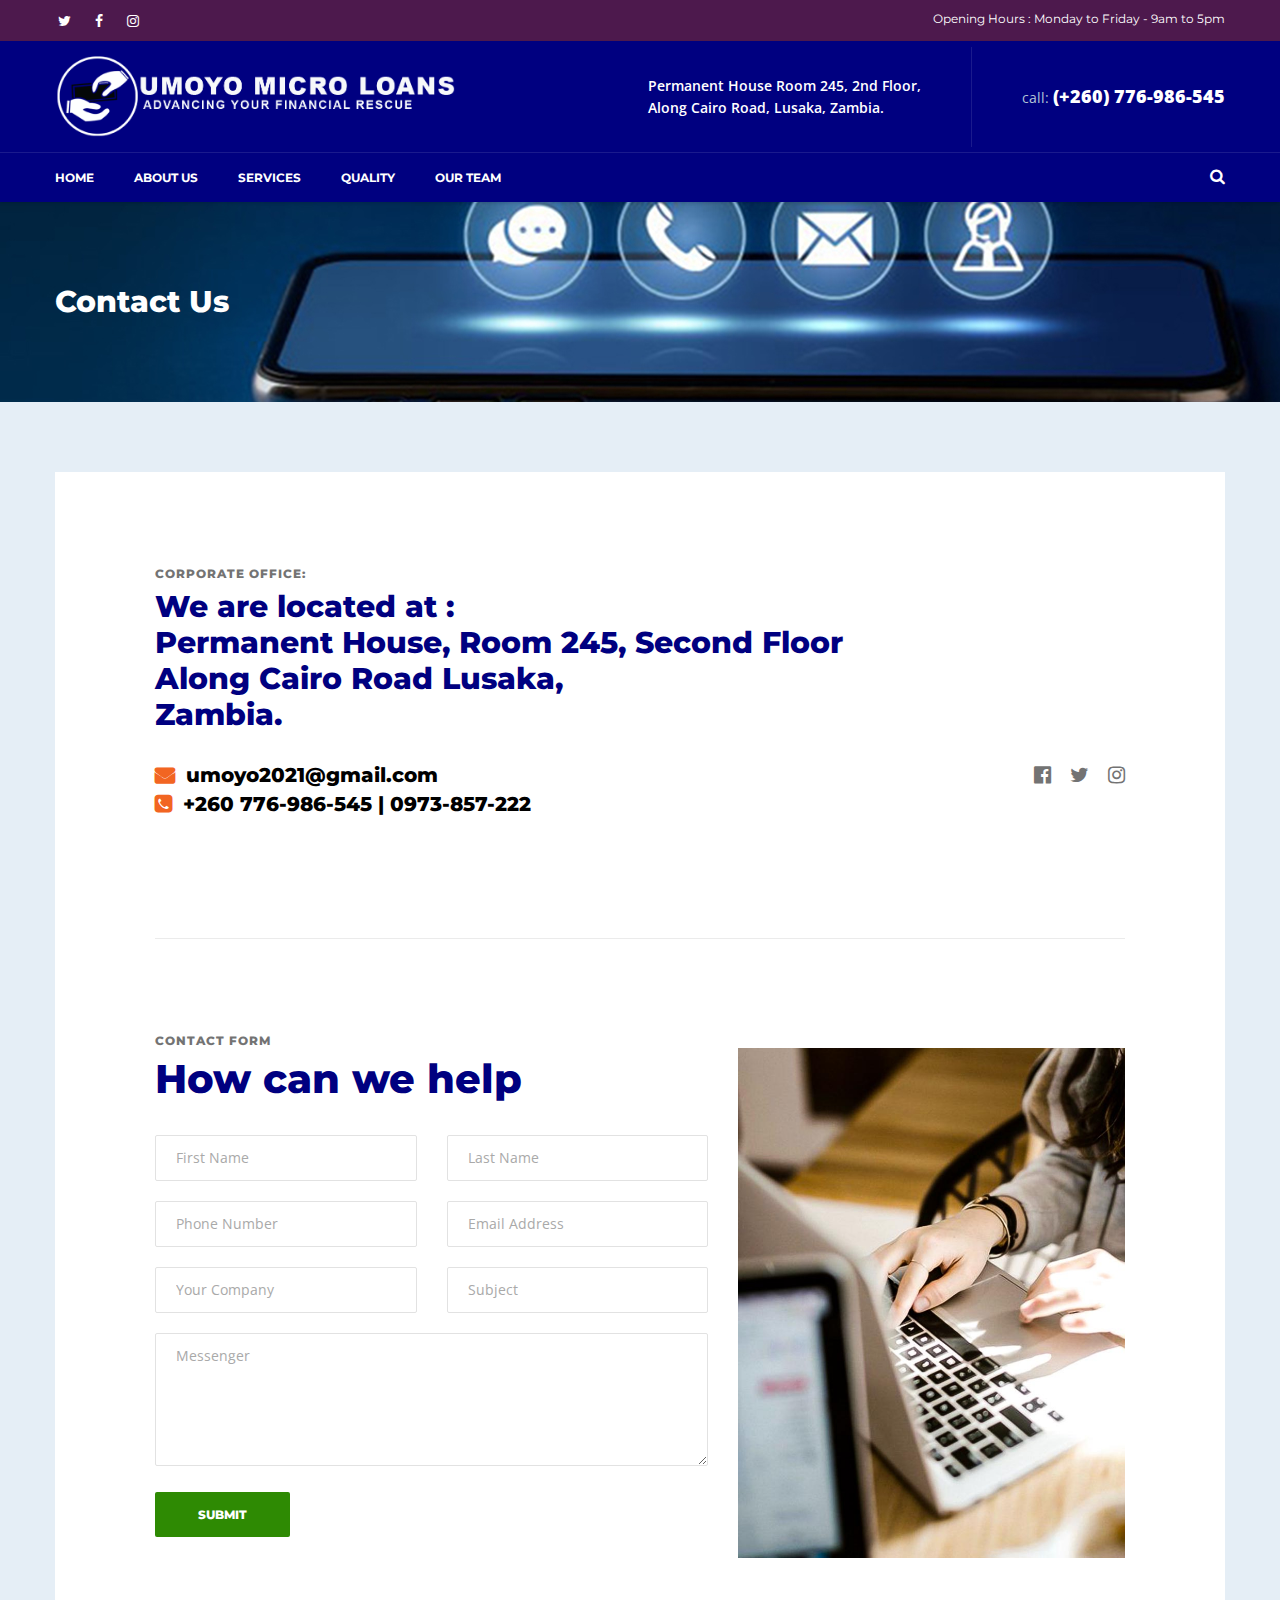
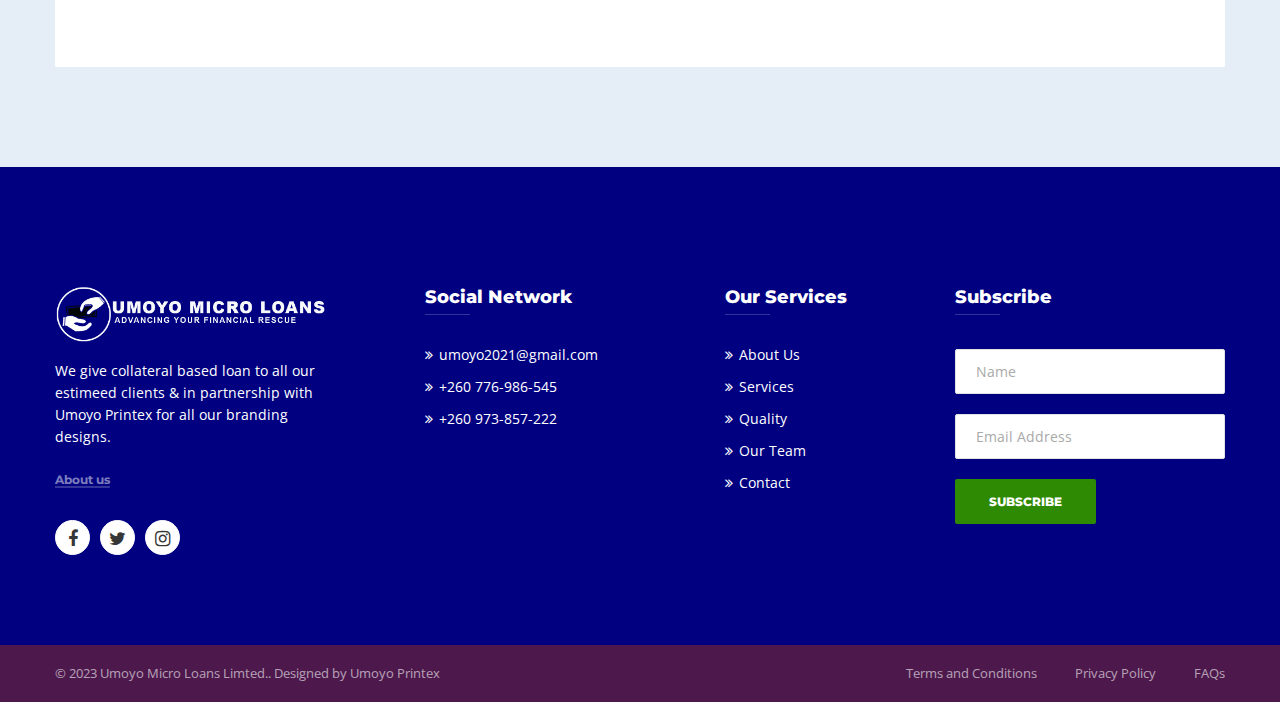
<file: contact.html>
<!DOCTYPE html>
<html>
<head>
	<meta charset="utf-8">
    <meta http-equiv="X-UA-Compatible" content="IE=edge">
    <meta name="viewport" content="width=device-width, initial-scale=1">  
	<title>Contact Umoyo Micro Loans</title>
	<link rel="stylesheet" id="bootstrap-css" href="css/bootstrap.css" type="text/css" media="all">
	<link rel="stylesheet" id="awesome-font-css" href="css/font-awesome.css" type="text/css" media="all">
	<link rel="stylesheet" id="ionicon-font-css" href="css/ionicon.css" type="text/css" media="all">
    <link rel="stylesheet" id="royal-preload-css" href="css/royal-preload.css" type="text/css" media="all">
	<link rel="stylesheet" id="slick-slider-css" href="css/slick.css" type="text/css" media="all">
	<link rel="stylesheet" id="slick-theme-css" href="css/slick-theme.css" type="text/css" media="all">
	<link rel="stylesheet" id="consultax-style-css" href="style.css" type="text/css" media="all">
	<link rel="shortcut icon" href="images/favicon.png">
</head>
<body class="royal_preloader">
	<div id="page" class="site">
	    <header id="site-header" class="site-header mobile-header-blue header-style-1">
	        <div id="header_topbar" class="header-topbar md-hidden sm-hidden clearfix">
	            <div class="container">
	                <div class="row">
	                    <div class="col-md-12">
	                        <!-- social icons -->
	                        <ul class="social-list fleft">
								<li><a href="https://instagram.com/umoyomicroloans?igshid=YmMyMTA2M2Y" target="_blank"><i class="fa fa-twitter"></i></a>
	                            </li>
	                            <li><a href="https://www.facebook.com/UmoyoMicroLoans/" target="_blank"><i class="fa fa-facebook"></i></a>
	                            </li>
	                            <li><a href="https://instagram.com/umoyomicroloans?igshid=YmMyMTA2M2Y" target="_blank"><i class="fa fa-instagram"></i></a>
								</li>
	                        </ul>
	                        <!-- social icons close -->
	                        <div class="topbar-text fright"> Opening Hours : Monday to Friday - 9am to 5pm</div>
	                    </div>
	                </div>
	            </div>
	        </div>
	        <!-- Top bar close -->

	    <!-- Main header start -->
		<div class="main-header md-hidden sm-hidden">
			<div class="main-header-top">
				<div class="container">
					<div class="row">
						<div class="col-md-12">
							<div class="col-wrap-table">
								<div id="site-logo" class="site-logo col-media-left col-media-middle">
									<a href="index.html">
										<img class="logo-static" src="images/logo-white.png" alt="Consultax" style="width: 400px">
										<img class="logo-scroll" src="images/logo-white.png" alt="Consultax">
									</a>
								</div>
								<div class="col-media-body col-media-middle">
									<!-- contact info -->
									<ul class="info-list info_on_right_side fright">
										<li>
											<span><strong>Permanent House Room 245, 2nd Floor, <br>Along Cairo Road, Lusaka, Zambia.</strong></span> </li>
										<li>
											<span>call: <strong class="font-size18">(+260) 776-986-545</strong></span> </li>
									</ul>
									<!-- contact info close -->
								</div>
							</div>
						</div>
					</div>
				</div>
			</div>
			<div class="main-header-bottom">
				<div class="container">
					<div class="row">
						<div class="col-md-12">
							<div class="header-mainnav">

								<div class="search-cart-box fright">

									<div class="toggle_search fright"><i class="fa fa-search" aria-hidden="true"></i></div>
									<div class="h-search-form-field">
										<form role="search" method="get" id="search-form" class="search-form" action="#">
											<input type="search" class="search-field" placeholder="Enter keyword..." value="" name="s">
											<button type="submit" class="search-submit"><i class="fa fa-search"></i></button>
										</form>
									</div>
								</div>
								<div id="site-navigation" class="main-navigation fleft">
									<ul id="primary-menu" class="menu">
										<li><a href="index.html">Home</a>
										</li>
										<li class="menu-item-type-custom menu-item-object-custom menu-item-has-no-children menu-item-1731"><a href="about_us.html">About Us</a>
										</li>
										<li class="menu-item-type-custom menu-item-object-custom menu-item-has-no-children menu-item-1789"><a href="services.html">Services</a>
										</li>
										<li class="menu-item-type-custom menu-item-object-custom menu-item-has-no-children menu-item-1789"><a href="quality.html">Quality</a>
										</li>
										<li class="menu-item-has-no-children"><a href="team.html">Our Team</a>
										</li>
										<!-- <li><a href="contact.html">Contact</a></li> -->
									</ul>
								</div>
								<!-- #site-navigation -->
							</div>
						</div>
					</div>
				</div>
			</div>

		</div>
		<!-- Main header close -->

	      <!-- Mobile header open -->
		  <div class="header_mobile">
			<div class="mlogo_wrapper clearfix">
				<div class="mobile_logo">
					<a href="#"><img src="images/logo-white.png" alt="Consultax"></a>
				</div>
				<div id="mmenu_toggle">
					<button></button>
				</div>
			</div>
			<div class="mmenu_wrapper">
				<div class="mobile_nav collapse">
					<ul id="menu-main-menu" class="mobile_mainmenu">
						<li class="current_page_item current-menu-ancestor current-menu-parent current_page_parent current_page_ancestor menu-item-has-children"><a href="index.html">Home</a>
							<ul class="sub-menu">
								<li class="menu-item-home current-page_item page-item-1530 current_page_item menu-item-2017"><a href="about_us.html" aria-current="page">About Us</a></li>
								<li class="menu-item-2016"><a href="printex_services.html">Umoyo Printex</a></li>
							</ul>
						</li>
						<li class="menu-item-type-custom menu-item-object-custom menu-item-has-children menu-item-1731"><a href="#">Services</a>
							<ul class="sub-menu">
								<li class="menu-item-1738"><a href="services.html">Our Services</a></li>  
							</ul>
						</li>
						<li class="menu-item-has-children"><a href="#">Quality</a>
							<ul class="sub-menu">
								<li><a href="quality.html">Our Work Quality</a></li>
							</ul>
						</li>
						<li class="menu-item-has-children"><a href="#">Team</a>
							<ul class="sub-menu">
								<li><a href="team.html">Our Estimeed Team</a></li>
							</ul>
						</li>
						<li><a href="contact.html">Contact</a></li>
					</ul>
				</div>
			</div>
		</div>
		<!-- Mobile header close -->
	    </header>

		<div id="content" class="site-content">
			<div class="page-header1">
			    <div class="container">
			        <div class="breadc-box no-line">
			            <div class="row">
			                <div class="col-md-6">
			                    <h1 class="page-title">Contact Us</h1>
			                </div>		                
			            </div>
			        </div>
			    </div>
			</div>
			<div class="entry-content">
				<div class="container">
					<div class="boxed-content">				
						<section class="wpb_row row-fluid section-padd no-bot">
						    <div class="container">
						        <div class="row">
						            <div class="wpb_column column_container col-sm-12 col-md-9">
						                <div class="column-inner">
						                    <div class="wpb_wrapper">
						                        <div class="section-head ">
						                            <h6><span>Corporate office:</span></h6>
													<h3 class="section-title">We are located at : <br> Permanent House, Room 245, Second Floor <br>Along Cairo Road Lusaka, <br> Zambia.</h3>
						                            </div>
						                        <div class="empty_space_12"><span class="empty_space_inner"></span></div>
						                    </div>
						                </div>
						            </div>
						            <div class="wpb_column column_container col-sm-12 col-md-8">
						                <div class="column-inner">
						                    <div class="wpb_wrapper">
						                        <div class="wpb_text_column wpb_content_element contact-info">
						                            <div class="wpb_wrapper">
						                                <p><a href="mailto:umoyo2021@gmail.com"><i class="fa fa-envelope"> umoyo2021@gmail.com</i></a><a href="tel:+260 776-986-545"><i class="fa fa-phone-square"> +260 776-986-545 | 0973-857-222</i></a></p>
						                            </div>
						                        </div>
						                    </div>
						                </div>
						            </div>
						            <div class="wpb_column column_container col-sm-12 col-md-4">
						                <div class="column-inner">
						                    <div class="wpb_wrapper">
						                        <div class="wpb_text_column wpb_content_element socials text-right md-hidden sm-hidden">
						                            <div class="wpb_wrapper">
						                                <p><a href="https://www.facebook.com/UmoyoMicroLoans/" target="_blank" rel="noopener noreferrer"><i class="fa fa-facebook-official">fb</i></a>
														   <a href="https://www.facebook.com/UmoyoMicroLoans/" target="_blank" rel="noopener noreferrer"><i class="fa fa-twitter">tw</i></a>
														   <a href="https://instagram.com/umoyomicroloans?igshid=YmMyMTA2M2Y" target="_blank" rel="noopener noreferrer"><i class="fa fa-instagram">in</i></a></p>
						                            </div>
						                        </div>
						                    </div>
						                </div>
						            </div>
						        </div>
						    </div>
						</section>
						<section class="wpb_row row-fluid section-padd no-bot">
						    <div class="container">
						        <div class="row">
						            <div class="wpb_column column_container col-sm-12">
						                <div class="column-inner">
						                    <div class="wpb_wrapper">
						                        <div class="gray-line">
						                        </div>
						                    </div>
						                </div>
						            </div>
						        </div>
						    </div>
						</section>

						<section class="wpb_row row-fluid section-padd">
						    <div class="container">
						        <div class="row">
						            <div class="wpb_column column_container col-sm-12 col-md-7">
						                <div class="column-inner">
						                    <div class="wpb_wrapper">
						                        <div class="section-head ">
						                            <h6><span>CONTACT FORM</span></h6>
						                            <h2 class="section-title">How can we help</h2>
						                        </div>

						                        <div class="empty_space_12"><span class="empty_space_inner"></span></div>
						                        <div role="form" class="wpcf7" id="wpcf7-f1989-p967-o1" lang="en-US" dir="ltr">
						                            <div class="screen-reader-response"></div>
						                            <form action="include/sendmail.php" method="post" class="wpcf7-form">
						                                <div class="row">
						                                    <div class="col-md-6"><span class="wpcf7-form-control-wrap your-fname"><input type="text" name="fname" value="" size="40" class="wpcf7-form-control" required="" placeholder="First Name"></span></div>
						                                    <div class="col-md-6"><span class="wpcf7-form-control-wrap your-lname"><input type="text" name="lname" value="" size="40" class="wpcf7-form-control" required="" placeholder="Last Name"></span></div>
						                                </div>
						                                <div class="row">
						                                    <div class="col-md-6"><span class="wpcf7-form-control-wrap your-phone"><input type="text" name="phone" value="" size="40" class="wpcf7-form-control" placeholder="Phone Number"></span></div>
						                                    <div class="col-md-6"><span class="wpcf7-form-control-wrap your-email"><input type="email" name="email" value="" size="40" class="wpcf7-form-control" required="" placeholder="Email Address"></span></div>
						                                </div>
						                                <div class="row">
						                                    <div class="col-md-6"><span class="wpcf7-form-control-wrap your-company"><input type="text" name="company" value="" size="40" class="wpcf7-form-control" placeholder="Your Company"></span></div>
						                                    <div class="col-md-6"><span class="wpcf7-form-control-wrap your-subject"><input type="text" name="subject" value="" size="40" class="wpcf7-form-control" placeholder="Subject"></span></div>
						                                </div>
						                                <div class="contact-mess"><span class="wpcf7-form-control-wrap your-message"><textarea name="message" cols="40" rows="10" class="wpcf7-form-control" required="" placeholder="Messenger"></textarea></span></div>
						                                <p>
						                                    <input type="submit" value="SUBMIT" class="wpcf7-form-control wpcf7-submit btn">
						                                </p>
						                            </form>
						                        </div>
						                        <div class="empty_space_30 lg-hidden"><span class="empty_space_inner"></span></div>
						                    </div>
						                </div>
						            </div>
						            <div class="wpb_column column_container col-sm-12 col-md-5">
						                <div class="column-inner">
						                    <div class="wpb_wrapper">
						                        <div class="wpb_single_image wpb_content_element align_center">
						                            <figure class="wpb_wrapper figure">
						                                <div class="single_image-wrapper box_border_grey"><img src="images/750x990.jpg" class="single_image-img attachment-full" alt=""></div>
						                            </figure>
						                        </div>
						                    </div>
						                </div>
						            </div>
						        </div>
						    </div>
						</section>
					</div>
			    </div>
			</div>
		</div>
		<footer id="site-footer" class="site-footer bg-first">
			<div class="main-footer">
				<div class="container">
					<div class="row">
	
						<div class="col-md-3 col-sm-6">
							<div id="media_image-1" class="widget widget_media_image">
								<a href="index.html"><img src="images/logo-white.png" alt=""></a>
							</div>
							<div id="custom_html-1" class="widget_text widget widget_custom_html">
								<div class="textwidget custom-html-widget">
									<p>We give collateral based loan to all our estimeed clients & in partnership with Umoyo Printex for all our branding designs.</p>
									<p>
										<a href="about.html" class="pagelink gray">About us</a>
									</p>
									<div class="ot-socials bg-white">
										<a target="_blank" href="https://www.facebook.com/UmoyoMicroLoans/" rel="noopener noreferrer"><i class="fa fa-facebook"></i></a>
										<a target="_blank" href="https://www.facebook.com/UmoyoMicroLoans/" rel="noopener noreferrer"><i class="fa fa-twitter"></i></a>
										<a target="_blank" href="https://instagram.com/umoyomicroloans?igshid=YmMyMTA2M2Y" rel="noopener noreferrer"><i class="fa fa-instagram"></i></a>
									</div>
								</div>
							</div>
						</div>
						<!-- end col-lg-3 -->
	
						<div class="col-md-3 col-sm-6">
							<section id="custom_html-2" class="widget_text widget widget_custom_html padding-left">
								<h4 class="widget-title">Social Network</h4>
								<div class="textwidget custom-html-widget">
									<ul class="padd-left">
										<li><a href="contact@yelagiri.net">umoyo2021@gmail.com</a></li>
										<li><a href="tel:+260 776986545">+260 776-986-545</a></li>
										<li><a href="tel:+260 973857222">+260 973-857-222</a></li>  
									</ul>
								</div>
							</section>
						</div>
						<!-- end col-lg-3 -->
	
						<div class="col-md-3 col-sm-6">
							<section id="custom_html-3" class="widget_text widget widget_custom_html padding-left">
								<h4 class="widget-title">Our Services</h4>
								<div class="textwidget custom-html-widget">
									<ul class="padd-left">
										<li><a href="about_us.html">About Us</a></li>
										<li><a href="services.html">Services</a></li>
										<li><a href="quality.html">Quality</a></li>
										<li><a href="team.html">Our Team</a></li>
										<li><a href="contact.html">Contact</a></li>
									</ul>
								</div>
							</section>
						</div>
						<!-- end col-lg-3 -->
	
						<div class="col-md-3 col-sm-6">
							<section id="mc4wp_form_widget-1" class="widget widget_mc4wp_form_widget">
								<h4 class="widget-title">Subscribe</h4>
								<!-- Mailchimp for WordPress v4.5.2 - https://wordpress.org/plugins/mailchimp-for-wp/ -->
								<form id="mc4wp-form-1" class="mc4wp-form mc4wp-form-1696" method="post" data-id="1696" data-name="Consultax Subscribe">
									<div class="mc4wp-form-fields">
										<div class="footer-sub">
											<input type="text" name="NAME" placeholder="Name" required="">
											<input type="email" name="EMAIL" placeholder="Email Address" required="">
											<input type="submit" class="btn" value="Subscribe">
										</div>
									</div>
									<input type="hidden" name="_mc4wp_timestamp" value="1560227031">
									<input type="hidden" name="_mc4wp_form_id" value="1696">
									<input type="hidden" name="_mc4wp_form_element_id" value="mc4wp-form-1">
									<div class="mc4wp-response"></div>
								</form>
								<!-- / Mailchimp for WordPress Plugin -->
							</section>
						</div>
						<!-- end col-lg-3 -->
	
					</div>
				</div>
			</div>
			<!-- .main-footer -->
			<div class="footer-bottom">
				<div class="container">
					<div class="row">
						<div class="col-md-6">
							<div class="footer-copyright">
								© 2023 Umoyo Micro Loans Limted.. Designed by <a target="_blank" href="#"> Umoyo Printex</a>
							</div>
						</div>
						<div class="col-md-6">
							<div class="footer-nav text-right mobile-center">
								<ul id="footer-menu" class="none-style">
									<li><a href="#">Terms and Conditions</a></li>
									<li><a href="#">Privacy Policy</a></li>
									<li><a href="#">FAQs</a></li>
								</ul>
							</div>
						</div>
					</div>
				</div>
			</div>
			<!-- .copyright-footer -->
			<a id="back-to-top" href="#" class="show"></a>
		</footer>
	</div>

	<script type='text/javascript' src='js/jquery.min.js'></script>
	<script type='text/javascript' src='js/countto.min.js'></script>
	<script type='text/javascript' src='js/jquery.isotope.min.js'></script>
	<script type='text/javascript' src='js/royal_preloader.min.js'></script>
	<script type='text/javascript' src='js/slick.min.js'></script>
	<script type='text/javascript' src='js/scripts.js'></script>
	<script type='text/javascript' src='js/header-footer.js'></script>
</body>
</html>
</file>
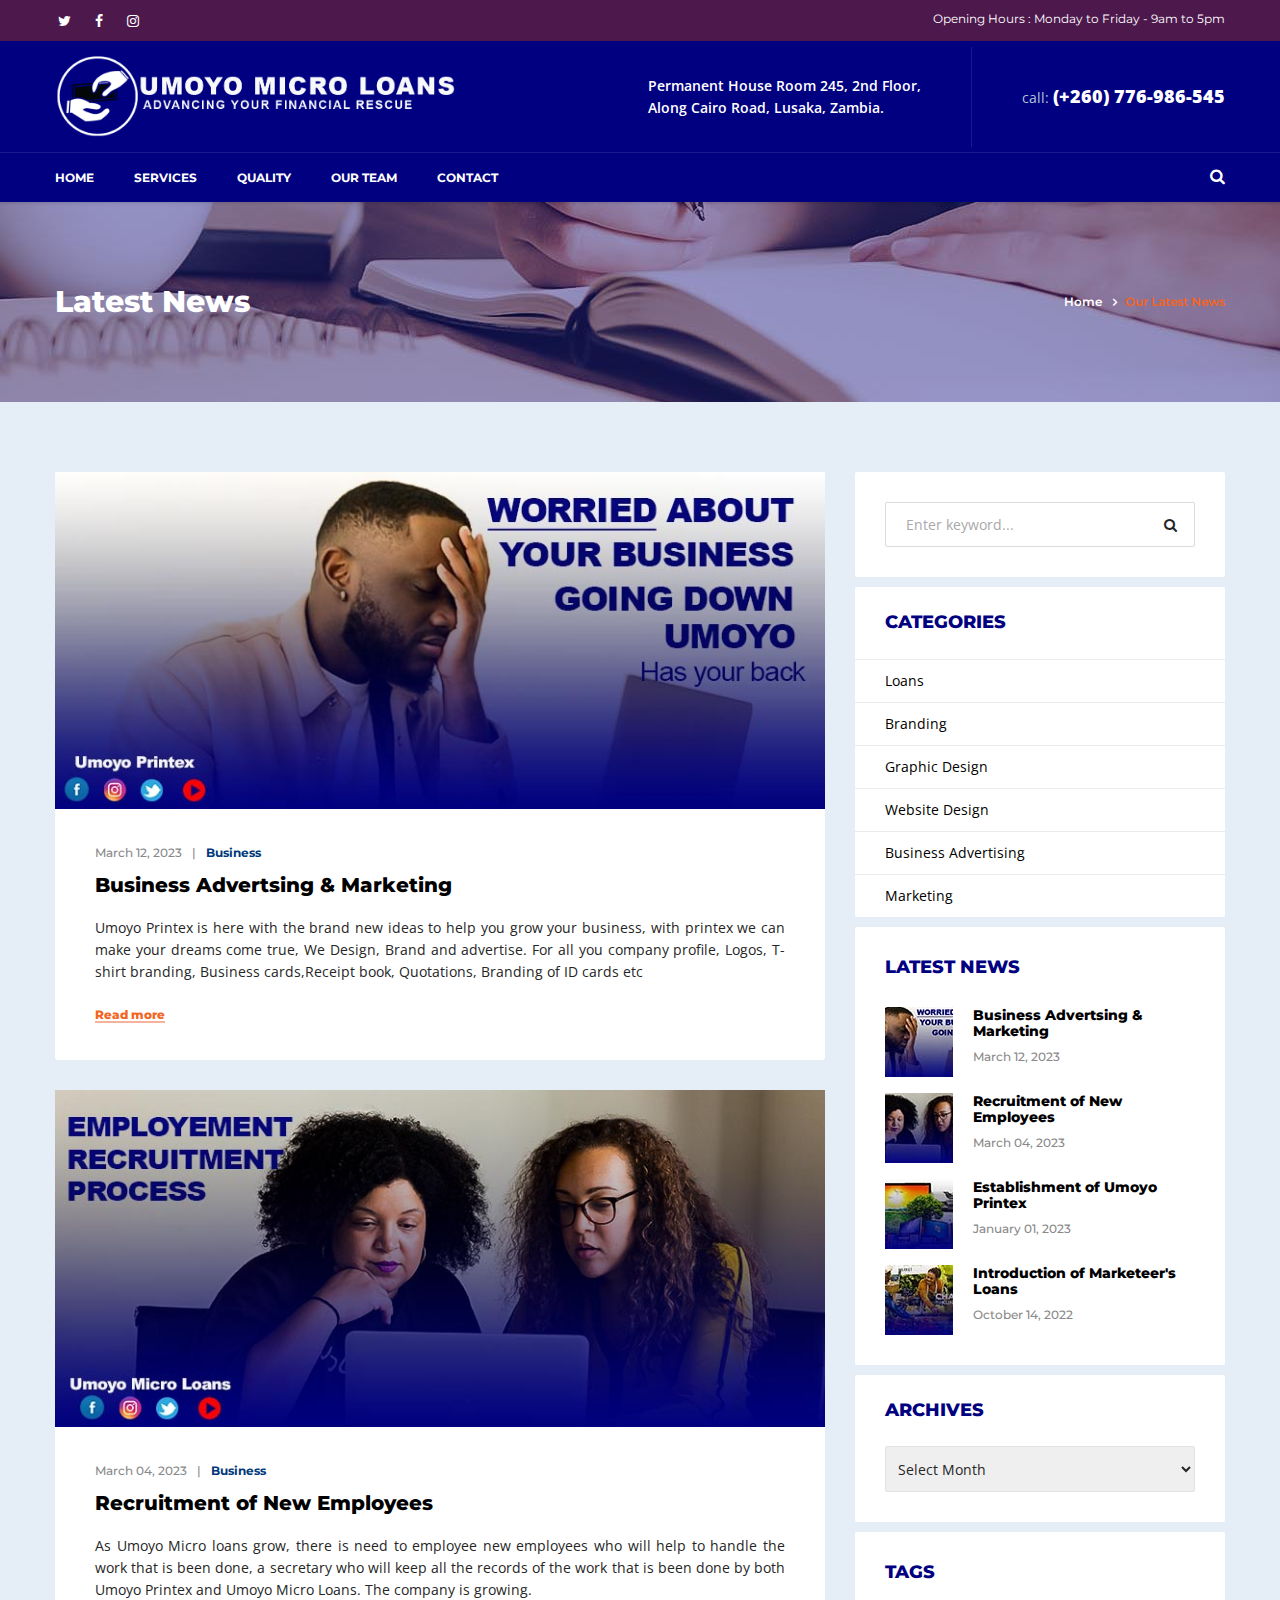
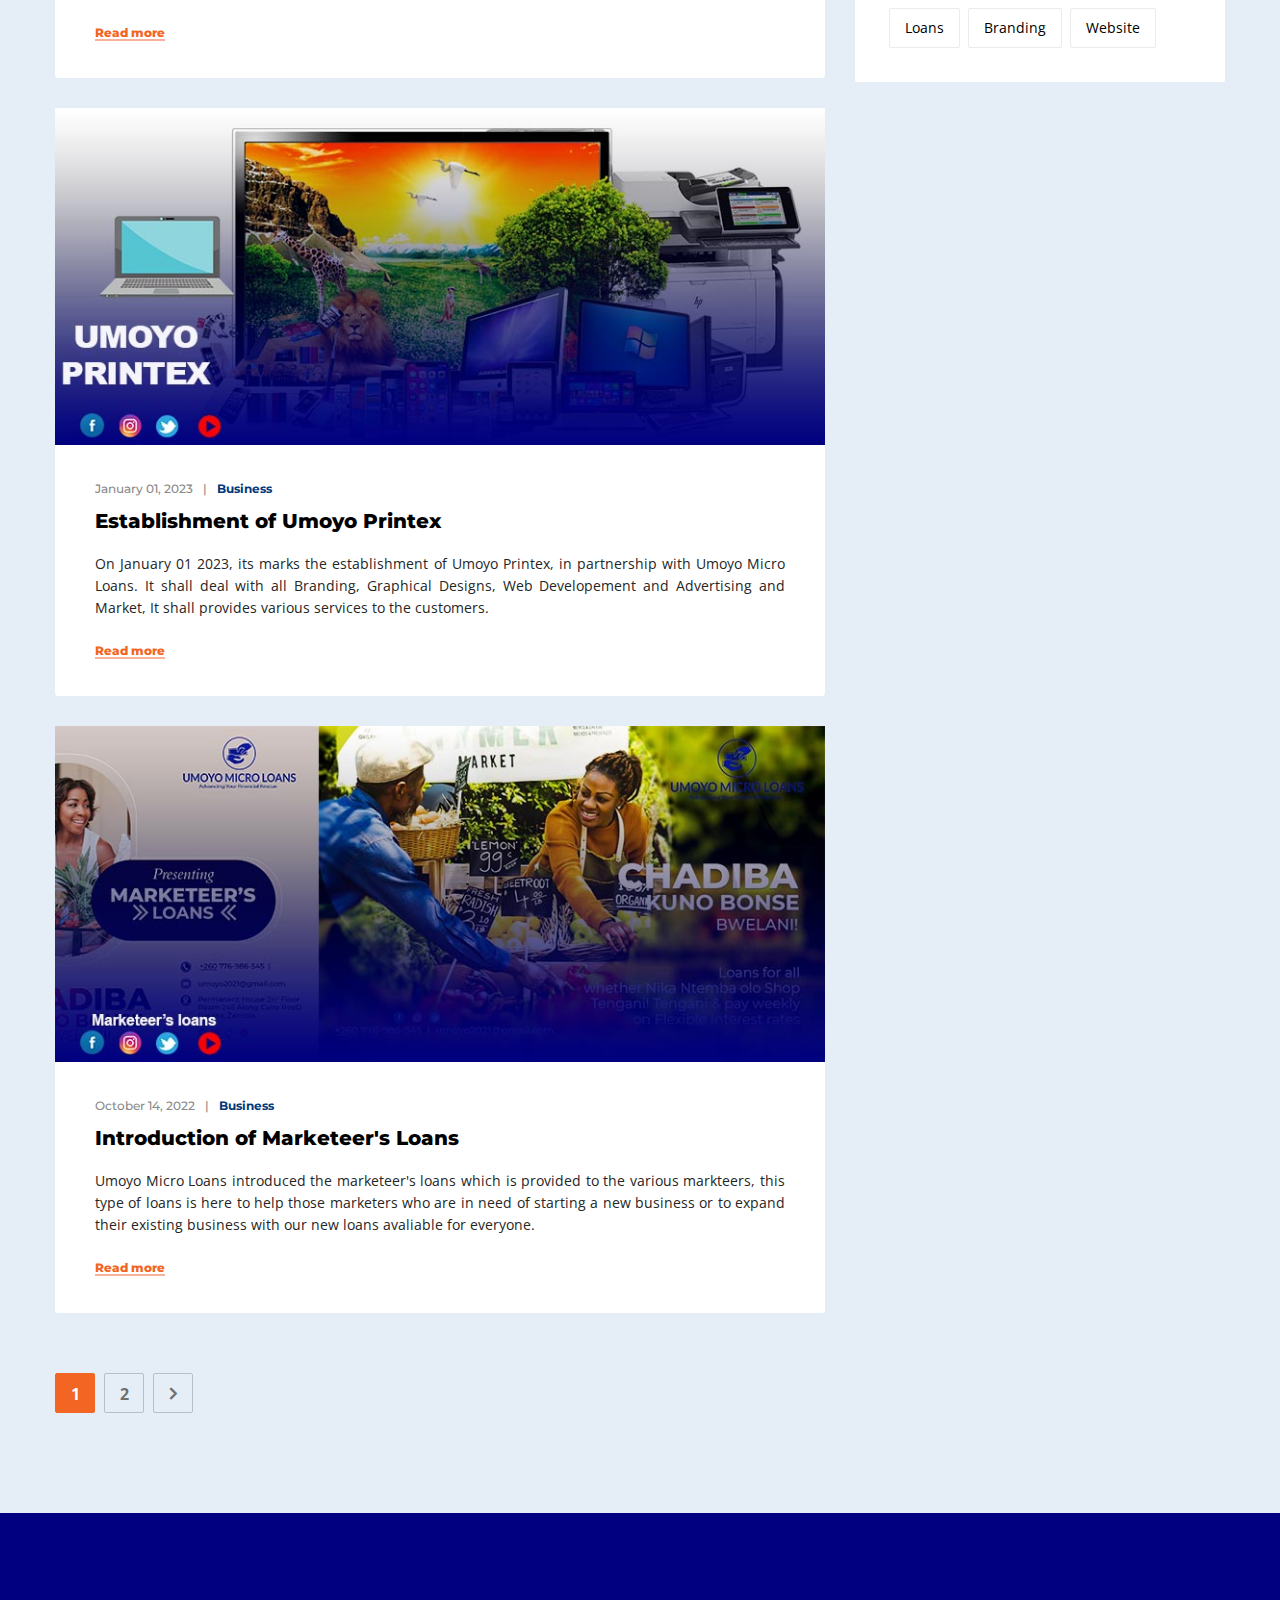
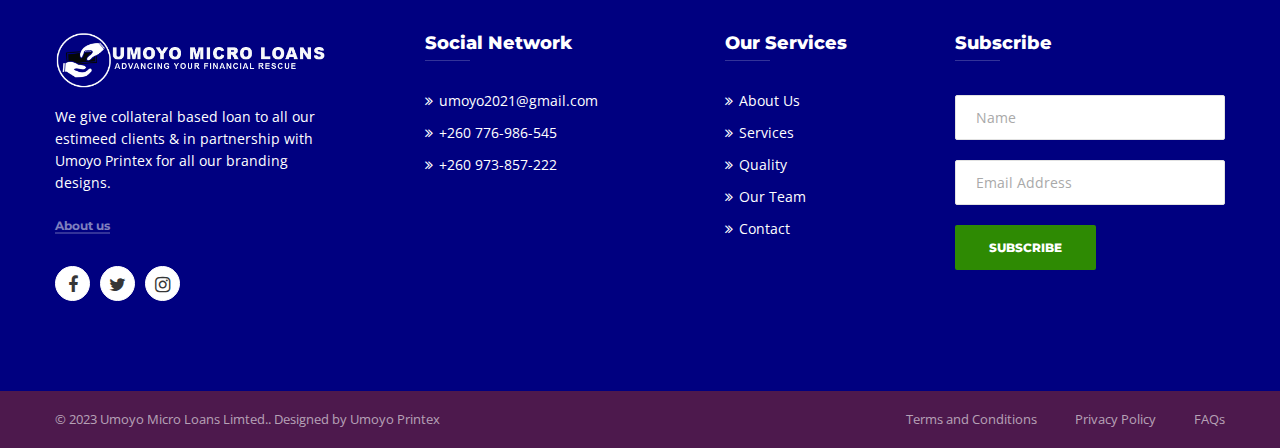
<file: latest_news.html>
<!DOCTYPE html>
<html>
<head>
	<meta charset="utf-8">
    <meta http-equiv="X-UA-Compatible" content="IE=edge">
    <meta name="viewport" content="width=device-width, initial-scale=1">   
	<title>Umoyo Micro Loans Lastest News</title>
	<link rel="stylesheet" id="bootstrap-css" href="css/bootstrap.css" type="text/css" media="all">
	<link rel="stylesheet" id="awesome-font-css" href="css/font-awesome.css" type="text/css" media="all">
	<link rel="stylesheet" id="ionicon-font-css" href="css/ionicon.css" type="text/css" media="all">
    <link rel="stylesheet" id="royal-preload-css" href="css/royal-preload.css" type="text/css" media="all">
	<link rel="stylesheet" id="slick-slider-css" href="css/slick.css" type="text/css" media="all">
	<link rel="stylesheet" id="slick-theme-css" href="css/slick-theme.css" type="text/css" media="all">
	<link rel="stylesheet" id="consultax-style-css" href="style.css" type="text/css" media="all">
	<link rel="shortcut icon" href="images/favicon.png">
</head>
<body class="royal_preloader">
	<div id="page" class="site">
	    <header id="site-header" class="site-header mobile-header-blue header-style-1">
	        <div id="header_topbar" class="header-topbar md-hidden sm-hidden clearfix">
	            <div class="container">
	                <div class="row">
	                    <div class="col-md-12">
	                        <!-- social icons -->
	                        <ul class="social-list fleft">
								<li><a href="https://instagram.com/umoyomicroloans?igshid=YmMyMTA2M2Y" target="_blank"><i class="fa fa-twitter"></i></a>
	                            </li>
	                            <li><a href="https://www.facebook.com/UmoyoMicroLoans/" target="_blank"><i class="fa fa-facebook"></i></a>
	                            </li>
	                            <li><a href="https://instagram.com/umoyomicroloans?igshid=YmMyMTA2M2Y" target="_blank"><i class="fa fa-instagram"></i></a>
								</li>
	                        </ul>
	                        <!-- social icons close -->
	                        <div class="topbar-text fright"> Opening Hours : Monday to Friday - 9am to 5pm</div>
	                    </div>
	                </div>
	            </div>
	        </div>
	        <!-- Top bar close -->

	        <!-- Main header start -->
	        <div class="main-header md-hidden sm-hidden">
	            <div class="main-header-top">
	                <div class="container">
	                    <div class="row">
	                        <div class="col-md-12">
	                            <div class="col-wrap-table">
	                                <div id="site-logo" class="site-logo col-media-left col-media-middle">
	                                    <a href="index.html">
	                                        <img class="logo-static" src="images/logo-white.png" alt="Consultax" style="width: 400px">
	                                        <img class="logo-scroll" src="images/logo-white.png" alt="Consultax">
	                                    </a>
	                                </div>
	                                <div class="col-media-body col-media-middle">
	                                    <!-- contact info -->
	                                    <ul class="info-list info_on_right_side fright">
	                                        <li>
	                                            <span><strong>Permanent House Room 245, 2nd Floor, <br>Along Cairo Road, Lusaka, Zambia.</strong></span> </li>
	                                        <li>
	                                            <span>call: <strong class="font-size18">(+260) 776-986-545</strong></span> </li>
	                                    </ul>
	                                    <!-- contact info close -->
	                                </div>
	                            </div>
	                        </div>
	                    </div>
	                </div>
	            </div>
	            <div class="main-header-bottom">
	                <div class="container">
	                    <div class="row">
	                        <div class="col-md-12">
	                            <div class="header-mainnav">
	                                <div class="search-cart-box fright">
	                                    <div class="toggle_search fright"><i class="fa fa-search" aria-hidden="true"></i></div>
	                                    <div class="h-search-form-field">
	                                        <form role="search" method="get" id="search-form" class="search-form" action="#">
	                                            <input type="search" class="search-field" placeholder="Enter keyword..." value="" name="s">
	                                            <button type="submit" class="search-submit"><i class="fa fa-search"></i></button>
	                                        </form>
	                                    </div>
	                                </div>
	                                <div id="site-navigation" class="main-navigation fleft">
	                                    <ul id="primary-menu" class="menu">
	                                        <li><a href="index.html">Home</a>
	                                        </li>
	                                        <li class="menu-item-type-custom menu-item-object-custom menu-item-has-no-children menu-item-1789"><a href="services.html">Services</a>
	                                        </li>
											<li class="menu-item-type-custom menu-item-object-custom menu-item-has-no-children menu-item-1789"><a href="quality.html">Quality</a>
	                                        </li>
	                                        <li class="menu-item-has-no-children"><a href="team.html">Our Team</a>
	                                        </li>
	                                        <li><a href="contact.html">Contact</a></li>
	                                    </ul>
	                                </div>
	                                <!-- #site-navigation -->
	                            </div>
	                        </div>
	                    </div>
	                </div>
	            </div>
	        </div>
	        <!-- Main header close -->

	       <!-- Mobile header open -->
		   <div class="header_mobile">
            <div class="mlogo_wrapper clearfix">
                <div class="mobile_logo" style="width: 250px">
                    <a href="#"><img src="images/logo-white.png" alt="Consultax"></a>
                </div>
                <div id="mmenu_toggle">
                    <button></button>
                </div>
            </div>
            <div class="mmenu_wrapper">
                <div class="mobile_nav collapse">
                    <ul id="menu-main-menu" class="mobile_mainmenu">
						<li class="current_page_item current-menu-ancestor current-menu-parent current_page_parent current_page_ancestor menu-item-has-children"><a href="index.html">Home</a>
							<ul class="sub-menu">
								<li class="menu-item-home current-page_item page-item-1530 current_page_item menu-item-2017"><a href="about_us.html" aria-current="page">About Us</a></li>
								<li class="menu-item-2016"><a href="printex_services.html">Umoyo Printex</a></li>
							</ul>
						</li>
						<li class="menu-item-type-custom menu-item-object-custom menu-item-has-children menu-item-1731"><a href="#">Services</a>
							<ul class="sub-menu">
								<li class="menu-item-1738"><a href="services.html">Our Services</a></li>  
							</ul>
						</li>
						<li class="menu-item-has-children"><a href="#">Quality</a>
							<ul class="sub-menu">
								<li><a href="quality.html">Our Work Quality</a></li>
							</ul>
						</li>
						<li class="menu-item-has-children"><a href="#">Team</a>
							<ul class="sub-menu">
								<li><a href="team.html">Our Estimeed Team</a></li>
							</ul>
						</li>
						<li><a href="contact.html">Contact</a></li>
                    </ul>
                </div>
            </div>
        </div>
		<!-- Mobile header close -->
	    </header>
		<div id="content" class="site-content">
			<div class="page-header">
			    <div class="container">
			        <div class="breadc-box no-line">
			            <div class="row">
			                <div class="col-md-6">
			                    <h1 class="page-title">Latest News</h1>
			                </div>
			                <div class="col-md-6 mobile-left text-right">
			                    <ul id="breadcrumbs" class="breadcrumbs none-style">
			                        <li><a href="index.html">Home</a></li>
			                        <li class="active">Our Latest News</li>
			                    </ul>
			                </div>
			            </div>
			        </div>
			    </div>
			</div>
			<div class="entry-content">
				<div class="container">
					<div class="row">
						<div id="primary" class="content-area col-lg-8 col-md-8 col-sm-12 col-xs-12">
						    <main id="main" class="site-main">

						        <article class="post-box post type-post hentry">
						            <div class="entry-media">
						                <a href="#">
						                    <img src="images/800x350.jpg" alt="">
						                </a>
						            </div>
						            <div class="inner-post">
						                <header class="entry-header">

						                    <div class="entry-meta">
						                        <span class="posted-on">
						                        	<time class="entry-date published">March 12, 2023</time>
						                        </span>
						                        <span class="posted-in">
						                        	<a href="#" rel="category tag">Business</a>
						                        </span>
						                    </div>
						                    <!-- .entry-meta -->
						                    <h4 class="entry-title"><a href="#" rel="bookmark">Business Advertsing & Marketing</a></h4>
						                </header>
						                <!-- .entry-header -->

						                <div class="entry-summary">
											<p style="text-align:justify;"> Umoyo Printex is here with the brand new ideas to help you grow your business, with printex we can make your dreams come true, We Design, Brand and advertise. For all you company profile, Logos, T-shirt branding, Business cards,Receipt book, Quotations, Branding of ID cards etc </p>
						                </div>
						                <!-- .entry-content -->

						                <footer class="entry-footer">
						                    <a class="post-link" href="#">Read more</a>
						                </footer>
						                <!-- .entry-footer -->
						            </div>
						        </article>

								<article class="post-box post type-post hentry">
						            <div class="entry-media">
						                <a href="#">
						                    <img src="images/800x350_a.jpg" alt="">
						                </a>
						            </div>
						            <div class="inner-post">
						                <header class="entry-header">

						                    <div class="entry-meta">
						                        <span class="posted-on">
						                        	<time class="entry-date published">March 04, 2023</time>
						                        </span>
						                        <span class="posted-in">
						                        	<a href="#" rel="category tag">Business</a>
						                        </span>
						                    </div>
						                    <!-- .entry-meta -->
						                    <h4 class="entry-title"><a href="#" rel="bookmark">Recruitment of New Employees</a></h4>
						                </header>
						                <!-- .entry-header -->

						                <div class="entry-summary">
											<p style="text-align:justify;"> As Umoyo Micro loans grow, there is need to employee new employees who will help to handle the work that is been done, a secretary who will keep all the records of the work that is been done by both Umoyo Printex and Umoyo Micro Loans. The company is growing.</p>
						                </div>
						                <!-- .entry-content -->

						                <footer class="entry-footer">
						                    <a class="post-link" href="#">Read more</a>
						                </footer>
						                <!-- .entry-footer -->
						            </div>
						        </article>

						        <article class="post-box post type-post hentry">
						            <div class="entry-media">
						                <a href="#">
						                    <img src="images/800x350_b.jpg" alt="">
						                </a>
						            </div>
						            <div class="inner-post">
						                <header class="entry-header">
						                    <div class="entry-meta">
						                        <span class="posted-on">
						                        	<time class="entry-date published">January 01, 2023</time>
						                        </span>
						                        <span class="posted-in">
						                        	<a href="#" rel="category tag">Business</a>
						                        </span>
						                    </div>
						                    <!-- .entry-meta -->
						                    <h4 class="entry-title"><a href="#" rel="bookmark">Establishment of Umoyo Printex</a></h4>
						                </header>
						                <!-- .entry-header -->

						                <div class="entry-summary">
											<p style="text-align:justify;">On January 01 2023, its marks the establishment of Umoyo Printex, in partnership with Umoyo Micro Loans. It shall deal with all Branding, Graphical Designs, Web Developement and Advertising and Market, It shall provides various services to the customers.</p>
						                </div>
						                <!-- .entry-content -->

						                <footer class="entry-footer">
						                    <a class="post-link" href="#">Read more</a>
						                </footer>
						                <!-- .entry-footer -->
						            </div>
						        </article>

						        <article class="post-box post type-post hentry">
						            <div class="entry-media">
						                <a href="#">
						                    <img src="images/800x350_c.jpg" alt="">
						                </a>
						            </div>
						            <div class="inner-post">
						                <header class="entry-header">

						                    <div class="entry-meta">
						                        <span class="posted-on">
						                        	<time class="entry-date published">October 14, 2022</time>
						                        </span>
						                        <span class="posted-in">
						                        	<a href="#" rel="category tag">Business</a>
						                        </span>
						                    </div>
						                    <!-- .entry-meta -->
						                    <h4 class="entry-title"><a href="#" rel="bookmark">Introduction of Marketeer's Loans</a></h4>
						                </header>
						                <!-- .entry-header -->

						                <div class="entry-summary">
											<p style="text-align:justify;">Umoyo Micro Loans introduced the marketeer's loans which is provided to the various markteers, this type of loans is here to help those marketers who are in need of starting a new business or to expand their existing business with our new loans avaliable for everyone. </p>
						                </div>
						                <!-- .entry-content -->

						                <footer class="entry-footer">
						                    <a class="post-link" href="#">Read more</a>
						                </footer>
						                <!-- .entry-footer -->
						            </div>
						        </article>
						        <ul class="page-pagination none-style">
						            <li><span aria-current="page" class="page-numbers current">1</span></li>
						            <li><a class="page-numbers" href="#">2</a></li>
						            <li><a class="next page-numbers" href="#"><i class="fa fa-angle-right"></i></a></li>
						        </ul>
						    </main>
						    <!-- #main -->
						</div>
						<aside id="sidebar" class="widget-area primary-sidebar col-lg-4 col-md-4 col-sm-12 col-xs-12">
						    <section id="search-2" class="widget widget_search">
						        <form role="search" method="get" id="search-form" class="search-form" action="#">
						            <input type="search" class="search-field" placeholder="Enter keyword..." value="" name="s">
						            <button type="submit" class="search-submit"><i class="fa fa-search"></i></button>
						        </form>
						    </section>
						    <section id="categories-2" class="widget widget_categories">
						        <h4 class="widget-title">Categories</h4>
						        <ul>
						            <li><a href="services.html">Loans</a></li>
						            <li class="cat-item cat-item-3"><a href="services.html">Branding</a></li>
						            <li class="cat-item cat-item-4"><a href="services.html">Graphic Design</a></li>
						            <li class="cat-item cat-item-5"><a href="services.html">Website Design</a></li>
						            <li class="cat-item cat-item-6"><a href="services.html">Business Advertising</a></li>
						            <li class="cat-item cat-item-1"><a href="services.html">Marketing</a></li>
						        </ul>
						    </section>
						    <section id="recent_news-1" class="widget widget_recent_news">
						        <h4 class="widget-title">Latest News</h4>
						        <ul class="recent-news clearfix">

						            <li class="clearfix ">
						                <div class="thumb">
						                    <a href="#">
						                        <img src="images/68x70.jpg" alt="">
						                    </a>
						                </div>
						                <div class="entry-header">
						                    <h6>
						                        <a href="#">Business Advertsing & Marketing</a>
						                    </h6>
						                    <span class="post-on">
						                        <span class="entry-date">March 12, 2023</span>
						                    </span>
						                </div>
						            </li>
						            <li class="clearfix ">
						                <div class="thumb">
						                    <a href="#">
						                        <img src="images/68x70_a.jpg" alt="">
						                    </a>
						                </div>
						                <div class="entry-header">
						                    <h6>
						                        <a href="#">Recruitment of New Employees</a>
						                    </h6>
						                    <span class="post-on">
						                        <span class="entry-date">March 04, 2023</span>
						                    </span>
						                </div>
						            </li>
						            <li class="clearfix ">
						                <div class="thumb">
						                    <a href="#">
						                        <img src="images/68x70_b.jpg" alt="">
						                    </a>
						                </div>
						                <div class="entry-header">
						                    <h6>
						                        <a href="#">Establishment of Umoyo Printex</a>
						                    </h6>
						                    <span class="post-on">
						                        <span class="entry-date">January 01, 2023</span>
						                    </span>
						                </div>
						            </li>
									<li class="clearfix ">
						                <div class="thumb">
						                    <a href="#">
						                        <img src="images/68x70_c.jpg" alt="">
						                    </a>
						                </div>
						                <div class="entry-header">
						                    <h6>
						                        <a href="#">Introduction of Marketeer's Loans</a>
						                    </h6>
						                    <span class="post-on">
						                        <span class="entry-date">October 14, 2022</span>
						                    </span>
						                </div>
						            </li>
						        </ul>
						    </section>
						    <section id="archives-3" class="widget widget_archive">
						        <h4 class="widget-title">Archives</h4>
						        <label class="screen-reader-text" for="archives-dropdown-3">Archives</label>
						        <select id="archives-dropdown-3" name="archive-dropdown">
						            <option value="">Select Month</option>
						            <option value="#"> January 2023 </option>
						            <option value="#"> February 2023 </option>
						            <option value="#"> March 2023 </option>
						            <option value="#"> April 2023 </option>
						            <option value="#"> May 2023 </option>
						            <option value="#"> July 2023 </option>
						            <option value="#"> December 2023 </option>
						        </select>
						    </section>
						    <section id="tag_cloud-2" class="widget widget_tag_cloud">
						        <h4 class="widget-title">Tags</h4>
						        <div class="tagcloud"><a href="#">Loans</a>
						            <a href="#">Branding</a>
						            <a href="#">Website</a>
						    </section>
						</aside>
					</div>
			    </div>
			</div>
		</div>
		<footer id="site-footer" class="site-footer bg-first">
			<div class="main-footer">
				<div class="container">
					<div class="row">
	
						<div class="col-md-3 col-sm-6">
							<div id="media_image-1" class="widget widget_media_image">
								<a href="index.html"><img src="images/logo-white.png" alt=""></a>
							</div>
							<div id="custom_html-1" class="widget_text widget widget_custom_html">
								<div class="textwidget custom-html-widget">
									<p>We give collateral based loan to all our estimeed clients & in partnership with Umoyo Printex for all our branding designs.</p>
									<p>
										<a href="about.html" class="pagelink gray">About us</a>
									</p>
									<div class="ot-socials bg-white">
										<a target="_blank" href="https://www.facebook.com/UmoyoMicroLoans/" rel="noopener noreferrer"><i class="fa fa-facebook"></i></a>
										<a target="_blank" href="https://www.facebook.com/UmoyoMicroLoans/" rel="noopener noreferrer"><i class="fa fa-twitter"></i></a>
										<a target="_blank" href="https://instagram.com/umoyomicroloans?igshid=YmMyMTA2M2Y" rel="noopener noreferrer"><i class="fa fa-instagram"></i></a>
									</div>
								</div>
							</div>
						</div>
						<!-- end col-lg-3 -->
	
						<div class="col-md-3 col-sm-6">
							<section id="custom_html-2" class="widget_text widget widget_custom_html padding-left">
								<h4 class="widget-title">Social Network</h4>
								<div class="textwidget custom-html-widget">
									<ul class="padd-left">
										<li><a href="contact@yelagiri.net">umoyo2021@gmail.com</a></li>
										<li><a href="tel:+260 776986545">+260 776-986-545</a></li>
										<li><a href="tel:+260 973857222">+260 973-857-222</a></li>  
									</ul>
								</div>
							</section>
						</div>
						<!-- end col-lg-3 -->
	
						<div class="col-md-3 col-sm-6">
							<section id="custom_html-3" class="widget_text widget widget_custom_html padding-left">
								<h4 class="widget-title">Our Services</h4>
								<div class="textwidget custom-html-widget">
									<ul class="padd-left">
										<li><a href="about_us.html">About Us</a></li>
										<li><a href="services.html">Services</a></li>
										<li><a href="quality.html">Quality</a></li>
										<li><a href="team.html">Our Team</a></li>
										<li><a href="contact.html">Contact</a></li>
									</ul>
								</div>
							</section>
						</div>
						<!-- end col-lg-3 -->
	
						<div class="col-md-3 col-sm-6">
							<section id="mc4wp_form_widget-1" class="widget widget_mc4wp_form_widget">
								<h4 class="widget-title">Subscribe</h4>
								<!-- Mailchimp for WordPress v4.5.2 - https://wordpress.org/plugins/mailchimp-for-wp/ -->
								<form id="mc4wp-form-1" class="mc4wp-form mc4wp-form-1696" method="post" data-id="1696" data-name="Consultax Subscribe">
									<div class="mc4wp-form-fields">
										<div class="footer-sub">
											<input type="text" name="NAME" placeholder="Name" required="">
											<input type="email" name="EMAIL" placeholder="Email Address" required="">
											<input type="submit" class="btn" value="Subscribe">
										</div>
									</div>
									<input type="hidden" name="_mc4wp_timestamp" value="1560227031">
									<input type="hidden" name="_mc4wp_form_id" value="1696">
									<input type="hidden" name="_mc4wp_form_element_id" value="mc4wp-form-1">
									<div class="mc4wp-response"></div>
								</form>
								<!-- / Mailchimp for WordPress Plugin -->
							</section>
						</div>
						<!-- end col-lg-3 -->
	
					</div>
				</div>
			</div>
			<!-- .main-footer -->
			<div class="footer-bottom">
				<div class="container">
					<div class="row">
						<div class="col-md-6">
							<div class="footer-copyright">
								© 2023 Umoyo Micro Loans Limted.. Designed by <a target="_blank" href="#"> Umoyo Printex</a>
							</div>
						</div>
						<div class="col-md-6">
							<div class="footer-nav text-right mobile-center">
								<ul id="footer-menu" class="none-style">
									<li><a href="#">Terms and Conditions</a></li>
									<li><a href="#">Privacy Policy</a></li>
									<li><a href="#">FAQs</a></li>
								</ul>
							</div>
						</div>
					</div>
				</div>
			</div>
			<!-- .copyright-footer -->
			<a id="back-to-top" href="#" class="show"></a>
		</footer>
	</div>

	<script type='text/javascript' src='js/jquery.min.js'></script>
	<script type='text/javascript' src='js/countto.min.js'></script>
	<script type='text/javascript' src='js/jquery.isotope.min.js'></script>
	<script type='text/javascript' src='js/royal_preloader.min.js'></script>
	<script type='text/javascript' src='js/slick.min.js'></script>
	<script type='text/javascript' src='js/scripts.js'></script>
	<script type='text/javascript' src='js/header-footer.js'></script>
</body>
</html>
</file>
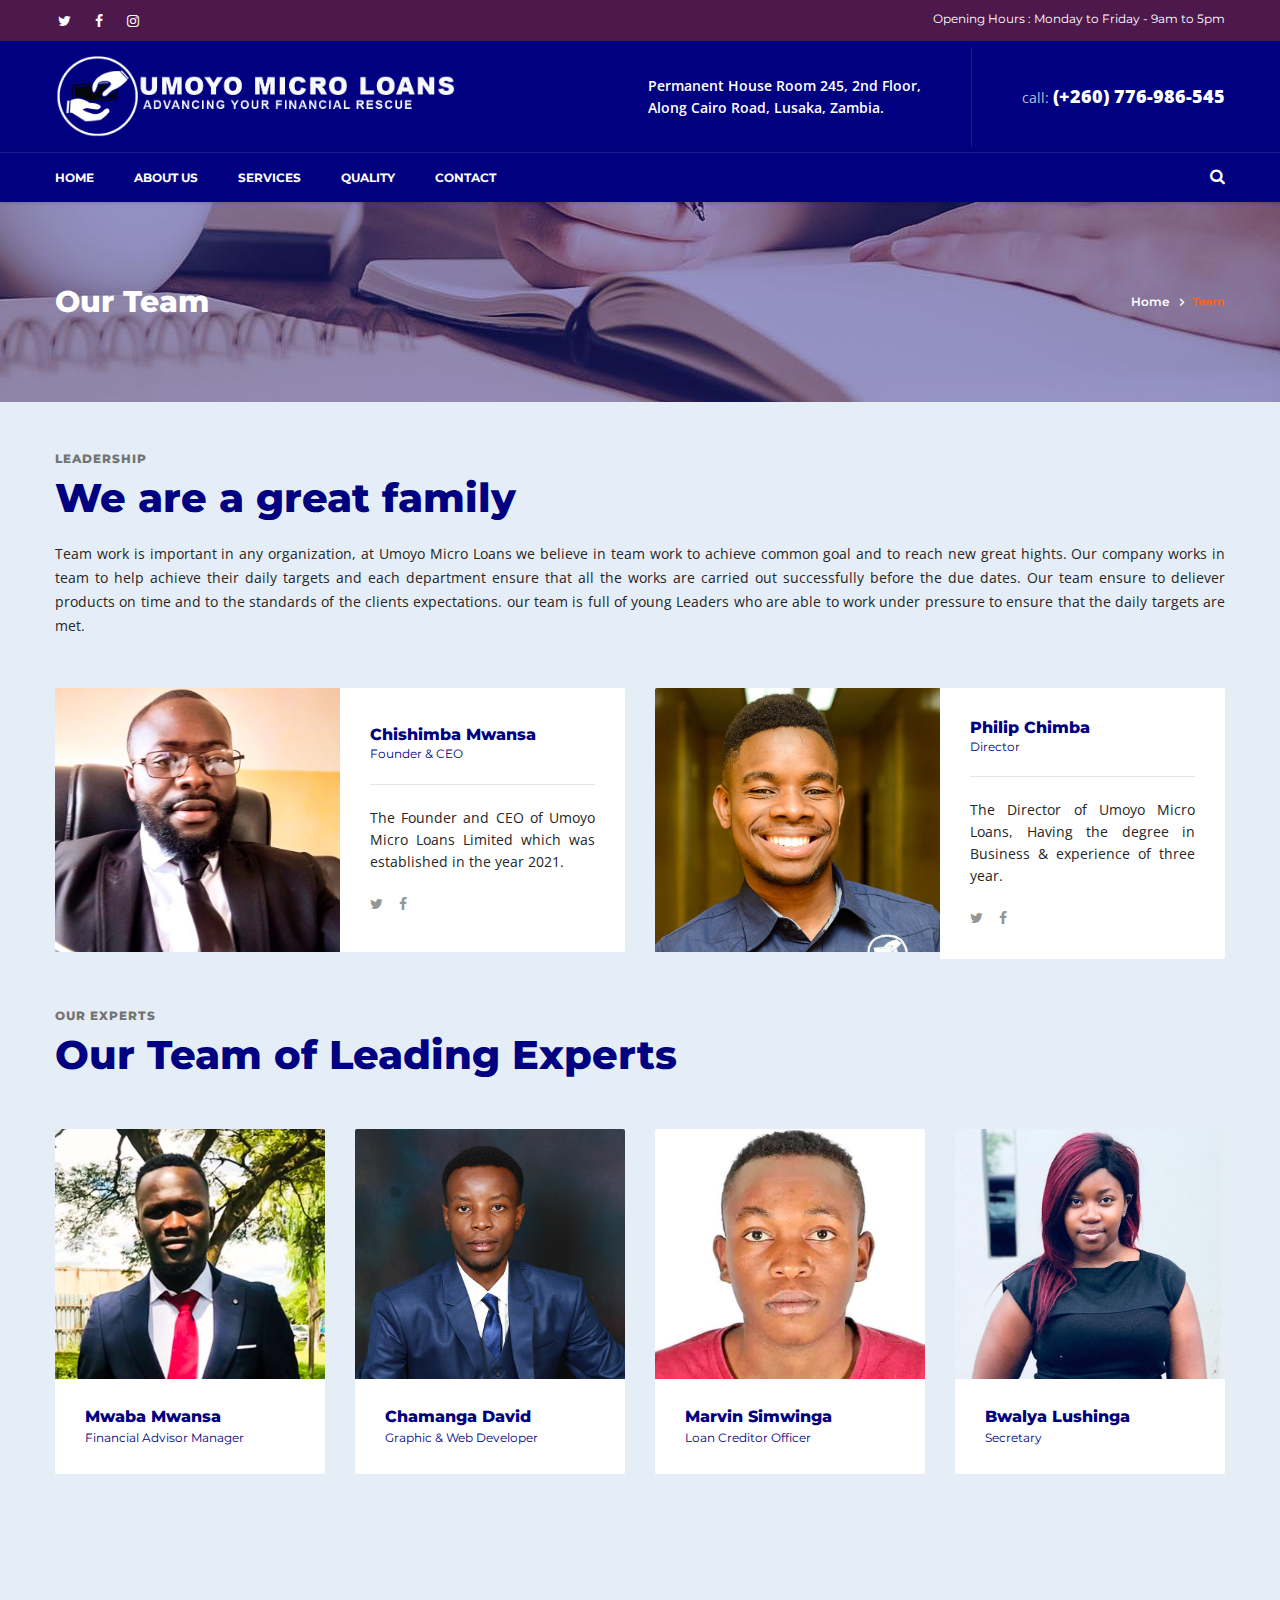
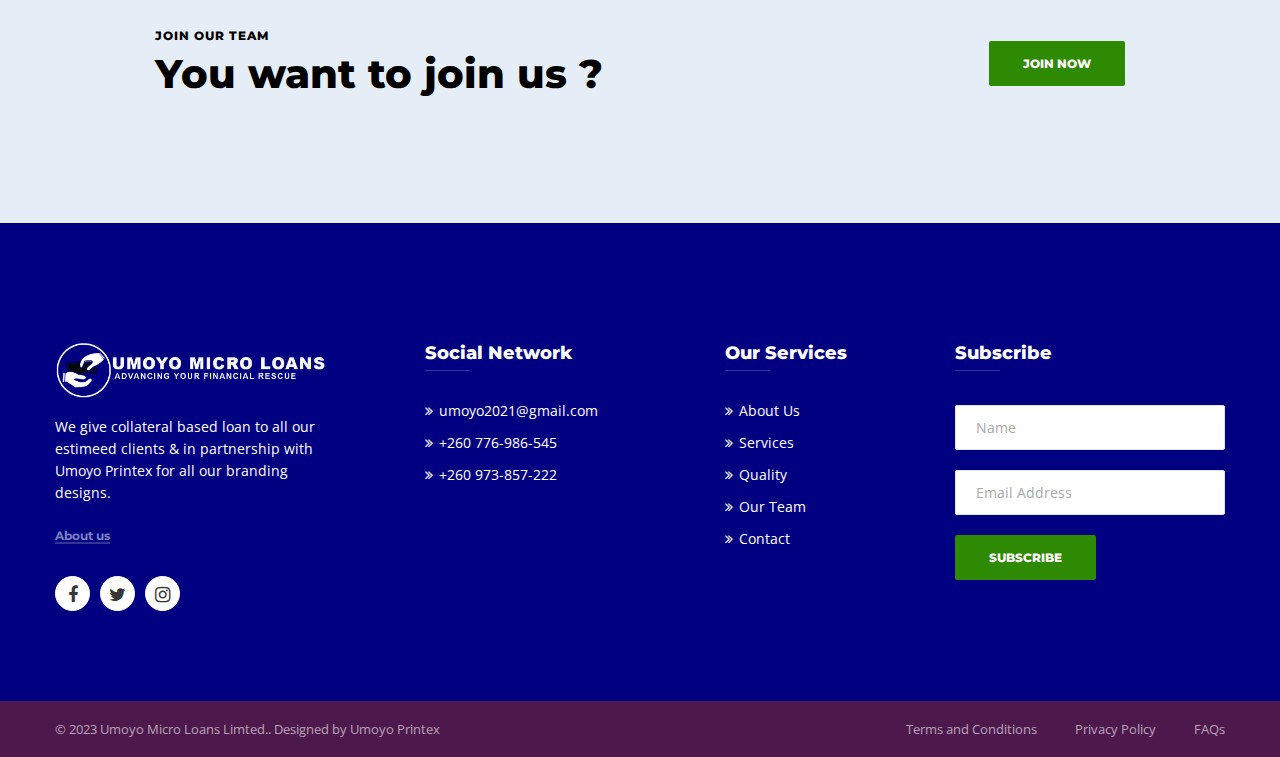
<file: team.html>
<!DOCTYPE html>
<html>
<head>
	<meta charset="utf-8">
    <meta http-equiv="X-UA-Compatible" content="IE=edge">
    <meta name="viewport" content="width=device-width, initial-scale=1">
	<title>Umoyo Micro Loans Team</title>
	<link rel="stylesheet" id="bootstrap-css" href="css/bootstrap.css" type="text/css" media="all">
	<link rel="stylesheet" id="awesome-font-css" href="css/font-awesome.css" type="text/css" media="all">
	<link rel="stylesheet" id="ionicon-font-css" href="css/ionicon.css" type="text/css" media="all">
    <link rel="stylesheet" id="royal-preload-css" href="css/royal-preload.css" type="text/css" media="all">
	<link rel="stylesheet" id="slick-slider-css" href="css/slick.css" type="text/css" media="all">
	<link rel="stylesheet" id="slick-theme-css" href="css/slick-theme.css" type="text/css" media="all">
	<link rel="stylesheet" id="consultax-style-css" href="style.css" type="text/css" media="all">
	<link rel="shortcut icon" href="images/favicon.png">
</head>
<body class="royal_preloader">
	<div id="page" class="site">
	    <header id="site-header" class="site-header mobile-header-blue header-style-1">
	        <div id="header_topbar" class="header-topbar md-hidden sm-hidden clearfix">
	            <div class="container">
	                <div class="row">
	                    <div class="col-md-12">
	                        <!-- social icons -->
	                        <ul class="social-list fleft">
								<li><a href="https://instagram.com/umoyomicroloans?igshid=YmMyMTA2M2Y" target="_blank"><i class="fa fa-twitter"></i></a>
	                            </li>
	                            <li><a href="https://www.facebook.com/UmoyoMicroLoans/" target="_blank"><i class="fa fa-facebook"></i></a>
	                            </li>
	                            <li><a href="https://instagram.com/umoyomicroloans?igshid=YmMyMTA2M2Y" target="_blank"><i class="fa fa-instagram"></i></a>
								</li>
	                        </ul>
	                        <!-- social icons close -->
	                        <div class="topbar-text fright"> Opening Hours : Monday to Friday - 9am to 5pm</div>
	                    </div>
	                </div>
	            </div>
	        </div>
	        <!-- Top bar close -->

	       <!-- Main header start -->
		   <div class="main-header md-hidden sm-hidden">
			<div class="main-header-top">
				<div class="container">
					<div class="row">
						<div class="col-md-12">
							<div class="col-wrap-table">
								<div id="site-logo" class="site-logo col-media-left col-media-middle">
									<a href="index.html">
										<img class="logo-static" src="images/logo-white.png" alt="Consultax" style="width: 400px">
										<img class="logo-scroll" src="images/logo-white.png" alt="Consultax">
									</a>
								</div>
								<div class="col-media-body col-media-middle">
									<!-- contact info -->
									<ul class="info-list info_on_right_side fright">
										<li>
											<span><strong>Permanent House Room 245, 2nd Floor, <br>Along Cairo Road, Lusaka, Zambia.</strong></span> </li>
										<li>
											<span>call: <strong class="font-size18">(+260) 776-986-545</strong></span> </li>
									</ul>
									<!-- contact info close -->
								</div>
							</div>
						</div>
					</div>
				</div>
			</div>
			<div class="main-header-bottom">
				<div class="container">
					<div class="row">
						<div class="col-md-12">
							<div class="header-mainnav">

								<div class="search-cart-box fright">

									<div class="toggle_search fright"><i class="fa fa-search" aria-hidden="true"></i></div>
									<div class="h-search-form-field">
										<form role="search" method="get" id="search-form" class="search-form" action="#">
											<input type="search" class="search-field" placeholder="Enter keyword..." value="" name="s">
											<button type="submit" class="search-submit"><i class="fa fa-search"></i></button>
										</form>
									</div>
								</div>
								<div id="site-navigation" class="main-navigation fleft">
									<ul id="primary-menu" class="menu">
										<li><a href="index.html">Home</a>
										</li>
										<li class="menu-item-type-custom menu-item-object-custom menu-item-has-no-children menu-item-1731"><a href="about_us.html">About Us</a>
										</li>
										<li class="menu-item-type-custom menu-item-object-custom menu-item-has-no-children menu-item-1789"><a href="services.html">Services</a>
										</li>
										<li class="menu-item-type-custom menu-item-object-custom menu-item-has-no-children menu-item-1789"><a href="quality.html">Quality</a>
										</li>
										<li><a href="contact.html">Contact</a></li>
									</ul>
								</div>
								<!-- #site-navigation -->
							</div>
						</div>
					</div>
				</div>
			</div>

		</div>
		<!-- Main header close -->
		<!-- Mobile header open -->
		<div class="header_mobile">
            <div class="mlogo_wrapper clearfix">
                <div class="mobile_logo" style="width: 250px">
                    <a href="#"><img src="images/logo-white.png" alt="Consultax"></a>
                </div>
                <div id="mmenu_toggle">
                    <button></button>
                </div>
            </div>
            <div class="mmenu_wrapper">
                <div class="mobile_nav collapse">
                    <ul id="menu-main-menu" class="mobile_mainmenu">
						<li class="current_page_item current-menu-ancestor current-menu-parent current_page_parent current_page_ancestor menu-item-has-children"><a href="index.html">Home</a>
							<ul class="sub-menu">
								<li class="menu-item-home current-page_item page-item-1530 current_page_item menu-item-2017"><a href="about_us.html" aria-current="page">About Us</a></li>
								<li class="menu-item-2016"><a href="printex_services.html">Umoyo Printex</a></li>
							</ul>
						</li>
						<li class="menu-item-type-custom menu-item-object-custom menu-item-has-children menu-item-1731"><a href="#">Services</a>
							<ul class="sub-menu">
								<li class="menu-item-1738"><a href="services.html">Our Services</a></li>  
							</ul>
						</li>
						<li class="menu-item-has-children"><a href="#">Quality</a>
							<ul class="sub-menu">
								<li><a href="quality.html">Our Work Quality</a></li>
							</ul>
						</li>
						<li class="menu-item-has-children"><a href="#">Team</a>
							<ul class="sub-menu">
								<li><a href="team.html">Our Estemeed Team</a></li>
							</ul>
						</li>
						<li><a href="contact.html">Contact</a></li>
                    </ul>
                </div>
            </div>
        </div>
		<!-- Mobile header close -->
	    </header>

		<div id="content" class="site-content">
			<div class="page-header">
			    <div class="container">
			        <div class="breadc-box no-line">
			            <div class="row">
			                <div class="col-md-6">
			                    <h1 class="page-title">Our Team</h1>
			                </div>
			                <div class="col-md-6 mobile-left text-right">
			                    <ul id="breadcrumbs" class="breadcrumbs none-style">
			                        <li><a href="index.html">Home</a></li>
			                        <li class="active">Team</li>
			                    </ul>
			                </div>
			            </div>
			        </div>
			    </div>
			</div>

			<section class="wpb_row row-fluid section-padd">
			    <div class="container">
			        <div class="row">
			            <div class="wpb_column column_container col-sm-12">
			                <div class="column-inner">
			                    <div class="wpb_wrapper">
			                        <div class="section-head ">
			                            <h6><span>Leadership</span></h6>
			                            <h2 class="section-title">We are a great family</h2>
			                        </div>

			                        <div class="wpb_text_column wpb_content_element">
			                            <div class="wpb_wrapper">
			                                <p style="text-align:justify;">Team work is important in any organization, at Umoyo Micro Loans we believe in team work to achieve common goal and to reach new great hights.
										       Our company works in team to help achieve their daily targets and each department ensure that all the works are carried out successfully before 
											   the due dates. Our team ensure to deliever products on time and to the standards of the clients expectations. our team is full of young Leaders 
											   who are able to work under pressure to ensure that the daily targets are met.</p>
											<div class="empty_space_30"></div>
			                            </div>
			                        </div>
			                    </div>
			                </div>
			            </div>
			            <div class="wpb_column column_container col-sm-12 col-md-6">
			                <div class="column-inner">
			                    <div class="wpb_wrapper">
			                        <div class="member-item-3 radius">
			                            <div class="avatar">
			                                <img src="images/750x695.jpg" alt="Chishimba"> </div>
			                            <div class="mem-info">
			                                <h5>Chishimba Mwansa<span class="font12 normal">Founder &amp; CEO</span></h5>
			                                <div class="line"></div>
			                                <p style="text-align:justify;">The Founder and CEO of Umoyo Micro Loans Limited which was established in the year 2021.</p>
			                                <div class="social-mem">
			                                    <a href="#" target="_blank"><i class="fa fa-twitter"></i></a>
			                                    <a href="#" target="_blank"><i class="fa fa-facebook"></i></a>
			                                </div>
			                            </div>
			                        </div>
			                        <div class="empty_space_30 lg-hidden"></div>
			                    </div>
			                </div>
			            </div>
			            <div class="wpb_column column_container col-sm-12 col-md-6">
			                <div class="column-inner">
			                    <div class="wpb_wrapper">
			                        <div class="member-item-3 radius">
			                            <div class="avatar">
			                                <img src="images/750x695_a.jpg" alt="Philip"> </div>
			                            <div class="mem-info">
			                                <h5>Philip Chimba<span class="font12 normal">Director</span></h5>
			                                <div class="line"></div>
			                                <p style="text-align:justify;">The Director of Umoyo Micro Loans, Having the degree in Business & experience of three year.</p>
			                                <div class="social-mem">
			                                    <a href="#" target="_blank"><i class="fa fa-twitter"></i></a>
			                                    <a href="#" target="_blank"><i class="fa fa-facebook"></i></a>
			                                </div>
			                            </div>
			                        </div>
			                    </div>
			                </div>
			            </div>
			        </div>
			    </div>
			</section>
			<section class="wpb_row row-fluid section-padd no-top">
			    <div class="container">
			        <div class="row">
			            <div class="wpb_column column_container col-sm-12">
			                <div class="column-inner">
			                    <div class="wpb_wrapper">
			                        <div class="section-head ">
			                            <h6><span>Our Experts</span></h6>
			                            <h2 class="section-title">Our Team of Leading Experts</h2>
			                        </div>
			                        <div class="empty_space_30"></div>
			                    </div>
			                </div>
			            </div>
			            <div class="wpb_column column_container col-sm-6 col-md-3">
			                <div class="column-inner">
			                    <div class="wpb_wrapper">
			                        <div class="member-item radius">
			                            <div class="avatar">
			                                <img src="images/750x695_b.jpg" alt=""> <span class="overlay"></span>
			                                <div class="social-mem">
			                                    <a href="#" target="_blank"><i class="fa fa-twitter"></i></a>
			                                    <a href="#" target="_blank"><i class="fa fa-facebook"></i></a>
			                                </div>
			                            </div>
			                            <div class="mem-info">
			                                <h5>Mwaba Mwansa<span class="font12 normal">Financial Advisor Manager</span></h5>
			                                <p></p>
			                            </div>
			                        </div>
			                        <div class="empty_space_30"></div>
			                    </div>
			                </div>
			            </div>
			            <div class="wpb_column column_container col-sm-6 col-md-3">
			                <div class="column-inner">
			                    <div class="wpb_wrapper">
			                        <div class="member-item radius">
			                            <div class="avatar">
			                                <img src="images/750x695_c.jpg" alt="Chamanga"> <span class="overlay"></span>
			                                <div class="social-mem">
			                                    <a href="#" target="_blank"><i class="fa fa-twitter"></i></a>
			                                    <a href="#" target="_blank"><i class="fa fa-facebook"></i></a>
			                                </div>
			                            </div>
			                            <div class="mem-info">
			                                <h5>Chamanga David<span class="font12 normal">Graphic & Web Developer</span></h5>
			                                <p></p>
			                            </div>
			                        </div>
			                        <div class="empty_space_30"></div>
			                    </div>
			                </div>
			            </div>
			            <div class="wpb_column column_container col-sm-6 col-md-3">
			                <div class="column-inner">
			                    <div class="wpb_wrapper">
			                        <div class="member-item radius">
			                            <div class="avatar">
			                                <img src="images/750x695_d.jpg" alt="Marvin"> <span class="overlay"></span>
			                                <div class="social-mem">
			                                    <a href="#" target="_blank"><i class="fa fa-twitter"></i></a>
			                                    <a href="#" target="_blank"><i class="fa fa-facebook"></i></a>
			                                </div>
			                            </div>
			                            <div class="mem-info">
			                                <h5>Marvin Simwinga<span class="font12 normal">Loan Creditor Officer</span></h5>
			                                <p></p>
			                            </div>
			                        </div>
			                        <div class="empty_space_30"></div>
			                    </div>
			                </div>
			            </div>
			            <div class="wpb_column column_container col-sm-6 col-md-3">
			                <div class="column-inner">
			                    <div class="wpb_wrapper">
			                        <div class="member-item radius">
			                            <div class="avatar">
			                                <img src="images/750x695_e.jpg" alt="Bwalya"> <span class="overlay"></span>
			                                <div class="social-mem">
			                                    <a href="#" target="_blank"><i class="fa fa-twitter"></i></a>
			                                    <a href="#" target="_blank"><i class="fa fa-facebook"></i></a>
			                                </div>
			                            </div>
			                            <div class="mem-info">
			                                <h5>Bwalya Lushinga<span class="font12 normal">Secretary</span></h5>
			                                <p></p>
			                            </div>
			                        </div>
			                        <div class="empty_space_30"></div>
			                    </div>
			                </div>
			            </div>
			            <!-- <div class="wpb_column column_container col-sm-6 col-md-3">
			                <div class="column-inner">
			                    <div class="wpb_wrapper">
			                        <div class="member-item radius">
			                            <div class="avatar">
			                                <img src="https://via.placeholder.com/750x695" alt=""> <span class="overlay"></span>
			                                <div class="social-mem">
			                                    <a href="#" target="_blank"><i class="fa fa-twitter"></i></a>
			                                    <a href="#" target="_blank"><i class="fa fa-linkedin"></i></a>
			                                    <a href="#" target="_blank"><i class="fa fa-facebook"></i></a>
			                                </div>
			                            </div>
			                            <div class="mem-info">
			                                <h5>Stephen King<span class="font12 normal">Experts</span></h5>
			                                <p></p>
			                            </div>
			                        </div>
			                        <div class="empty_space_30  lg-hidden"></div>
			                    </div>
			                </div>
			            </div> -->
			            <!-- <div class="wpb_column column_container col-sm-6 col-md-3">
			                <div class="column-inner">
			                    <div class="wpb_wrapper">
			                        <div class="member-item radius">
			                            <div class="avatar">
			                                <img src="https://via.placeholder.com/750x695" alt=""> <span class="overlay"></span>
			                                <div class="social-mem">
			                                    <a href="#" target="_blank"><i class="fa fa-twitter"></i></a>
			                                    <a href="#" target="_blank"><i class="fa fa-linkedin"></i></a>
			                                    <a href="#" target="_blank"><i class="fa fa-facebook"></i></a>
			                                </div>
			                            </div>
			                            <div class="mem-info">
			                                <h5>Emily R. King<span class="font12 normal">Experts</span></h5>
			                                <p></p>
			                            </div>
			                        </div>
			                        <div class="empty_space_30  lg-hidden"></div>
			                    </div>
			                </div>
			            </div> -->
			            <!-- <div class="wpb_column column_container col-sm-6 col-md-3">
			                <div class="column-inner">
			                    <div class="wpb_wrapper">
			                        <div class="member-item radius">
			                            <div class="avatar">
			                                <img src="https://via.placeholder.com/750x695" alt=""> <span class="overlay"></span>
			                                <div class="social-mem">
			                                    <a href="#" target="_blank"><i class="fa fa-twitter"></i></a>
			                                    <a href="#" target="_blank"><i class="fa fa-linkedin"></i></a>
			                                    <a href="#" target="_blank"><i class="fa fa-facebook"></i></a>
			                                </div>
			                            </div>
			                            <div class="mem-info">
			                                <h5>Julia Drosten<span class="font12 normal">Experts</span></h5>
			                                <p></p>
			                            </div>
			                        </div>
			                        <div class="empty_space_30  lg-hidden md-hidden"></div>
			                    </div>
			                </div>
			            </div> -->
			            <!-- <div class="wpb_column column_container col-sm-6 col-md-3">
			                <div class="column-inner">
			                    <div class="wpb_wrapper">
			                        <div class="member-item radius">
			                            <div class="avatar">
			                                <img src="https://via.placeholder.com/750x695" alt=""> <span class="overlay"></span>
			                                <div class="social-mem">
			                                    <a href="#" target="_blank"><i class="fa fa-twitter"></i></a>
			                                    <a href="#" target="_blank"><i class="fa fa-linkedin"></i></a>
			                                    <a href="#" target="_blank"><i class="fa fa-facebook"></i></a>
			                                </div>
			                            </div>
			                            <div class="mem-info">
			                                <h5>Melinda Leigh<span class="font12 normal">Experts</span></h5>
			                                <p></p>
			                            </div>
			                        </div>

			                    </div>
			                </div>
			            </div> -->
			        </div>
			    </div>
			</section>

			<section class="wpb_row row-fluid section-padd no-top">
			    <div class="container">
			        <div class="row">
			            <div class="wpb_column column_container col-sm-12">
			                <div class="column-inner">
			                    <div class="wpb_wrapper">
			                        <div class="row wpb_row inner row-fluid cta-section row-has-fill">
			                            <div class="wpb_column column_container col-sm-12 col-md-9">
			                                <div class="column-inner">
			                                    <div class="wpb_wrapper">
			                                        <div class="section-head mobile-center text-dark">
			                                            <h6><span>Join our team</span></h6>
			                                            <h2 class="section-title">You want to join us ?</h2>
			                                        </div>
			                                    </div>
			                                </div>
			                            </div>
			                            <div class="wpb_column column_container col-sm-12 col-md-3">
			                                <div class="column-inner">
			                                    <div class="wpb_wrapper">
			                                        <div class="empty_space_12 sm-hidden"></div>
			                                        <div class="text-right mobile-center light-hover">
			                                            <a class="btn" href="contact.html">JOIN NOW</a>
			                                        </div>
			                                    </div>
			                                </div>
			                            </div>
			                        </div>
			                    </div>
			                </div>
			            </div>
			        </div>
			    </div>
			</section>
		</div>
		<footer id="site-footer" class="site-footer bg-first">
			<div class="main-footer">
				<div class="container">
					<div class="row">
	
						<div class="col-md-3 col-sm-6">
							<div id="media_image-1" class="widget widget_media_image">
								<a href="index.html"><img src="images/logo-white.png" alt=""></a>
							</div>
							<div id="custom_html-1" class="widget_text widget widget_custom_html">
								<div class="textwidget custom-html-widget">
									<p>We give collateral based loan to all our estimeed clients & in partnership with Umoyo Printex for all our branding designs.</p>
									<p>
										<a href="about.html" class="pagelink gray">About us</a>
									</p>
									<div class="ot-socials bg-white">
										<a target="_blank" href="https://www.facebook.com/UmoyoMicroLoans/" rel="noopener noreferrer"><i class="fa fa-facebook"></i></a>
										<a target="_blank" href="https://www.facebook.com/UmoyoMicroLoans/" rel="noopener noreferrer"><i class="fa fa-twitter"></i></a>
										<a target="_blank" href="https://instagram.com/umoyomicroloans?igshid=YmMyMTA2M2Y" rel="noopener noreferrer"><i class="fa fa-instagram"></i></a>
									</div>
								</div>
							</div>
						</div>
						<!-- end col-lg-3 -->
	
						<div class="col-md-3 col-sm-6">
							<section id="custom_html-2" class="widget_text widget widget_custom_html padding-left">
								<h4 class="widget-title">Social Network</h4>
								<div class="textwidget custom-html-widget">
									<ul class="padd-left">
										<li><a href="contact@yelagiri.net">umoyo2021@gmail.com</a></li>
										<li><a href="tel:+260 776986545">+260 776-986-545</a></li>
										<li><a href="tel:+260 973857222">+260 973-857-222</a></li>  
									</ul>
								</div>
							</section>
						</div>
						<!-- end col-lg-3 -->
	
						<div class="col-md-3 col-sm-6">
							<section id="custom_html-3" class="widget_text widget widget_custom_html padding-left">
								<h4 class="widget-title">Our Services</h4>
								<div class="textwidget custom-html-widget">
									<ul class="padd-left">
										<li><a href="about_us.html">About Us</a></li>
										<li><a href="services.html">Services</a></li>
										<li><a href="quality.html">Quality</a></li>
										<li><a href="team.html">Our Team</a></li>
										<li><a href="contact.html">Contact</a></li>
									</ul>
								</div>
							</section>
						</div>
						<!-- end col-lg-3 -->
	
						<div class="col-md-3 col-sm-6">
							<section id="mc4wp_form_widget-1" class="widget widget_mc4wp_form_widget">
								<h4 class="widget-title">Subscribe</h4>
								<!-- Mailchimp for WordPress v4.5.2 - https://wordpress.org/plugins/mailchimp-for-wp/ -->
								<form id="mc4wp-form-1" class="mc4wp-form mc4wp-form-1696" method="post" data-id="1696" data-name="Consultax Subscribe">
									<div class="mc4wp-form-fields">
										<div class="footer-sub">
											<input type="text" name="NAME" placeholder="Name" required="">
											<input type="email" name="EMAIL" placeholder="Email Address" required="">
											<input type="submit" class="btn" value="Subscribe">
										</div>
									</div>
									<input type="hidden" name="_mc4wp_timestamp" value="1560227031">
									<input type="hidden" name="_mc4wp_form_id" value="1696">
									<input type="hidden" name="_mc4wp_form_element_id" value="mc4wp-form-1">
									<div class="mc4wp-response"></div>
								</form>
								<!-- / Mailchimp for WordPress Plugin -->
							</section>
						</div>
						<!-- end col-lg-3 -->
	
					</div>
				</div>
			</div>
			<!-- .main-footer -->
			<div class="footer-bottom">
				<div class="container">
					<div class="row">
						<div class="col-md-6">
							<div class="footer-copyright">
								© 2023 Umoyo Micro Loans Limted.. Designed by <a target="_blank" href="#"> Umoyo Printex</a>
							</div>
						</div>
						<div class="col-md-6">
							<div class="footer-nav text-right mobile-center">
								<ul id="footer-menu" class="none-style">
									<li><a href="#">Terms and Conditions</a></li>
									<li><a href="#">Privacy Policy</a></li>
									<li><a href="#">FAQs</a></li>
								</ul>
							</div>
						</div>
					</div>
				</div>
			</div>
			<!-- .copyright-footer -->
			<a id="back-to-top" href="#" class="show"></a>
		</footer>
	</div>

	<script type='text/javascript' src='js/jquery.min.js'></script>
	<script type='text/javascript' src='js/countto.min.js'></script>
	<script type='text/javascript' src='js/jquery.isotope.min.js'></script>
	<script type='text/javascript' src='js/royal_preloader.min.js'></script>
	<script type='text/javascript' src='js/slick.min.js'></script>
	<script type='text/javascript' src='js/scripts.js'></script>
	<script type='text/javascript' src='js/header-footer.js'></script>
</body>
</html>
</file>
<file: css/royal-preload.css>
body.royal_preloader {
    background: none;
    visibility: hidden;    
}
#royal_preloader {
    visibility: visible;
    position: fixed;
    width:100%;
    height:100%;
    top: 0;
    right: 0;
    bottom: 0;
    left: 0;
    height: auto;
    margin: 0;
    z-index: 9999999999;
}
#royal_preloader.royal_preloader_number:before,
#royal_preloader.royal_preloader_progress:before {
    content: '';
    position: absolute;
    top: 0;
    right: 0;
    bottom: 0;
    left: 0;
    background-image: -webkit-radial-gradient(circle, rgba(255, 255, 255, 0.1), rgba(255, 255, 255, 0.01));
    background-image: -moz-radial-gradient(circle, rgba(255, 255, 255, 0.1), rgba(255, 255, 255, 0.01));
    background-image: -ms-radial-gradient(circle, rgba(255, 255, 255, 0.1), rgba(255, 255, 255, 0.01));
    background-image: -o-radial-gradient(circle, rgba(255, 255, 255, 0.1), rgba(255, 255, 255, 0.01));
    background-image: radial-gradient(circle, rgba(255, 255, 255, 0.1), rgba(255, 255, 255, 0.01));
}
#royal_preloader.complete {
    opacity: 0;
    -webkit-transition: opacity 0.2s linear 0.5s;
       -moz-transition: opacity 0.2s linear 0.5s;
        -ms-transition: opacity 0.2s linear 0.5s;
         -o-transition: opacity 0.2s linear 0.5s;
            transition: opacity 0.2s linear 0.5s;
}
#royal_preloader.royal_preloader_line {
    height: 2px;
    bottom: auto;
}

/* Number Mode */
#royal_preloader.royal_preloader_number .royal_preloader_percentage {
    position: absolute;
    top: 0;
    right: 0;
    bottom: 0;
    left: 0;
    margin: auto;
    width: 100px;
    height: 100px;
    border-width: 1px;
    border-style: solid;
    border-radius: 50%;
    line-height: 100px;
    font-size: 20px;
    font-family: Impact, Arial;
    text-shadow: 1px 1px 2px rgba(0, 0, 0, 0.1);
    text-align: center;
}
#royal_preloader.royal_preloader_number .royal_preloader_percentage > div {
    position: absolute;
    top: -2px;
    right: -2px;
    bottom: -2px;
    left: -2px;
    border: 4px solid transparent;
    border-left-color: #FFFFFF;
    border-radius: 50%;
    -webkit-animation: rotate 0.8s linear infinite;
       -moz-animation: rotate 0.8s linear infinite;
        -ms-animation: rotate 0.8s linear infinite;
         -o-animation: rotate 0.8s linear infinite;
            animation: rotate 0.8s linear infinite;
}

/* Line Mode */
#royal_preloader.royal_preloader_line .royal_preloader_loader {
    position: absolute;
    height: 100%;
    left: 0;
}
#royal_preloader.royal_preloader_line .royal_preloader_peg {
    position: absolute;
    right: 0;
    height: 100%;
    width: 100px;
    opacity: 0.5;
}

/* Text Mode */
#royal_preloader.royal_preloader_text .royal_preloader_loader {
    color: #FFFFFF;
    position: absolute;
    top: 0;
    bottom: 0;
    opacity:.2;
    left: 50%;
    font-family: 'Open Sans', sans-serif;
    font-weight:700;
    height: 80px;
    line-height: 80px;
    margin: auto;
    letter-spacing: -4px;
    font-size: 55px;
    white-space: nowrap;
}
#royal_preloader.royal_preloader_text .royal_preloader_loader div {
    position: absolute;
    top: 0px;
    right: 0px;
    bottom: 0px;
    left: 0%;
    background-color: #000000;
    opacity: 0.7;
    filter: alpha(opacity=70);
}

/* Scale Text Mode */
#royal_preloader.royal_preloader_scale_text .royal_preloader_loader {
    color: #FFFFFF;
    position: absolute;
    font-family: 'Open Sans', sans-serif;
    font-weight:700;
    top: 0;
    bottom: 0;
    left: 50%;
    height: 32px;
    line-height: 32px;
    margin: auto;
    letter-spacing: 1px;
    font-size: 32px;
    white-space: nowrap;
}

#royal_preloader.royal_preloader_scale_text .royal_preloader_loader span {
    display: inline-block;
    -webkit-transform: scale(0);
       -moz-transform: scale(0);
        -ms-transform: scale(0);
         -o-transform: scale(0);
            transform: scale(0);
}

#royal_preloader.royal_preloader_scale_text .royal_preloader_loader span.loaded {
    -webkit-animation: scale 0.2s forwards;
       -moz-animation: scale 0.2s forwards;
        -ms-animation: scale 0.2s forwards;
         -o-animation: scale 0.2s forwards;
            animation: scale 0.2s forwards;
}

/* Logo Mode */
#royal_preloader.royal_preloader_logo .royal_preloader_loader {
    position: absolute;
    left: 50%;
    top: 50%;
    margin: 0px;
    overflow: hidden;
    background-position: 50% 50%;
    background-repeat: no-repeat;
    background-size: 100%;
    border-radius: 5px;
}
#royal_preloader.royal_preloader_logo .royal_preloader_loader div {
    position: absolute;
    bottom: 0%;
    left: 0px;
    right: 0px;
    height: 100%;
    opacity: 0.7;
    filter: alpha(opacity=70);
}
#royal_preloader.royal_preloader_logo .royal_preloader_percentage {
    position: absolute;
    top: 50%;
    left: 50%;
    height: 40px;
    line-height: 40px;
    margin: 0px;
    color: #072E77;
    text-align: center;
    font-family: 'Open Sans';
    font-size: 13px;
    font-weight: 400;
    letter-spacing:2px;
    padding-top:10px;
}

/* Progress Mode */
#royal_preloader.royal_preloader_progress .royal_preloader_percentage {
    position: absolute;
    top: 50%;
    left: 0;
    right: 0;
    color: #AAAAAA;
    color: rgba(255, 255, 255, 0.1);
    font-family: Impact, Arial;
    font-size: 20px;
    text-align: center;
}
#royal_preloader.royal_preloader_progress .royal_preloader_loader {
    content: '';
    position: absolute;
    top: 50%;
    left: 0;
    right: 0;
    width: 60%;
    height: 2px;
    margin: -10px auto auto auto;
    background-color: rgba(0, 0, 0, 0.1); 
}
#royal_preloader.royal_preloader_progress .royal_preloader_meter {
    width: 0;
    height: 100%;
    margin: auto;
    padding: 0;
    background-color: #C76363;
}


@-webkit-keyframes rotate {
    0% { -webkit-transform: rotate(0);}
    100% { -webkit-transform: rotate(360deg); }
}
@-moz-keyframes rotate {
    0% { -moz-transform: rotate(0); }
    100% { -moz-transform: rotate(360deg); }
}
@-ms-keyframes rotate {
    0% { -ms-transform: rotate(0); }
    100% { -ms-transform: rotate(360deg); }
}
@-o-keyframes rotate {
    0% { -o-transform: rotate(0); }
    100% { -o-transform: rotate(360deg); }
}
@keyframes rotate {
    0% { transform: rotate(0); }
    100% { transform: rotate(360deg); }
}

@-webkit-keyframes scale {
    0% { -webkit-transform: scale(0); opacity: 0;}
    50% { -webkit-transform: scale(2);  opacity: 0.5;}
    100% { -webkit-transform: scale(1);  opacity: 1;}
}
@-moz-keyframes scale {
    0% { -moz-transform: scale(0); opacity: 0;}
    50% { -moz-transform: scale(2); opacity: 0.5;}
    100% { -moz-transform: scale(1); opacity: 1;}
}
@-ms-keyframes scale {
    0% { -ms-transform: scale(0); opacity: 0;}
    50% { -ms-transform: scale(2); opacity: 0.5;}
    100% { -ms-transform: scale(1); opacity: 1;}
}
@-o-keyframes scale {
    0% { -o-transform: scale(0); opacity: 0;}
    50% { -o-transform: scale(2); opacity: 0;.5}
    100% { -o-transform: scale(1); opacity: 1;}
}
@keyframes scale {
    0% { transform: scale(0); opacity: 0;}
    50% { transform: scale(2); opacity: 0.5;}
    100% { transform: scale(1); opacity: 1;}
}
@media only screen and (max-width: 800px) {
    #royal_preloader.royal_preloader_scale_text .royal_preloader_loader {
        height: 22px;
        line-height: 22px;
        font-size: 22px;
    }
}
</file>
<file: style.css>
@charset "UTF-8";
/*------------------------------------------------------------------
[Table of contents]

1. Top bar / .topbar
2. Header / header
3. Navigation / .navi-level-1 
4. Blog / .lastest-blog-container
5. Sidebar / .main-sidebar
6. Search / .modal-search
7. Sub Header / .sub-header
8. Footer / footer
-------------------------------------------------------------------*/
/* Colors
----------------------------------------------------------*/
/* Typography
----------------------------------------------------------*/
/* Transition
----------------------------------------------------------*/
/* LESS / Social Media Brand Colors */
/* Reset
----------------------------------------------------------*/

@import url('https://fonts.googleapis.com/css?family=Montserrat:300,300i,400,400i,500,500i,600,600i,700,700i,800,800i&display=swap');
@import url('https://fonts.googleapis.com/css?family=Open Sans:400,400i,600,600i,700,700i&display=swap');

html {
  line-height: 1.15;
  /* 1 */
  -webkit-text-size-adjust: 100%;
  /* 2 */
  overflow-x: hidden;
}

/* Sections
	 ========================================================================== */
/**
 * Remove the margin in all browsers.
 */
body {
  margin: 0;
  overflow-x: hidden;
}

/**
 * Correct the font size and margin on `h1` elements within `section` and
 * `article` contexts in Chrome, Firefox, and Safari.
 */
h1 {
  font-size: 2em;
  margin: 0.67em 0;
}

/* Grouping content
	 ========================================================================== */
/**
 * 1. Add the correct box sizing in Firefox.
 * 2. Show the overflow in Edge and IE.
 */
hr {
  box-sizing: content-box;
  /* 1 */
  height: 0;
  /* 1 */
  overflow: visible;
  /* 2 */
}

/**
 * 1. Correct the inheritance and scaling of font size in all browsers.
 * 2. Correct the odd `em` font sizing in all browsers.
 */
pre {
  font-family: monospace, monospace;
  /* 1 */
  font-size: 1em;
  /* 2 */
}

/* Text-level semantics
	 ========================================================================== */
/**
 * Remove the gray background on active links in IE 10.
 */
a {
  background-color: transparent;
}

/**
 * 1. Remove the bottom border in Chrome 57-
 * 2. Add the correct text decoration in Chrome, Edge, IE, Opera, and Safari.
 */
abbr[title] {
  border-bottom: none;
  /* 1 */
  text-decoration: underline;
  /* 2 */
  text-decoration: underline dotted;
  /* 2 */
}

/**
 * Add the correct font weight in Chrome, Edge, and Safari.
 */
b,
strong {
  font-weight: bold;
}

/**
 * 1. Correct the inheritance and scaling of font size in all browsers.
 * 2. Correct the odd `em` font sizing in all browsers.
 */
code,
kbd,
samp {
  font-family: monospace, monospace;
  /* 1 */
  font-size: 1em;
  /* 2 */
}

/**
 * Add the correct font size in all browsers.
 */
small {
  font-size: 80%;
}

/**
 * Prevent `sub` and `sup` elements from affecting the line height in
 * all browsers.
 */
sub,
sup {
  font-size: 75%;
  line-height: 0;
  position: relative;
  vertical-align: baseline;
}

sub {
  bottom: -0.25em;
}

sup {
  top: -0.5em;
}

/* Embedded content
	 ========================================================================== */
/**
 * Remove the border on images inside links in IE 10.
 */
img {
  border-style: none;
}

/* Forms
	 ========================================================================== */
/**
 * 1. Change the font styles in all browsers.
 * 2. Remove the margin in Firefox and Safari.
 */
button,
input,
optgroup,
select,
textarea {
  font-family: inherit;
  /* 1 */
  font-size: 100%;
  /* 1 */
  line-height: 1.15;
  /* 1 */
  margin: 0;
  /* 2 */
}

/**
 * Show the overflow in IE.
 * 1. Show the overflow in Edge.
 */
button,
input {
  /* 1 */
  overflow: visible;
}

/**
 * Remove the inheritance of text transform in Edge, Firefox, and IE.
 * 1. Remove the inheritance of text transform in Firefox.
 */
button,
select {
  /* 1 */
  text-transform: none;
}

/**
 * Correct the inability to style clickable types in iOS and Safari.
 */
button,
[type=button],
[type=reset],
[type=submit] {
  -webkit-appearance: button;
}

/**
 * Remove the inner border and padding in Firefox.
 */
button::-moz-focus-inner,
[type=button]::-moz-focus-inner,
[type=reset]::-moz-focus-inner,
[type=submit]::-moz-focus-inner {
  border-style: none;
  padding: 0;
}

/**
 * Restore the focus styles unset by the previous rule.
 */
button:-moz-focusring,
[type=button]:-moz-focusring,
[type=reset]:-moz-focusring,
[type=submit]:-moz-focusring {
  outline: 1px dotted ButtonText;
}

/**
 * Correct the padding in Firefox.
 */
fieldset {
  padding: 0.35em 0.75em 0.625em;
}

/**
 * 1. Correct the text wrapping in Edge and IE.
 * 2. Correct the color inheritance from `fieldset` elements in IE.
 * 3. Remove the padding so developers are not caught out when they zero out
 *		`fieldset` elements in all browsers.
 */
legend {
  box-sizing: border-box;
  /* 1 */
  color: inherit;
  /* 2 */
  display: table;
  /* 1 */
  max-width: 100%;
  /* 1 */
  padding: 0;
  /* 3 */
  white-space: normal;
  /* 1 */
}

/**
 * Add the correct vertical alignment in Chrome, Firefox, and Opera.
 */
progress {
  vertical-align: baseline;
}

/**
 * Remove the default vertical scrollbar in IE 10+.
 */
textarea {
  overflow: auto;
}

/**
 * 1. Add the correct box sizing in IE 10.
 * 2. Remove the padding in IE 10.
 */
[type=checkbox],
[type=radio] {
  box-sizing: border-box;
  /* 1 */
  padding: 0;
  /* 2 */
}

/**
 * Correct the cursor style of increment and decrement buttons in Chrome.
 */
[type=number]::-webkit-inner-spin-button,
[type=number]::-webkit-outer-spin-button {
  height: auto;
}

/**
 * 1. Correct the odd appearance in Chrome and Safari.
 * 2. Correct the outline style in Safari.
 */
[type=search] {
  -webkit-appearance: textfield;
  /* 1 */
  outline-offset: -2px;
  /* 2 */
}

/**
 * Remove the inner padding in Chrome and Safari on macOS.
 */
[type=search]::-webkit-search-decoration {
  -webkit-appearance: none;
}

/**
 * 1. Correct the inability to style clickable types in iOS and Safari.
 * 2. Change font properties to `inherit` in Safari.
 */
::-webkit-file-upload-button {
  -webkit-appearance: button;
  /* 1 */
  font: inherit;
  /* 2 */
}

/* Interactive
	 ========================================================================== */
/*
 * Add the correct display in Edge, IE 10+, and Firefox.
 */
details {
  display: block;
}

/*
 * Add the correct display in all browsers.
 */
summary {
  display: list-item;
}

/* Misc
	 ========================================================================== */
/**
 * Add the correct display in IE 10+.
 */
template {
  display: none;
}

/**
 * Add the correct display in IE 10.
 */
[hidden] {
  display: none;
}

@-moz-keyframes spin {
  from {
    -moz-transform: rotate(0deg);
  }
  to {
    -moz-transform: rotate(360deg);
  }
}
@-webkit-keyframes spin {
  from {
    -webkit-transform: rotate(0deg);
  }
  to {
    -webkit-transform: rotate(360deg);
  }
}
@keyframes spin {
  from {
    transform: rotate(0deg);
  }
  to {
    transform: rotate(360deg);
  }
}
/*--------------------------------------------------------------
# Typography
--------------------------------------------------------------*/
body,
button,
input,
select,
optgroup,
textarea {
  color: #252525;
  font-family: "Open Sans", sans-serif;
  font-size: 14px;
  line-height: 1.5714285714;
  font-weight: 400;
  -ms-word-wrap: break-word;
  word-wrap: break-word;
  box-sizing: border-box;
}

h1, h2, h3, h4, h5, h6 {
  font-family: "Montserrat", sans-serif;
  font-weight: 800;
  line-height: 1.2;
  margin: 0 0 20px;
  color: #000080;
}

h1 {
  font-size: 50px;
}

h2 {
  font-size: 40px;
}

h3 {
  font-size: 30px;
}

h4 {
  font-size: 20px;
}

h5 {
  font-size: 16px;
}

h6 {
  font-size: 14px;
}

p {
  margin: 0 0 20px;
}

dfn, cite, em, i {
  font-style: italic;
}

blockquote {
  font-size: 18px;
  line-height: 28px;
  margin: 30px 0;
  font-style: italic;
  padding: 20px 30px;
  position: relative;
  background: #feefe8;
  color: #f26522;
}
blockquote p {
  margin-bottom: 0;
}

address {
  margin: 0 0 1.5em;
}

pre {
  background: #eee;
  font-family: "Courier 10 Pitch", Courier, monospace;
  font-size: 13.125px;
  line-height: 1.5714285714;
  margin-bottom: 1.6em;
  max-width: 100%;
  overflow: auto;
  padding: 1.6em;
}

code, kbd, tt, var {
  font-family: Monaco, Consolas, "Andale Mono", "DejaVu Sans Mono", monospace;
  font-size: 13.125px;
}

abbr, acronym {
  border-bottom: 1px dotted #666;
  cursor: help;
}

mark, ins {
  background: #fff9c0;
  text-decoration: none;
}

a.the-title {
  color: #000;
}
a.the-title:hover {
  color: #f26522;
}

.bg-alt {
  background: #e5eef6;
}

.bg-primary {
  background: #f26522;
}
.bg-primary .btn {
  background: transparent;
  border-color: #00387a;
}

.bg-second {
  background: #6b1650;
}
.bg-second .btn:hover,
.bg-second .btn:focus {
  background: transparent;
  border-color: #f26522;
}
.bg-second .wpcf7-response-output {
  color: #fff;
}
.bg-second .section-head h6 {
  color: #fff;
  opacity: 0.7;
}

.bg-second-trans {
  background: rgba(30, 0, 100, 0.9);
}
.bg-second-trans .btn:hover,
.bg-second-trans .btn:focus {
  background: transparent;
  border-color: #f26522;
}
.bg-second-trans .font12 {
  margin-bottom: 8px;
  font-weight: 500;
  color: #ccc;
}
.bg-second-trans .semi-bold {
  font-size: 18px;
}

.bg-light {
  background: #fff;
}

.text-primary {
  color: #6b1650;
}
.text-primary:visited {
  color: #f26522;
}

.text-second {
  color: #00387a;
}

.section-padd {
  padding: 50px 0;
}

.section-padd-2 {
  padding: 165px 0;
}

.section-padd-bot {
  padding-bottom: 115px;
}

.section-padd-top {
  padding-top: 115px;
}

.section-padd-top70 {
  padding-top: 70px;
}

.padding-box {
  padding: 60px 40px;
}

.padding-box-2 {
  padding: 0 45px;
}

.padding-box-3 > div {
  padding: 90px 85px;
}

.padding-box-60 {
  padding: 60px;
}

.padding-box-30 > div.column-inner {
  padding: 30px;
}

.padding-top-bottom-0 {
  padding-top: 0;
  padding-bottom: 0;
}

.relative{
  position: relative;
  z-index: 20;
}

.lead {
  font-size: 16px;
  font-family: "Montserrat", sans-serif;
}

.subtitle {
  font-weight: 500;
  margin-bottom: 10px;
}

.clear-both {
  clear: both;
}

.unstyle {
  list-style: none;
  padding-left: 0;
}

.font12 {
  font-size: 12px;
}

.font-second {
  font-family: "Montserrat", sans-serif;
}

.text-dark {
  color: #000;
}
.text-dark * {
  color: #000;
}

.text-light {
  color: #fff;
}
.text-light * {
  color: #fff;
}
.text-light .text-primary {
  color: #f26522;
}

.box-shadow {
  box-shadow: 0 0 10px rgba(0, 0, 0, 0.1);
}

.box-shadow-2 {
  box-shadow: 0 0 3px rgba(0, 0, 0, 0.1);
}

.box-shadow-hover:hover {
  box-shadow: 0 0 10px rgba(0, 0, 0, 0.1) !important;
}

.italic {
  font-style: italic;
}

.bolder {
  font-weight: 800;
}

.semi-bold,
.semi-bold a {
  font-weight: 600;
  font-weight: 700;
}

.normal {
  font-weight: 400;
}

.lighter {
  font-weight: 300;
}

.gaps {
  clear: both;
  height: 20px;
  display: block;
}
.gaps.size-2x {
  height: 40px;
}

.f-left {
  float: left;
}

.f-right {
  float: right;
}

.overflow {
  overflow: hidden;
}

.radius {
  border-radius: 2px;
  -webkit-border-radius: 2px;
  -moz-border-radius: 2px;
  overflow: hidden;
}

.radius-top {
  border-top-left-radius: 2px;
  border-top-right-radius: 2px;
  border-bottom-right-radius: 0;
  border-bottom-left-radius: 0;
  -webkit-border-top-left-radius: 2px;
  -webkit-border-top-right-radius: 2px;
  -webkit-border-bottom-right-radius: 0;
  -webkit-border-bottom-left-radius: 0;
  -moz-border-radius-topleft: 2px;
  -moz-border-radius-topright: 2px;
  -moz-border-radius-bottomright: 0;
  -moz-border-radius-bottomleft: 0;
  overflow: hidden;
}

.radius-bottom {
  border-top-left-radius: 0;
  border-top-right-radius: 2px;
  border-bottom-right-radius: 2px;
  border-bottom-left-radius: 0;
  -webkit-border-top-left-radius: 0;
  -webkit-border-top-right-radius: 2px;
  -webkit-border-bottom-right-radius: 2px;
  -webkit-border-bottom-left-radius: 0;
  -moz-border-radius-topleft: 0;
  -moz-border-radius-topright: 2px;
  -moz-border-radius-bottomright: 2px;
  -moz-border-radius-bottomleft: 0;
  overflow: hidden;
}

.radius-left {
  border-top-left-radius: 2px;
  border-top-right-radius: 0;
  border-bottom-right-radius: 0;
  border-bottom-left-radius: 2px;
  -webkit-border-top-left-radius: 2px;
  -webkit-border-top-right-radius: 0;
  -webkit-border-bottom-right-radius: 0;
  -webkit-border-bottom-left-radius: 2px;
  -moz-border-radius-topleft: 2px;
  -moz-border-radius-topright: 0;
  -moz-border-radius-bottomright: 0;
  -moz-border-radius-bottomleft: 2px;
  overflow: hidden;
}

.radius-right {
  border-top-left-radius: 0;
  border-top-right-radius: 2px;
  border-bottom-right-radius: 2px;
  border-bottom-left-radius: 0;
  -webkit-border-top-left-radius: 0;
  -webkit-border-top-right-radius: 2px;
  -webkit-border-bottom-right-radius: 2px;
  -webkit-border-bottom-left-radius: 0;
  -moz-border-radius-topleft: 0;
  -moz-border-radius-topright: 2px;
  -moz-border-radius-bottomright: 2px;
  -moz-border-radius-bottomleft: 0;
  overflow: hidden;
}

.pagelink {
  font-family: "Montserrat", sans-serif;
  font-weight: 800;
  font-size: 12px;
  color: #f26522;
  border-bottom: 2px solid #f8b29c;
  display: inline-block;
  line-height: 1.1;
}
.pagelink:visited {
  color: #f26522;
}
.pagelink:hover {
  color: #00387a;
  border-color: #00387a;
}
.pagelink.gray {
  color: #737373;
  border-color: #c1c1c1;
  font-weight: 700;
}
.pagelink.gray:visited {
  color: #737373;
}
.pagelink.gray:hover {
  color: #f26522;
  border-color: #f26522;
}
.pagelink.white {
  color: #fff;
  border-color: #bcc4d0;
  font-weight: 700;
}
.pagelink.white:visited {
  color: #fff;
}
.pagelink.white:hover {
  color: #f26522;
  border-color: #f26522;
}

.overlay {
  position: absolute;
  top: 0;
  left: 0;
  background: #00387a;
  opacity: 0.8;
  width: 100%;
  height: 100%;
  z-index: -1;
}

/*--------------------------------------------------------------
# Elements
--------------------------------------------------------------*/
html {
  box-sizing: border-box;
}

*,
*:before,
*:after {
  /* Inherit box-sizing to make it easier to change the property for components that leverage other behavior; see https://css-tricks.com/inheriting-box-sizing-probably-slightly-better-best-practice/ */
  box-sizing: inherit;
}

body {
  background: #fff;
  /* Fallback for when there is no custom background color defined. */
}

hr {
  background-color: #ccc;
  border: 0;
  height: 1px;
  margin-bottom: 1.5em;
}

ul,
ol {
  margin: 0 0 20px;
  padding-left: 18px;
}

ul {
  list-style: disc;
}

ol {
  list-style: decimal;
}

li > ul,
li > ol {
  margin-bottom: 0;
  margin-left: 1.5em;
}

dt {
  font-weight: 700;
}

dd {
  margin: 0 1.5em 1.5em;
}

.none-style {
  list-style: none;
  padding-left: 0;
}

img {
  height: auto;
  /* Make sure images are scaled correctly. */
  max-width: 100%;
  /* Adhere to container width. */
}

figure {
  margin: 1em 0;
  /* Extra wide images within figure tags don't overflow the content area. */
}

table {
  margin: 0 0 1.5em;
  width: 100%;
  border-collapse: collapse;
  border-spacing: 0;
  border-width: 1px 0 0 1px;
}

caption,
td,
th {
  padding: 0;
  font-weight: normal;
  text-align: left;
}

table,
th,
td {
  border: 1px solid #eee;
}

th {
  font-weight: 700;
}

th,
td {
  padding: 0.4375em;
}

/*--------------------------------------------------------------
# Forms
--------------------------------------------------------------*/
/* #button Group
================================================== */
.btn {
  transition: all 0.3s linear;
  -webkit-transition: all 0.3s linear;
  -moz-transition: all 0.3s linear;
  -o-transition: all 0.3s linear;
  -ms-transition: all 0.3s linear;
  border-radius: 2px;
  -webkit-border-radius: 2px;
  -moz-border-radius: 2px;
  font-size: 12px;
  padding: 13px 33px 13px 33px;
  line-height: 1.42857143;
  display: inline-block;
  margin-bottom: 0;
  text-decoration: none;
  text-transform: uppercase;
  white-space: nowrap;
  vertical-align: middle;
  font-family: "Montserrat", sans-serif;
  font-weight: 800;
  text-align: center;
  background: #2e8a03;
  cursor: pointer;
  border: 1px solid transparent;
  color: #fff;
  outline: none;
  min-height: 45px;
  min-width: 135px;
}
.btn:visited {
  color: #fff;
}
.btn:hover, .btn:focus {
  background: #038a15;
  color: #fff;
}

.btn-dark {
  background: #000;
}
.btn-dark:hover, .btn-dark:focus {
  background: #f26522;
  color: #fff;
}

.btn.btn-border {
  background: transparent;
  border-color: #f26522;
  color: #f26522;
}
.btn.btn-border:hover, .btn.btn-border:focus {
  background: #f26522;
  color: #fff;
}
.btn.btn-border.btn-dark {
  border-color: #000;
  color: #000;
}
.btn.btn-border.btn-dark:hover, .btn.btn-border.btn-dark:focus {
  background: #000;
  color: #fff;
}

.btn-medium {
  min-width: 155px;
  padding: 17px 40px;
  font-size: 13px;
}

.btn-large {
  min-width: 175px;
  padding: 20px 50px;
  font-size: 14px;
}

input[type=text],
input[type=email],
input[type=url],
input[type=password],
input[type=search],
input[type=number],
input[type=tel],
input[type=range],
input[type=date],
input[type=month],
input[type=week],
input[type=time],
input[type=datetime],
input[type=datetime-local],
input[type=color],
textarea {
  color: #000;
  border: 1px solid #e2e2e2;
  border-radius: 2px;
  -webkit-border-radius: 2px;
  -moz-border-radius: 2px;
  padding: 11px 20px;
  box-sizing: border-box;
  outline: none;
  max-width: 100%;
  transition: all 0.3s linear;
  -webkit-transition: all 0.3s linear;
  -moz-transition: all 0.3s linear;
  -o-transition: all 0.3s linear;
  -ms-transition: all 0.3s linear;
}
input[type=text]:focus,
input[type=email]:focus,
input[type=url]:focus,
input[type=password]:focus,
input[type=search]:focus,
input[type=number]:focus,
input[type=tel]:focus,
input[type=range]:focus,
input[type=date]:focus,
input[type=month]:focus,
input[type=week]:focus,
input[type=time]:focus,
input[type=datetime]:focus,
input[type=datetime-local]:focus,
input[type=color]:focus,
textarea:focus {
  color: #000;
}

select {
  border: 1px solid #e2e2e2;
  height: 46px;
  padding: 10px 18px;
  outline: none;
  border-radius: 2px;
  -webkit-border-radius: 2px;
  -moz-border-radius: 2px;
}
select option {
  color: #000;
}

textarea {
  width: 100%;
  height: 133px;
}

::-webkit-input-placeholder {
  /* Chrome/Opera/Safari */
  color: #a9a9a9;
}

::-moz-placeholder {
  /* Firefox 19+ */
  color: #a9a9a9;
}

:-ms-input-placeholder {
  /* IE 10+ */
  color: #a9a9a9;
}

:-moz-placeholder {
  /* Firefox 18- */
  color: #a9a9a9;
}

/*--------------------------------------------------------------
# Navigation
--------------------------------------------------------------*/
/*--------------------------------------------------------------
## Links
--------------------------------------------------------------*/
a {
  transition: all 0.3s linear;
  -webkit-transition: all 0.3s linear;
  -moz-transition: all 0.3s linear;
  -o-transition: all 0.3s linear;
  -ms-transition: all 0.3s linear;
  color: #00387a;
  text-decoration: none;
}
a:visited {
  color: #00387a;
}
a:hover, a:focus, a:active {
  color: #f26522;
  text-decoration: none;
}
a:focus {
  outline: 0;
}
a:hover, a:active {
  outline: 0;
}

/*--------------------------------------------------------------
## Top Bar
--------------------------------------------------------------*/
.header-topbar {
  background: #000080;
  border-bottom: 1px solid rgba(255, 255, 255, 0.2);
  color: #ffffff;
  font-family: "Montserrat", sans-serif;
  padding: 10px 0px 8px;
}

.header-topbar.topbar-dark {
  background: #1b293a;
}

.header-transparent .header-topbar {
  background: transparent;
}

ul.social-list {
  list-style: none;
  margin: 0px;
  padding: 0px;
}
ul.social-list li {
  display: inline-block;
  margin-right: 14px;
}
ul.social-list li a {
  color: #fff;
  font-size: 14px;
  display: block;
  padding: 0px 3px;
}
ul.social-list li a:hover {
  color: #f26522;
}
ul.social-list.social_on_right_side li:last-child {
  margin-right: 0px;
}

ul.info-list {
  list-style: none;
  margin: 0px;
  padding: 0px;
}
ul.info-list li {
  display: inline-block;
  font-size: 12px;
  margin-right: 40px;
}
ul.info-list li i {
  font-size: 20px;
  display: inline-block;
  margin-right: 10px;
  vertical-align: middle;
  color: #f26522;
}
ul.info-list li a {
  color: #fff;
  text-decoration: none;
}
ul.info-list.info_on_right_side li:last-child {
  margin-right: 0px;
}

.topbar-text {
  font-size: 12px;
  font-weight: 400;
}

/*--------------------------------------------------------------
## Logo
--------------------------------------------------------------*/
#site-logo {
  display: table-cell;
  vertical-align: middle;
  padding: 15px 0;
}

/*--------------------------------------------------------------
## Menus
--------------------------------------------------------------*/
/* ================================================== */
/* navigation */
/* ================================================== */
/* Header Style Default */
.site-header {
  background: #000080;
  position: relative;
  z-index: 99;
  box-shadow: 0 1px 3px rgba(0, 0, 0, 0.15);
  -moz-box-shadow: 0 1px 3px rgba(0, 0, 0, 0.15);
  -webkit-box-shadow: 0 1px 3px rgba(0, 0, 0, 0.15);
  transition: all 0.4s ease 0s;
  -webkit-transition: all 0.4s ease 0s;
  -moz-transition: all 0.4s ease 0s;
  -o-transition: all 0.4s ease 0s;
  -ms-transition: all 0.4s ease 0s;
}

.main-navigation ul {
  font-family: "Montserrat", Arial, Helvetica, sans-serif;
  font-size: 12px;
  font-weight: 700;
  list-style: none;
  margin: 0px 0px;
  padding: 0px 0px;
  float: right;
}

.main-navigation > ul > li {
  margin: 0px 0px;
  padding: 0px 0px;
  float: left;
  display: inline-block;
  position: relative;
}

.main-navigation ul ul {
  border-top: 3px solid #f26522;
  float: none;
  margin: 0px 0px;
  padding: 0px 0px;
  background-color: #fff;
  -webkit-box-shadow: 0 8px 15px rgba(0, 0, 0, 0.1);
  box-shadow: 0 8px 15px rgba(0, 0, 0, 0.1);
}

.main-navigation ul > li > a {
  display: inline-block;
  padding: 25px 20px 25px 20px;
  line-height: 35px;
  text-decoration: none;
  text-align: center;
  outline: none;
  text-transform: uppercase;
  color: #fff;
  -webkit-transition: all 0.3s ease-out 0s;
  -moz-transition: all 0.3s ease-out 0s;
  -o-transition: all 0.3s ease-out 0s;
  transition: all 0.3s ease-out 0s;
}

.main-navigation ul > li.menu-item-has-children > a {
  padding-right: 32px;
}

.main-navigation ul > li:last-child > a {
  padding-right: 0px;
  border: none;
}

.main-navigation > ul > li.menu-item-has-children:last-child > a {
  padding-right: 14px;
}

.main-navigation > ul > li.menu-item-has-children:last-child > a:after {
  right: 0px;
}

.main-navigation ul li li {
  display: block;
  position: relative;
}

.main-navigation ul li li a {
  font-size: 12px;
  line-height: 20px;
  font-weight: 600;
  color: #363636;
  text-align: left;
  display: block;
  padding: 15px 18px 15px 18px;
  position: relative;
  text-decoration: none;
  outline: none;
  text-transform: none;
  transition: all 400ms ease;
  -webkit-transition: all 400ms ease;
  -moz-transition: all 400ms ease;
  -o-transition: all 400ms ease;
  -ms-transition: all 400ms ease;
  border-bottom: 1px solid #ebebeb;
}

.main-navigation ul > li.menu-item-has-children > a:after {
  position: absolute;
  width: 9px;
  height: 14px;
  right: 18px;
  top: 50%;
  margin-top: -8px;
  font-weight: 900;
  font-family: "FontAwesome";
  content: "";
  font-size: 14px;
  line-height: 14px;
}

.main-navigation ul > li li.menu-item-has-children > a:after {
  position: absolute;
  width: 9px;
  height: 14px;
  right: 15px;
  top: 50%;
  margin-top: -7px;
  font-weight: 900;
  font-family: "FontAwesome";
  content: "";
  font-size: 14px;
  line-height: 14px;
}

.main-navigation ul li ul {
  width: 260px;
  position: absolute;
  top: 140%;
  left: 0%;
  z-index: 10;
  visibility: hidden;
  opacity: 0;
  transition: all 400ms ease;
  -webkit-transition: all 400ms ease;
  -moz-transition: all 400ms ease;
  -o-transition: all 400ms ease;
  -ms-transition: all 400ms ease;
}

.main-navigation ul li ul ul {
  right: 110%;
  top: 0%;
  left: auto;
}

.main-navigation ul li:hover > ul {
  visibility: visible;
  opacity: 1;
}

.main-navigation ul > li:hover > ul {
  top: 100%;
}

.main-navigation ul > li > ul > li:hover > ul {
  right: 100%;
  top: 0%;
}

.main-navigation ul > li > ul > li:first-child > ul,
.main-navigation ul > li > ul > li:first-child:hover > ul {
  top: -3px;
}

/* Col Display Table */
.col-wrap-table {
  display: table;
  width: 100%;
}

.col-media-left, .col-media-right, .col-media-body {
  display: table-cell;
  vertical-align: top;
}

.col-media-middle {
  vertical-align: middle;
}

.fleft {
  float: left;
}

.fright {
  float: right;
}

/* Search on Header */
.search-cart-box {
  position: relative;
  padding: 31px 0px 31px 23px;
}

.toggle_search {
  padding-left: 27px;
}

.h-search-form-field {
  display: none;
  position: absolute;
  width: 370px;
  transition: all 0.3s ease;
  -webkit-transition: all 0.3s ease;
  -moz-transition: all 0.3s ease;
  -o-transition: all 0.3s ease;
  -ms-transition: all 0.3s ease;
  top: calc(100% + 1px);
  right: 0%;
  z-index: 10;
}

.h-search-form-field .search-submit i {
  color: #a3a3a3;
}

.h-search-form-field.show {
  display: block;
}

.toggle_search {
  cursor: pointer;
}

.h-cart-btn {
  margin-left: 27px;
  position: relative;
}

.h-cart-btn i, .toggle_search i {
  color: #fff;
  font-size: 16px;
  transition: all 300ms ease;
  -webkit-transition: all 300ms ease;
  -moz-transition: all 300ms ease;
  -o-transition: all 300ms ease;
  -ms-transition: all 300ms ease;
}

.toggle_search i {
  min-width: 15px;
  text-align: center;
}

.btn-cta-header {
  margin-left: 50px;
}
.btn-cta-header a {
  background-color: #f26522;
  padding: 24px 30px 25px;
  display: block;
  color: #fff;
  font-size: 12px;
  font-weight: 700;
  text-transform: uppercase;
}
.btn-cta-header a:visited {
  color: #fff;
}
.btn-cta-header a i {
  font-size: 36px;
  height: auto;
  width: auto;
  line-height: 1;
  vertical-align: inherit;
  margin-left: 0px;
  margin-right: 10px;
}
.btn-cta-header a span {
  display: inline-block;
}

/** Header Style 1 **/
.header-style-1 .header-topbar {
  border-color: transparent;
  background-color: #4d194d;
}
.header-style-1 .main-header .main-header-bottom {
  border-top: 1px solid rgba(255, 255, 255, 0.1);
}
.header-style-1 .main-navigation > ul > li > a {
  padding: 7px 20px 7px 20px;
}
.header-style-1 .main-navigation > ul > li.menu-item-has-children > a {
  padding-right: 32px;
}
.header-style-1 .main-navigation > ul > li:first-child > a {
  padding-left: 0px;
}
.header-style-1 .search-cart-box {
  padding: 13px 0px 13px 23px;
}
.header-style-1 ul.info-list {
  display: table;
}
.header-style-1 ul.info-list li {
  color: #b3c4d7;
  font-size: 14px;
  padding-right: 50px;
  padding-left: 50px;
  border-left: 1px solid rgba(255, 255, 255, 0.1);
  height: 100px;
  display: table-cell;
  vertical-align: middle;
}
.header-style-1 ul.info-list li:first-child {
  padding-left: 0px;
  border-left: none;
}
.header-style-1 ul.info-list li:last-child {
  padding-right: 0px;
}
.header-style-1 ul.info-list li span {
  line-height: 22px;
  display: inline-block;
}
.header-style-1 ul.info-list li strong {
  font-weight: 600;
  color: #fff;
}
.header-style-1 ul.info-list li .font-size18 {
  font-size: 18px;
  font-weight: 800;
}

/** Header Style 3 **/
.header-style-3 .header-topbar {
  background: transparent;
  padding: 43px 0px 23px 70px;
}
.header-style-3 .header-topbar ul.info-list li {
  margin-right: 0px;
  margin-left: 40px;
}
.header-style-3 .main-navigation > ul > li > a {
  padding-top: 22px;
  padding-bottom: 20px;
  line-height: 30px;
}
.header-style-3 .search-cart-box {
  padding-top: 24px;
  padding-bottom: 24px;
}
.header-style-3:not(.sticked) #site-logo a img {
  margin-top: 15px;
}
/** Header Style 4 **/
.header-style-4 {
  background-color: #fff;
}
.header-style-4 .header-topbar {
  background-color: #00387a;
}
.header-style-4 .main-navigation > ul > li > a, .header-style-4 .h-cart-btn i, .header-style-4 .toggle_search i {
  color: #000;
}

/* Header Style Blue */
.header-blue {
  background: #000080;
}

/* Header Style Transperant */
.header-transparent {
  background: rgba(0, 0, 0, 0);
  box-shadow: none;
}
.header-transparent .header-topbar {
  background-color: transparent;
}
.header-transparent .main-navigation > ul > li > a, .header-transparent .h-cart-btn i, .header-transparent .toggle_search i {
  color: #fff;
}

/** Theme Color Scheme **/
.h-cart-btn i:hover, .toggle_search i:hover, .toggle_search.active i {
  color: #f26522;
}

.main-navigation ul > li:hover > a, .main-navigation ul > li > a:hover, .main-navigation ul > li.current-menu-item > a,
.main-navigation ul > li.current-menu-ancestor > a {
  color: #f26522;
}

.main-navigation ul li li a:hover, .main-navigation ul > li > ul > li.current-menu-ancestor > a,
.main-navigation ul li ul li.current-menu-item a {
  color: #fff;
  background-color: #f26522;
}

.logo-scroll {
  display: none;
  transition: all 0.5s ease;
  -webkit-transition: all 0.5s ease;
  -moz-transition: all 0.5s ease;
  -o-transition: all 0.5s ease;
  -ms-transition: all 0.5s ease;
}

@media only screen and (min-width: 992px) {
  /* Sticky Header */
  .sticky-header.sticked, .header-fixed {
    position: fixed;
    top: 0;
    left: 0;
    right: 0;
    width: 100%;
    z-index: 9999;
    transition: all 0.4s ease;
    -webkit-transition: all 0.4s ease;
    -moz-transition: all 0.4s ease;
    -o-transition: all 0.4s ease;
    -ms-transition: all 0.4s ease;
  }

  .header-transparent.sticked {
    background: #000080;
    box-shadow: 0 1px 3px rgba(0, 0, 0, 0.15);
    -moz-box-shadow: 0 1px 3px rgba(0, 0, 0, 0.15);
    -webkit-box-shadow: 0 1px 3px rgba(0, 0, 0, 0.15);
  }

  body.logged-in.admin-bar .sticky-header.sticked {
    top: 32px;
  }

  .sticky-header.sticked .header-topbar, .sticky-header.sticked .main-header-top {
    display: none;
  }

  body.logged-in.admin-bar .header-fixed {
    top: 32px;
  }

  .sticky-header.sticked .logo-static {
    display: none;
    transition: all 0.4s ease;
    -webkit-transition: all 0.4s ease;
    -moz-transition: all 0.4s ease;
    -o-transition: all 0.4s ease;
    -ms-transition: all 0.4s ease;
  }

  .sticky-header.sticked .logo-scroll {
    display: inline-block;
    transition: all 0.4s ease;
    -webkit-transition: all 0.4s ease;
    -moz-transition: all 0.4s ease;
    -o-transition: all 0.4s ease;
    -ms-transition: all 0.4s ease;
  }

  .header-style-3 .logo-static {
    background-color: #fff;
    padding: 20px 30px;
  }
}
/* Custom CSS Code Polylang */
.header_polylang_langswitcher {
  margin-left: 30px;
  padding-right: 18px;
  border-right: 1px solid rgba(255, 255, 255, 0.2);
}
.header_polylang_langswitcher ul {
  margin: 0px;
  padding: 0px;
}
.header_polylang_langswitcher select {
  border: none;
  padding: 0px;
  height: auto;
  background: transparent;
  font-size: 12px;
  font-weight: 700;
  text-transform: uppercase;
  cursor: pointer;
  color: #fff;
}

@media only screen and (min-width: 992px) and (max-width: 1229px) {
  .btn-cta-header {
    display: none;
  }
}
/** Custom Other CSS Code **/
.container-consultax {
  margin-right: auto;
  margin-left: auto;
  padding-left: 15px;
  padding-right: 15px;
}

@media only screen and (min-width: 768px) {
  .container-consultax {
    width: 750px;
  }
}
@media only screen and (min-width: 992px) {
  .container-consultax {
    width: 970px;
  }
}
@media only screen and (min-width: 1230px) {
  .container-consultax {
    width: 1200px;
  }
}
@media only screen and (min-width: 1600px) {
  .container-consultax {
    width: 1530px;
  }
}
@media only screen and (min-width: 1900px) {
  .container-consultax.width1820 {
    width: 1850px;
    height: 720
  }
}
.h-cart-btn .cart-count {
  position: absolute;
  top: -4px;
  right: -14px;
  width: 18px;
  height: 18px;
  background-color: #f26522;
  border-radius: 50%;
  font-size: 11px;
  color: #fff;
  line-height: 18px;
  transition: all 0.3s ease-in-out;
  -webkit-transition: all 0.3s ease-in-out;
  text-align: center;
}

/*--------------------------------------------------------------
## Header Mobile
--------------------------------------------------------------*/
.header_mobile {
  display: none;
}

@media only screen and (max-width: 991px) {
  .mobile-header-sticky {
    position: fixed;
    top: 0;
    left: 0;
    right: 0;
    width: 100%;
    z-index: 10;
    transition: all 0.3s ease-out;
    -webkit-transition: all 0.3s ease-out;
    -moz-transition: all 0.3s ease-out;
    -o-transition: all 0.3s ease-out;
    -ms-transition: all 0.3s ease-out;
  }

  .header_mobile {
    display: block;
  }

  .header_mobile .mlogo_wrapper {
    position: relative;
    background: #fff;
    padding: 22px 35px 22px 35px;
  }

  .header_mobile .mlogo_wrapper .mobile_logo {
    float: left;
  }

  #mmenu_toggle {
    position: relative;
    cursor: pointer;
    float: right;
    width: 26px;
    height: 20px;
    padding: 10px 0;
    margin: 14px 0 0;
  }

  #mmenu_toggle button {
    position: absolute;
    left: 0;
    top: 50%;
    margin: -2px 0 0;
    background: #12539e;
    height: 4px;
    padding: 0;
    border: none;
    width: 100%;
    transition: all 0.3s ease;
    -webkit-transition: all 0.3s ease;
    -moz-transition: all 0.3s ease;
    -o-transition: all 0.3s ease;
    -ms-transition: all 0.3s ease;
    outline: none;
    border-radius: 2px;
  }

  #mmenu_toggle button:before {
    content: "";
    position: absolute;
    left: 0;
    top: -8px;
    width: 26px;
    height: 4px;
    background: #12539e;
    -webkit-transform-origin: 1.5px center;
    transform-origin: 1.5px center;
    transition: all 0.3s ease;
    -webkit-transition: all 0.3s ease;
    -moz-transition: all 0.3s ease;
    -o-transition: all 0.3s ease;
    -ms-transition: all 0.3s ease;
    border-radius: 2px;
  }

  #mmenu_toggle button:after {
    content: "";
    position: absolute;
    left: 0;
    bottom: -8px;
    width: 26px;
    height: 4px;
    background: #00387a;
    -webkit-transform-origin: 1.5px center;
    transform-origin: 1.5px center;
    transition: all 0.3s ease;
    -webkit-transition: all 0.3s ease;
    -moz-transition: all 0.3s ease;
    -o-transition: all 0.3s ease;
    -ms-transition: all 0.3s ease;
    border-radius: 2px;
  }

  #mmenu_toggle.active button {
    background: none;
  }

  #mmenu_toggle.active button:before {
    top: 0;
    -webkit-transform: rotate3d(0, 0, 1, -45deg);
    transform: rotate3d(0, 0, 1, -45deg);
    -webkit-transform-origin: 50% 50%;
    transform-origin: 50% 50%;
  }

  #mmenu_toggle.active button:after {
    bottom: 0;
    -webkit-transform: rotate3d(0, 0, 1, 45deg);
    transform: rotate3d(0, 0, 1, 45deg);
    -webkit-transform-origin: 50% 50%;
    transform-origin: 50% 50%;
  }

  .header_mobile .mobile_nav {
    padding: 0px 0px;
    margin: 0px 0px;
    display: none;
    background: #fff;
    border-top: 1px solid #dadada;
  }

  .header_mobile .mobile_nav .mobile_mainmenu {
    margin: 0;
    padding: 0;
  }

  .header_mobile .mobile_nav .mobile_mainmenu ul {
    position: relative;
    margin: 0;
    padding: 0;
  }

  .header_mobile .mobile_nav.collapse .mobile_mainmenu ul {
    display: none;
  }

  .header_mobile .mobile_nav .mobile_mainmenu li {
    position: relative;
    list-style: none;
  }

  .header_mobile .mobile_nav .mobile_mainmenu li a {
    padding: 11px 36px 11px 44px;
    display: block;
    color: #333;
    font-size: 14px;
    font-weight: 500;
    border-bottom: 1px solid #dadada;
  }

  .header_mobile .mobile_nav .mobile_mainmenu li .sub-menu li a:before {
    content: "-";
    margin-right: 4px;
  }

  .header_mobile .mobile_nav .mobile_mainmenu li .sub-menu li a {
    padding-left: 53px;
  }

  .header_mobile .mobile_nav .mobile_mainmenu li li .sub-menu li a:before {
    content: "--";
  }

  .header_mobile .mobile_nav .mobile_mainmenu li li .sub-menu li a {
    padding-left: 62px;
  }

  .header_mobile .mobile_nav .mobile_mainmenu li li li .sub-menu li a:before {
    content: "---";
  }

  .header_mobile .mobile_nav .mobile_mainmenu li li li .sub-menu li a {
    padding-left: 71px;
  }

  .header_mobile .mobile_nav .mobile_mainmenu li li a:hover,
.header_mobile .mobile_nav .mobile_mainmenu ul > li > ul > li.current-menu-ancestor > a {
    color: #f26522;
  }

  .header_mobile .mobile_nav .mobile_mainmenu > li.menu-item-has-children > .sub-menu > li.menu-item-has-children .arrow {
    right: 28px;
    padding: 10px 20px 12px;
  }

  .header_mobile .mobile_nav .mobile_mainmenu > li.menu-item-has-children .arrow {
    color: #fff;
    position: absolute;
    display: block;
    right: 18px;
    top: 0;
    cursor: pointer;
    height: 44px;
    padding: 0 30px;
    transition: all 0.3s ease;
    -webkit-transition: all 0.3s ease;
    -moz-transition: all 0.3s ease;
    -o-transition: all 0.3s ease;
    -ms-transition: all 0.3s ease;
  }

  .header_mobile .mobile_nav .mobile_mainmenu > li.menu-item-has-children .arrow.active {
    -webkit-transform: rotate(45deg);
    transform: rotate(45deg);
  }

  .header_mobile .mobile_nav .mobile_mainmenu > li.menu-item-has-children .arrow i {
    position: absolute;
    left: 50%;
    top: 50%;
    transform: translate(-50%, -50%);
    -moz-transform: translate(-50%, -50%);
    -webkit-transform: translate(-50%, -50%);
    width: 11px;
    height: 11px;
  }

  .header_mobile .mobile_nav .mobile_mainmenu > li.menu-item-has-children .arrow i:before {
    content: "";
    position: absolute;
    left: 0;
    top: 4px;
    width: 11px;
    height: 3px;
    background: #333;
    border-radius: 1px;
  }

  .header_mobile .mobile_nav .mobile_mainmenu > li.menu-item-has-children .arrow i:after {
    content: "";
    position: absolute;
    left: 4px;
    top: 0;
    width: 3px;
    height: 11px;
    background: #333;
    border-radius: 1px;
  }

  .header_mobile .mobile_nav .mobile_mainmenu > li > a:hover, .header_mobile .mobile_nav .mobile_mainmenu > li.current-menu-item > a,
.header_mobile .mobile_nav .mobile_mainmenu > li.current-menu-ancestor > a {
    color: #f26522;
  }
}
@media only screen and (max-width: 767px) {
  .header_mobile .mlogo_wrapper {
    padding: 22px 15px 22px 15px;
  }

  .header_mobile .mobile_nav .mobile_mainmenu li a {
    padding: 11px 15px 11px 15px;
  }

  .header_mobile .mobile_nav .mobile_mainmenu li .sub-menu li a {
    padding-left: 24px;
  }

  .header_mobile .mobile_nav .mobile_mainmenu li li .sub-menu li a {
    padding-left: 33px;
  }

  .header_mobile .mobile_nav .mobile_mainmenu li li li .sub-menu li a {
    padding-left: 42px;
  }

  .header_mobile .mobile_nav .mobile_mainmenu > li.menu-item-has-children .arrow {
    padding: 0 15px;
    right: 14px;
  }

  .header_mobile .mobile_nav .mobile_mainmenu > li.menu-item-has-children > .sub-menu > li.menu-item-has-children .arrow {
    right: 9px;
  }
}
@media only screen and (max-width: 320px) {
  .mobile_logo img {
    max-width: 230px;
    max-height: 47px;
  }
}
/* Blue Color */
.mobile-header-blue .header_mobile .mlogo_wrapper {
  background-color: #000080;
}

.mobile-header-blue #mmenu_toggle button, .mobile-header-blue #mmenu_toggle button:before, .mobile-header-blue #mmenu_toggle button:after {
  background: #fff;
}

.mobile-header-blue #mmenu_toggle.active button {
  background: none;
}

.mobile-header-blue .header_mobile .mobile_nav {
  background-color: #00387a;
  border-top-color: rgba(255, 255, 255, 0.2);
}

.mobile-header-blue .header_mobile .mobile_nav .mobile_mainmenu li a {
  border-bottom-color: rgba(255, 255, 255, 0.2);
  color: #fff;
}

.mobile-header-blue .header_mobile .mobile_nav .mobile_mainmenu > li.menu-item-has-children .arrow i:before,
.mobile-header-blue .header_mobile .mobile_nav .mobile_mainmenu > li.menu-item-has-children .arrow i:after {
  background: #fff;
}

/* Dark Color */
.mobile-header-dark .header_mobile .mlogo_wrapper {
  background-color: #2f2f39;
}

.mobile-header-dark #mmenu_toggle button, .mobile-header-dark #mmenu_toggle button:before, .mobile-header-dark #mmenu_toggle button:after {
  background: #fff;
}

.mobile-header-dark #mmenu_toggle.active button {
  background: none;
}

.mobile-header-dark .header_mobile .mobile_nav {
  background-color: #2f2f39;
  border-top-color: rgba(255, 255, 255, 0.1);
}

.mobile-header-dark .header_mobile .mobile_nav .mobile_mainmenu li a {
  border-bottom-color: rgba(255, 255, 255, 0.1);
  color: #fff;
}

.mobile-header-dark .header_mobile .mobile_nav .mobile_mainmenu > li.menu-item-has-children .arrow i:before,
.mobile-header-dark .header_mobile .mobile_nav .mobile_mainmenu > li.menu-item-has-children .arrow i:after {
  background: #fff;
}

/*--------------------------------------------------------------
## Page Header
--------------------------------------------------------------*/
.page-header {
  background: url(images/1920x720.jpg) no-repeat center center;
}
.page-header1 {
  background: url(images/1920x720_1.jpg) no-repeat center center;
}
.page-header2 {
  background: url(images/1920x720_2.jpg) no-repeat center center;
}
.page-header3 {
  background: url(images/1920x720_3.jpg) no-repeat center center;
}
.page-title{
  font-size: 30px;
}
.breadc-box {
  color: #f26522;
  font-family: "Montserrat", sans-serif;
  font-weight: 600;
  font-size: 12px;
  margin-bottom: 0;
  border-bottom: 1px solid #e1e1e1;
}
.breadc-box li {
  display: inline-block;
  text-transform: capitalize;
}
.breadc-box li:before {
  content: "";
  font-family: FontAwesome;
  color: #fff;
  margin: 0 8px;
}
.breadc-box li:first-child:before {
  display: none;
}
.breadc-box li a {
  color: #fff;
}
.breadc-box li a:hover {
  color: #f26522;
}
.breadc-box h1, .breadc-box .breadcrumbs {
  margin-bottom: 0;
}
.breadc-box h1 {
  color: #fff;
}
.breadc-box.no-line {
  border: none;
}

/*--------------------------------------------------------------
# Accessibility
--------------------------------------------------------------*/
/* Text meant only for screen readers. */
.screen-reader-text {
  border: 0;
  clip: rect(1px, 1px, 1px, 1px);
  clip-path: inset(50%);
  height: 1px;
  margin: -1px;
  overflow: hidden;
  padding: 0;
  position: absolute !important;
  width: 1px;
  word-wrap: normal !important;
  /* Many screen reader and browser combinations announce broken words as they would appear visually. */
}
.screen-reader-text:focus {
  background-color: #f1f1f1;
  border-radius: 3px;
  box-shadow: 0 0 2px 2px rgba(0, 0, 0, 0.6);
  clip: auto !important;
  clip-path: none;
  color: #21759b;
  display: block;
  font-size: 12.25px;
  font-weight: bold;
  height: auto;
  left: 5px;
  line-height: normal;
  padding: 15px 23px 14px;
  text-decoration: none;
  top: 5px;
  width: auto;
  z-index: 100000;
  /* Above WP toolbar. */
}

/* Do not show the outline on the skip link target. */
#content[tabindex="-1"]:focus {
  outline: 0;
}

/*--------------------------------------------------------------
# Alignments
--------------------------------------------------------------*/
.alignleft {
  display: inline;
  float: left;
  margin-right: 1.5em;
}

.alignright {
  display: inline;
  float: right;
  margin-left: 1.5em;
}

.aligncenter {
  clear: both;
  display: block;
  margin-left: auto;
  margin-right: auto;
}

.text-center {
  text-align: center;
}

.text-left {
  text-align: left;
}

.text-right {
  text-align: right;
}

/*--------------------------------------------------------------
# Clearings
--------------------------------------------------------------*/
.clear:before,
.clear:after,
.entry-content:before,
.entry-content:after,
.comment-content:before,
.comment-content:after,
.site-header:before,
.site-header:after,
.site-content:before,
.site-content:after,
.site-footer:before,
.site-footer:after {
  content: "";
  display: table;
  table-layout: fixed;
}

.clear:after,
.clearfix,
.entry-content:after,
.comment-content:after,
.site-header:after,
.site-content:after,
.site-footer:after {
  clear: both;
}

/*--------------------------------------------------------------
# Content
--------------------------------------------------------------*/
/*--------------------------------------------------------------
## Posts and pages
--------------------------------------------------------------*/
.site-content {
  background: #e5eef6;
}

.boxed-content {
  background: #fff;
}
.boxed-content > section {
  padding: 0 100px;
  width: 100% !important;
  position: static !important;
}
.boxed-content > .row-no-padding{
  padding-left: 0;
  padding-right: 0;
}
.boxed-content .section-padd {
  padding: 95px 100px;
}

.entry-content {
  padding: 70px 0 100px;
}

.content-area .post-box {
  margin-bottom: 30px;
}
.content-area .inner-post {
  padding: 35px 40px;
  background: #fff;
  border-top-left-radius: 0;
  border-top-right-radius: 0;
  border-bottom-right-radius: 3px;
  border-bottom-left-radius: 3px;
  -webkit-border-top-left-radius: 0;
  -webkit-border-top-right-radius: 0;
  -webkit-border-bottom-right-radius: 3px;
  -webkit-border-bottom-left-radius: 3px;
  -moz-border-radius-topleft: 0;
  -moz-border-radius-topright: 0;
  -moz-border-radius-bottomright: 3px;
  -moz-border-radius-bottomleft: 3px;
  overflow: hidden;
}
.content-area .inner-post .entry-meta {
  font-family: "Montserrat", sans-serif;
  font-size: 12px;
  font-weight: 500;
  color: #898989;
  margin-bottom: 10px;
}
.content-area .inner-post .entry-meta > span:before {
  content: "|";
  margin: 0 7px;
}
.content-area .inner-post .entry-meta > span:first-child:before {
  display: none;
}
.content-area .inner-post .entry-meta a {
  font-weight: bold;
}
.content-area .inner-post .entry-title a {
  color: #000;
}
.content-area .inner-post .entry-title a:hover {
  color: #f26522;
}
.content-area .inner-post .post-link {
  font-family: "Montserrat", sans-serif;
  font-weight: 800;
  font-size: 12px;
  color: #f26522;
  border-bottom: 2px solid #f8b29c;
  display: inline-block;
  line-height: 1.1;
}
.content-area .inner-post .post-link:hover {
  color: #00387a;
  border-color: #00387a;
}
.content-area .ot_service .inner-post {
  padding-top: 30px;
}
.content-area .page-pagination {
  margin-top: 60px;
  margin-bottom: 0;
}
.content-area .page-pagination li {
  display: inline-block;
}
.content-area .page-pagination li a, .content-area .page-pagination li span {
  font-size: 16px;
  color: #707070;
  font-weight: 700;
  height: 40px;
  width: 40px;
  display: block;
  text-align: center;
  line-height: 40px;
  border-radius: 2px;
  -webkit-border-radius: 2px;
  -moz-border-radius: 2px;
  margin-right: 5px;
  border: 1px solid #b7bec5;
}
.content-area .page-pagination li a i, .content-area .page-pagination li span i {
  font-weight: 700;
  font-size: 20px;
}
.content-area .page-pagination li span, .content-area .page-pagination li a:hover {
  background: #f26522;
  border-color: #f26522;
  color: #fff;
}

.blog-post .inner-post {
  border-radius: 2px;
  -webkit-border-radius: 2px;
  -moz-border-radius: 2px;
}
.blog-post .entry-title {
  margin-bottom: 30px;
}
.blog-post .tagcloud {
  margin-top: 40px;
}
.blog-post .tagcloud a {
  font-size: 13px !important;
  padding: 10px 13px;
}

/*--------------------------------------------------------------
## Comments
--------------------------------------------------------------*/
.comments-area {
  background: #fff;
  padding: 40px;
  margin-top: 30px;
  border-radius: 2px;
  -webkit-border-radius: 2px;
  -moz-border-radius: 2px;
}
.comments-area ol, .comments-area ul {
  list-style: none;
  padding-left: 0;
}
.comments-area ol .comment-respond, .comments-area ul .comment-respond {
  margin-top: -30px;
  margin-bottom: 40px;
}
.comments-area .comments-title {
  font-size: 24px;
  margin-bottom: 27px;
}
.comments-area .comment-reply-title {
  font-size: 24px;
  margin-bottom: 10px;
}
.comments-area .comment-reply-title small {
  font-size: 14px;
  font-weight: 400;
  font-family: "Open Sans", sans-serif;
  text-transform: lowercase;
}
.comments-area .comment-reply-title small a {
  color: #f26522;
}
.comments-area .comment-item {
  margin-bottom: 60px;
  overflow: hidden;
}
.comments-area .comment-item img.avatar {
  border-radius: 50%;
  -webkit-border-radius: 50%;
  -moz-border-radius: 50%;
}
.comments-area .comment-item .gravatar {
  float: left;
}
.comments-area .comment-item .comment-content:not(.pingback) {
  padding-left: 85px;
}
.comments-area .comment-item .comment-author {
  display: inline-block;
  text-transform: capitalize;
  margin-bottom: 10px;
  color: #363636;
}
.comments-area .comment-item .comment-time {
  color: #898989;
  font-size: 12px;
}
.comments-area .comment-item .comment-time:before {
  content: "-";
  margin: 0 5px;
}
.comments-area .comment-item .comment-text p {
  margin-bottom: 15px;
}
.comments-area .comment-item .comment-reply a {
  font-family: "Montserrat", sans-serif;
  padding: 5px 13px;
  font-size: 12px;
  font-weight: 700;
  display: inline-block;
  color: #67696b;
  background: #e5e9ed;
  border-radius: 2px;
  -webkit-border-radius: 2px;
  -moz-border-radius: 2px;
}
.comments-area .comment-item .comment-reply a:hover {
  background: #f26522;
  color: #fff;
}
.comments-area ul.children {
  padding-left: 40px;
}

.comment-form input {
  width: 100%;
}
.comment-form input.btn {
  text-transform: uppercase;
  font-size: 12px;
  width: auto;
}
.comment-form .logged-in-as {
  margin-top: -5px;
}
.comment-form .logged-in-as a {
  color: #737373;
}
.comment-form .logged-in-as a:hover {
  color: #f26522;
}

/*--------------------------------------------------------------
## Widgets
--------------------------------------------------------------*/
.widget-area .widget {
  background: #fff;
  padding: 30px;
  border-radius: 2px;
  -webkit-border-radius: 2px;
  -moz-border-radius: 2px;
  margin-bottom: 10px;
}
.widget-area .widget ul {
  list-style: none;
  padding-left: 0;
  margin-bottom: 0;
}
.widget-area .widget ul li {
  padding: 8px 0;
}
.widget-area .widget ul li a {
  color: #000;
}
.widget-area .widget ul li a:hover {
  color: #f26522;
}
.widget-area .widget select {
  width: calc(100% - 60px);
  padding: 8px;
  margin: 0 30px 30px;
  outline: none;
}
.widget-area .widget.widget_categories, .widget-area .widget.widget_archive, .widget-area .widget.widget_recent_entries, .widget-area .widget.widget_meta, .widget-area .widget.widget_pages, .widget-area .widget.widget_nav_menu {
  padding: 0;
}
.widget-area .widget.widget_categories .widget-title, .widget-area .widget.widget_archive .widget-title, .widget-area .widget.widget_recent_entries .widget-title, .widget-area .widget.widget_meta .widget-title, .widget-area .widget.widget_pages .widget-title, .widget-area .widget.widget_nav_menu .widget-title {
  padding: 25px 30px;
  margin-bottom: 0;
}
.widget-area .widget.widget_categories ul li, .widget-area .widget.widget_archive ul li, .widget-area .widget.widget_recent_entries ul li, .widget-area .widget.widget_meta ul li, .widget-area .widget.widget_pages ul li, .widget-area .widget.widget_nav_menu ul li {
  padding: 0;
  position: relative;
}
.widget-area .widget.widget_categories ul li a, .widget-area .widget.widget_archive ul li a, .widget-area .widget.widget_recent_entries ul li a, .widget-area .widget.widget_meta ul li a, .widget-area .widget.widget_pages ul li a, .widget-area .widget.widget_nav_menu ul li a {
  padding: 10px 45px 10px 30px;
  display: block;
  border-top: 1px solid #ebebeb;
}
.widget-area .widget.widget_categories ul li a:hover, .widget-area .widget.widget_archive ul li a:hover, .widget-area .widget.widget_recent_entries ul li a:hover, .widget-area .widget.widget_meta ul li a:hover, .widget-area .widget.widget_pages ul li a:hover, .widget-area .widget.widget_nav_menu ul li a:hover {
  background: #f26522;
  color: #fff;
}
.widget-area .widget.widget_categories ul li .posts-count, .widget-area .widget.widget_archive ul li .posts-count, .widget-area .widget.widget_recent_entries ul li .posts-count, .widget-area .widget.widget_meta ul li .posts-count, .widget-area .widget.widget_pages ul li .posts-count, .widget-area .widget.widget_nav_menu ul li .posts-count {
  position: absolute;
  top: 10px;
  right: 25px;
}
.widget-area .widget.widget_categories ul li.current-menu-item > a, .widget-area .widget.widget_archive ul li.current-menu-item > a, .widget-area .widget.widget_recent_entries ul li.current-menu-item > a, .widget-area .widget.widget_meta ul li.current-menu-item > a, .widget-area .widget.widget_pages ul li.current-menu-item > a, .widget-area .widget.widget_nav_menu ul li.current-menu-item > a {
  background: #f26522;
  color: #fff;
}
.widget-area .widget .textwidget ul li {
  padding: 0;
  margin-bottom: 8px;
}
.widget-area .widget .textwidget ul li a {
  color: #f26522;
}
.widget-area .widget .textwidget ul li a:hover {
  text-decoration: underline;
}
.widget-area .widget .widget-title {
  position: relative;
  text-transform: uppercase;
  font-size: 18px;
}
.widget-area .widget.bg-second {
  background: #000080;
}
.widget-area .widget.bg-second .btn:hover,
.widget-area .widget.bg-second .btn:focus {
  background: transparent;
  border-color: #f26522;
}

.tagcloud {
  overflow: hidden;
}
.tagcloud a {
  font-size: 14px !important;
  color: #000;
  padding: 12px 15px;
  margin: 4px;
  line-height: 1;
  float: left;
  border: 1px solid #ebebeb;
  border-radius: 2px;
  -webkit-border-radius: 2px;
  -moz-border-radius: 2px;
}
.tagcloud a:hover {
  background: #f26522;
  border-color: #f26522;
  color: #fff;
}

.search-form {
  position: relative;
}
.search-form .search-field {
  width: 100%;
  padding: 0 48px 0 20px;
  height: 45px;
  line-height: 1;
  border-color: #dbdbdb;
  border-radius: 2px;
  -webkit-border-radius: 2px;
  -moz-border-radius: 2px;
}
.search-form .search-submit {
  background: none;
  border: none;
  position: absolute;
  top: 0;
  right: 0;
  height: 100%;
  width: 50px;
  outline: none;
}
.search-form .search-submit:focus {
  outline: none;
}

.recent-news li:last-child {
  padding-bottom: 0 !important;
}
.recent-news .thumb {
  float: left;
  margin-right: 20px;
}
.recent-news h6 {
  margin: 0 0 5px;
}
.recent-news .entry-date {
  font-family: "Montserrat", sans-serif;
  font-size: 12px;
  font-weight: 500;
  color: #898989;
}

.main-footer .widget:last-child {
  padding-bottom: 10px;
}
.main-footer .widget.padding-left {
  padding-left: 70px;
}
.main-footer ul {
  list-style: none;
  padding-left: 0;
  margin-bottom: 0;
}
.main-footer ul li {
  padding-bottom: 10px;
}
.main-footer ul li a {
  position: relative;
  padding-left: 14px;
}
.main-footer ul li a:before {
  position: absolute;
  top: -1px;
  left: 0;
  content: "";
  font-family: FontAwesome;
}
.main-footer ul li a:hover {
  color: #f26522;
}

/*--------------------------------------------------------------
## Responsive Blog
--------------------------------------------------------------*/
@media (max-width: 991px) {
  .boxed-content > section {
    padding: 0 50px;
  }

  .boxed-content .section-padd {
    padding: 50px;
  }

  .content-area .page-pagination {
    margin-top: 40px;
  }

  .primary-sidebar {
    padding-top: 40px;
  }
}
/*--------------------------------------------------------------
# Infinite scroll
--------------------------------------------------------------*/
/* Globally hidden elements when Infinite Scroll is supported and in use. */
.infinite-scroll .posts-navigation,
.infinite-scroll.neverending .site-footer {
  /* Theme Footer (when set to scrolling) */
  display: none;
}

/* When Infinite Scroll has reached its end we need to re-display elements that were hidden (via .neverending) before. */
.infinity-end.neverending .site-footer {
  display: block;
}

/*--------------------------------------------------------------
# Media
--------------------------------------------------------------*/
.page-content .wp-smiley,
.entry-content .wp-smiley,
.comment-content .wp-smiley {
  border: none;
  margin-bottom: 0;
  margin-top: 0;
  padding: 0;
}

/* Make sure embeds and iframes fit their containers. */
embed,
iframe,
object {
  max-width: 100%;
}

/* Make sure logo link wraps around logo image. */
.custom-logo-link {
  display: inline-block;
}

/*--------------------------------------------------------------
## Captions
--------------------------------------------------------------*/
.wp-caption {
  margin-bottom: 1.5em;
  max-width: 100%;
}
.wp-caption img[class*=wp-image-] {
  display: block;
  margin-left: auto;
  margin-right: auto;
}
.wp-caption .wp-caption-text {
  margin: 0.8075em 0;
}

.wp-caption-text {
  text-align: center;
}

/*--------------------------------------------------------------
## Galleries
--------------------------------------------------------------*/
.gallery-caption {
  display: block;
}

.gallery {
  margin-bottom: 1.5em;
  margin-left: -7px;
  margin-right: -7px;
}

.gallery-item {
  display: inline-block;
  text-align: center;
  vertical-align: top;
  width: 100%;
  margin: 0;
  padding: 7px;
}

.gallery-columns-2 .gallery-item {
  max-width: 50%;
}

.gallery-columns-3 .gallery-item {
  max-width: 33.33%;
}

.gallery-columns-4 .gallery-item {
  max-width: 25%;
}

.gallery-columns-5 .gallery-item {
  max-width: 20%;
}

.gallery-columns-6 .gallery-item {
  max-width: 16.66%;
}

.gallery-columns-7 .gallery-item {
  max-width: 14.28%;
}

.gallery-columns-8 .gallery-item {
  max-width: 12.5%;
}

.gallery-columns-9 .gallery-item {
  max-width: 11.11%;
}

.gallery-columns-6 .gallery-caption,
.gallery-columns-7 .gallery-caption,
.gallery-columns-8 .gallery-caption,
.gallery-columns-9 .gallery-caption {
  display: none;
}

/*--------------------------------------------------------------
# VC Shortcodes
--------------------------------------------------------------*/
.section-head h6 {
  font-size: 12px;
  margin-bottom: 7px;
  text-transform: uppercase;
  color: #737373;
  letter-spacing: 1px;
}
.section-head h4 {
  font-size: 14px;
  margin-bottom: 7px;
  text-transform: uppercase;
  color: #737373;
  letter-spacing: 1px;
}
.section-head.has-line h6 {
  position: relative;
  background: #fff;
  overflow: hidden;
}
.section-head.has-line h6 span {
  position: relative;
  display: inline-block;
  padding-right: 10px;
  background: #fff;
}
.section-head.has-line h6:before {
  content: "";
  position: absolute;
  top: 7px;
  left: 0;
  z-index: 0;
  width: 100%;
  height: 1px;
  background: #e7e7e7;
}
.section-head.text-light h6 {
  opacity: 0.7;
}

.video-btn > a {
  color: #fff;
  float: left;
  font-size: 48px;
  position: relative;
  z-index: 1;
}
.video-btn > a i {
  display: inline-block;
  border-radius: 100%;
  -webkit-border-radius: 100%;
  -moz-border-radius: 100%;
  padding-left: 8px;
  text-align: center;
  width: 90px;
  height: 90px;
  line-height: 84px;
  background: #f26522;
  border: 3px solid #fff;
}
.video-btn > a .circle1, .video-btn > a .circle2 {
  border-radius: 100%;
  -webkit-border-radius: 100%;
  -moz-border-radius: 100%;
  background: rgba(0, 56, 122, 0.4);
  width: 327px;
  height: 327px;
  position: absolute;
  top: -118px;
  left: -118px;
  z-index: -1;
}
.video-btn > a .circle2 {
  animation: circle-fade-inf 3s infinite ease-in-out;
}
.video-btn h6 {
  float: left;
  margin-bottom: 0;
  margin-top: 38px;
  margin-left: 18px;
  color: #fff;
  position: relative;
  z-index: 1;
}

@keyframes circle-fade-inf {
  0% {
    transform: scale(1);
    opacity: 1;
  }
  100% {
    transform: scale(2);
    opacity: 0.5;
  }
}
.ot-socials span {
  font-family: "Montserrat", sans-serif;
  display: inline-block;
  font-weight: 800;
  color: #737373;
  font-size: 12px;
  line-height: 35px;
  margin-right: 6px;
  vertical-align: top;
}
.ot-socials a {
  border: 1px solid;
  border-radius: 50%;
  -webkit-border-radius: 50%;
  -moz-border-radius: 50%;
  color: #4b4b4b;
  display: inline-block;
  text-align: center;
  width: 35px;
  height: 35px;
  font-size: 18px;
  line-height: 35px;
  margin-right: 6px;
}
.ot-socials a:hover {
  color: #fff;
  background: #f26522;
  border-color: #f26522;
}

.image-carousel {
  position: relative;
}
.image-carousel.has-gaps {
  margin: 0 -10px;
}
.image-carousel.has-gaps .img-item {
  margin: 0 10px;
}
.image-carousel .slick-arrow {
  position: absolute;
  top: 50%;
  left: 0;
  z-index: 1;
  margin-top: -22px;
  font-size: 30px;
  text-align: center;
  width: 45px;
  height: 45px;
  line-height: 42px;
  background: rgba(0, 0, 0, 0.2);
  color: #fff;
  border: none;
  outline: none;
  transition: all 0.3s linear;
  -webkit-transition: all 0.3s linear;
  -moz-transition: all 0.3s linear;
  -o-transition: all 0.3s linear;
  -ms-transition: all 0.3s linear;
}
.image-carousel .slick-arrow i {
  margin-top: -2px;
  display: block;
}
.image-carousel .slick-arrow.next-nav {
  left: auto;
  right: 0;
}
.image-carousel .slick-arrow:hover {
  background: #f26522;
}

.partner-slider .slick-slide {
  margin: 0 15px;
}
.partner-slider .partner-item img {
  display: inline-block;
}

.project-slider-2 .slick-list {
  overflow: inherit;
}

.service-box {
  position: relative;
  background: #fff;
  padding: 25px 30px 28px;
  border-radius: 2px;
  -webkit-border-radius: 2px;
  -moz-border-radius: 2px;
  transition: all 0.3s linear;
  -webkit-transition: all 0.3s linear;
  -moz-transition: all 0.3s linear;
  -o-transition: all 0.3s linear;
  -ms-transition: all 0.3s linear;
  overflow: hidden;
}
.service-box i, .service-box img {
  font-size: 40px;
  max-width: 50px;
  color: #f26522;
  margin-bottom: 20px;
  line-height: 1;
  display: inline-block;
}
.service-box p:last-child {
  margin-bottom: 0;
}
.service-box .link-box {
  color: #737373;
  border-color: #c1c1c1;
  font-weight: 700;
}
.service-box .link-box:visited {
  color: #737373;
}
.service-box .link-box:hover {
  color: #f26522;
  border-color: #f26522;
}
.service-box:hover {
  box-shadow: 0 5px 20px rgba(0, 0, 0, 0.3);
}
.service-box.hover-box:hover {
  background: #0492C2;
  color: #fff;
}
.service-box.hover-box:hover h4 {
  color: #fff;
}
.service-box.hover-box:hover .link-box {
  color: #f26522;
  border-color: #f26522;
}
.service-box.hover-box:hover .link-box:visited {
  color: #f26522;
}
.service-box.hover-box:hover .link-box:hover {
  color: #fff;
  border-color: #fff;
}
.service-box.bg-alt {
  background: #e5eef6;
}
.service-box.transparent {
  border-radius: 0;
  background: rgba(255, 255, 255, 0.1);
  color: rgba(255, 255, 255, 0.8);
}
.service-box.transparent i, .service-box.transparent img {
  margin-bottom: 38px;
  color: #fff;
}
.service-box.transparent h4 {
  margin-bottom: 13px;
  color: #fff;
}
.service-box.transparent .link-box {
  color: rgba(255, 255, 255, 0.8);
  border-color: rgba(255, 255, 255, 0.4);
}
.service-box.transparent .link-box:visited {
  color: rgba(255, 255, 255, 0.8);
}
.service-box.transparent .link-box:hover {
  color: #fff;
  border-color: #fff;
}
.service-box.transparent:hover {
  background: rgba(255, 255, 255, 0.2);
  box-shadow: none;
}

.image-box {
  padding: 0;
}
.image-box img {
  max-width: 100%;
  margin-bottom: 0;
}
.image-box h4 a {
  color: #000;
}
.image-box h4 a:hover {
  color: #f26522;
}
.image-box .content-box {
  padding: 26px 30px 28px;
}

.archive .service-box {
  margin-bottom: 30px;
}

.three-boxes {
  margin: 40px -10px 0;
  overflow: hidden;
}

.simple-box {
  padding: 0 10px;
  float: left;
  width: 33.33%;
  text-align: center;
}
.simple-box .inner {
  padding: 25px 10px;
  border: 1px solid #dbdbdb;
}
.simple-box p {
  margin-bottom: 10px;
}
.simple-box i {
  font-size: 0;
  color: #f26522;
}
.simple-box i:before {
  font-size: 48px;
}
.simple-box h6 {
  color: #898989;
  font-weight: 700;
}

a .service-box {
  color: #252525;
}

.menu-service h4 {
  color: #fff;
  background: #f26522;
  padding: 30px 40px 42px;
  margin-bottom: 0;
  position: relative;
}
.menu-service h4:after {
  content: "";
  position: absolute;
  width: 30px;
  height: 2px;
  background: #fff;
  bottom: 32px;
  left: 40px;
}
.menu-service .list-service {
  background: #00387a;
}
.menu-service .list-service a {
  font-family: "Montserrat", sans-serif;
  display: block;
  padding: 19px 40px;
  color: #fff;
  border-bottom: 1px solid rgba(255, 255, 255, 0.1);
}
.menu-service .list-service a:hover {
  background: rgba(255, 255, 255, 0.1);
}
.menu-service .list-service a i {
  font-size: 24px;
  margin-right: 20px;
  vertical-align: middle;
}
.menu-service .call-action {
  padding: 67px 40px;
  background-color: #00387a;
  background-size: cover;
  background-position: center center;
}
.menu-service .call-action a {
  display: block;
  background: rgba(255, 255, 255, 0.3);
}
.menu-service .call-action a:hover {
  background: #f26522;
}

.project-filter .cat-filter {
  margin-bottom: 20px;
  overflow: hidden;
}
.project-filter .cat-filter a {
  float: left;
  text-align: center;
  font-size: 12px;
  color: #000;
  padding: 11px 23px;
  background: #fff;
  color: rgba(0, 0, 0, 0.7);
  font-weight: 600;
  min-width: 150px;
  margin-right: 10px;
  margin-bottom: 10px;
  border-radius: 2px;
  -webkit-border-radius: 2px;
  -moz-border-radius: 2px;
}
.project-filter .cat-filter a.all-cat {
  min-width: 0;
}
.project-filter .cat-filter a.selected, .project-filter .cat-filter a:hover {
  background: #f26522;
  color: #fff;
}
.project-filter .project-item {
  margin-bottom: 30px;
}
.project-filter .project-item .p-info {
  background: #fff;
  padding: 28px 30px 25px;
}
.project-filter .project-item .p-info h6 {
  font-size: 12px;
  color: #737373;
  margin-bottom: 13px;
}
.project-filter .project-item .p-info h6 span:last-child {
  display: none;
}
.project-filter .project-item .p-info h6 span:first-child {
  display: inline-block;
}
.project-filter .project-item .p-info h6 a {
  color: #737373;
}
.project-filter .project-item .p-info h4 {
  margin-bottom: 0;
}
.project-filter .project-item .p-info h4 a {
  color: #000;
}
.project-filter .project-item .p-info h4 a:hover {
  color: #f26522;
}
.project-filter .project-item .inner {
  transition: all 0.3s linear;
  -webkit-transition: all 0.3s linear;
  -moz-transition: all 0.3s linear;
  -o-transition: all 0.3s linear;
  -ms-transition: all 0.3s linear;
}
.project-filter .project-item:hover .inner {
  box-shadow: 0 0 20px rgba(0, 0, 0, 0.2);
}
.project-filter .style-2 .project-item .inner {
  position: relative;
  overflow: hidden;
}
.project-filter .style-2 .project-item .inner .p-info {
  transition: all 0.3s linear;
  -webkit-transition: all 0.3s linear;
  -moz-transition: all 0.3s linear;
  -o-transition: all 0.3s linear;
  -ms-transition: all 0.3s linear;
  background: rgba(255, 255, 255, 0.9);
  position: absolute;
  bottom: -100px;
  left: 0;
  width: 100%;
  height: 100%;
  opacity: 0;
  visibility: hidden;
}
.project-filter .style-2 .project-item:hover .p-info {
  bottom: 0;
  opacity: 1;
  visibility: visible;
}
.project-filter .no-gaps {
  margin: 0;
}
.project-filter .no-gaps .project-item {
  padding: 0;
  margin-bottom: 0;
}
.project-filter .page-pagination {
  text-align: center;
  padding-top: 30px;
  clear: both;
}

.project-slider .project-item {
  position: relative;
}
.project-slider .project-item .inner {
  border-radius: 2px;
  -webkit-border-radius: 2px;
  -moz-border-radius: 2px;
  position: absolute;
  bottom: 50px;
  left: 50px;
  z-index: 1;
  background: #fff;
  padding: 27px 30px;
  min-width: 400px;
  max-width: 440px;
}
.project-slider .project-item .inner .contract {
  color: #000;
  margin-bottom: 5px;
  font-size: 12px;
}
.project-slider .project-item .inner .exc {
  margin-bottom: 15px;
}
.project-slider .project-item .inner img {
  display: none;
}
.project-slider .project-item h4 {
  margin-bottom: 15px;
}
.project-slider .project-item h4 a {
  color: #000;
}
.project-slider .project-item h4 a:hover {
  color: #f26522;
}
.project-slider .project-item .pagelink {
  font-weight: 700;
}
.project-slider .slick-arrow {
  position: absolute;
  border: none;
  outline: none;
  font-size: 30px;
  text-align: center;
  width: 45px;
  height: 45px;
  line-height: 42px;
  transition: all 0.3s linear;
  -webkit-transition: all 0.3s linear;
  -moz-transition: all 0.3s linear;
  -o-transition: all 0.3s linear;
  -ms-transition: all 0.3s linear;
  border-radius: 2px;
  -webkit-border-radius: 2px;
  -moz-border-radius: 2px;
  z-index: 1;
  bottom: 50px;
  right: 50px;
  background: rgba(0, 0, 0, 0.5);
  color: #fff;
}
.project-slider .slick-arrow i {
  margin-top: -2px;
  display: block;
}
.project-slider .slick-arrow:hover {
  background: #f26522;
}
.project-slider .slick-arrow.prev-nav {
  right: 105px;
}
.project-slider.has-exc .project-item .inner {
  bottom: 25px;
  left: 25px;
}
.project-slider.has-exc .project-item h4 {
  margin-bottom: 10px;
}
.project-slider.has-exc .slick-arrow {
  right: 25px;
  bottom: 25px;
}
.project-slider.has-exc .slick-arrow.prev-nav {
  right: 80px;
}

.project-slider-2 .slick-list {
  overflow: inherit;
}
.project-slider-2 .slick-slide {
  opacity: 0.5;
  transition: all 0.3s linear;
  -webkit-transition: all 0.3s linear;
  -moz-transition: all 0.3s linear;
  -o-transition: all 0.3s linear;
  -ms-transition: all 0.3s linear;
}
.project-slider-2 .slick-slide .inner {
  margin-top: 50px;
  opacity: 0;
  transition: all 0.3s linear;
  -webkit-transition: all 0.3s linear;
  -moz-transition: all 0.3s linear;
  -o-transition: all 0.3s linear;
  -ms-transition: all 0.3s linear;
}
.project-slider-2 .slick-slide .inner img {
  margin-bottom: 8px;
}
.project-slider-2 .slick-slide .inner p {
  max-width: 550px;
  margin-bottom: 15px;
}
.project-slider-2 .slick-slide .inner h4 {
  margin-bottom: 15px;
}
.project-slider-2 .slick-slide .inner h4 a {
  color: #000;
}
.project-slider-2 .slick-slide .inner h4 a:hover {
  color: #f26522;
}
.project-slider-2 .slick-center {
  opacity: 1;
}
.project-slider-2 .slick-center .slide-img img {
  box-shadow: 0 10px 40px rgba(0, 0, 0, 0.35);
}
.project-slider-2 .slick-center .inner {
  opacity: 1;
}

.project-list-2 .container {
  position: relative;
}
.project-list-2 .slick-arrow {
  position: absolute;
  border: none;
  outline: none;
  font-size: 30px;
  text-align: center;
  width: 45px;
  height: 45px;
  line-height: 42px;
  transition: all 0.3s linear;
  -webkit-transition: all 0.3s linear;
  -moz-transition: all 0.3s linear;
  -o-transition: all 0.3s linear;
  -ms-transition: all 0.3s linear;
  border-radius: 2px;
  -webkit-border-radius: 2px;
  -moz-border-radius: 2px;
  z-index: 1;
  bottom: 50px;
  right: 15px;
  background: #fff;
  border: 1px solid #d3d8dd;
  color: #737373;
}
.project-list-2 .slick-arrow i {
  margin-top: -2px;
  display: block;
}
.project-list-2 .slick-arrow:hover {
  background: #f26522;
  border-color: #f26522;
  color: #fff;
}
.project-list-2 .slick-arrow.prev-nav {
  right: 70px;
}

.project-with-nav {
  font-family: "Montserrat", sans-serif;
  font-size: 12px;
}
.project-with-nav .project-images {
  margin-bottom: 30px;
}
.project-with-nav .project-images .slick-arrow {
  position: absolute;
  border: none;
  outline: none;
  font-size: 30px;
  text-align: center;
  width: 45px;
  height: 45px;
  line-height: 42px;
  transition: all 0.3s linear;
  -webkit-transition: all 0.3s linear;
  -moz-transition: all 0.3s linear;
  -o-transition: all 0.3s linear;
  -ms-transition: all 0.3s linear;
  z-index: 1;
  bottom: 50%;
  right: 0px;
  margin-bottom: -22px;
  background: rgba(0, 0, 0, 0.3);
  color: #fff;
}
.project-with-nav .project-images .slick-arrow i {
  margin-top: -2px;
  display: block;
}
.project-with-nav .project-images .slick-arrow i {
  margin-right: -2px;
}
.project-with-nav .project-images .slick-arrow:hover {
  background: #f26522;
}
.project-with-nav .project-images .slick-arrow.prev-nav {
  right: auto;
  left: 0;
}
.project-with-nav .project-images .slick-arrow.prev-nav i {
  margin-left: -4px;
}
.project-with-nav .project-nav .slick-list {
  margin: 0 -15px;
}
.project-with-nav .project-nav .nav-item {
  padding: 35px 30px;
  margin: 0 15px;
  border: 1px solid rgba(0, 0, 0, 0.2);
}
.project-with-nav .project-nav .nav-item img {
  display: none;
}
.project-with-nav .project-nav .nav-item p {
  margin-bottom: 7px;
}
.project-with-nav .project-nav .nav-item h4 a {
  color: rgba(0, 0, 0, 0.7);
}
.project-with-nav .project-nav .nav-item .pagelink {
  font-weight: 700;
  color: rgba(0, 0, 0, 0.5);
  border-color: rgba(0, 0, 0, 0.5);
}
.project-with-nav.text-light .nav-item {
  border: 1px solid rgba(255, 255, 255, 0.2);
}
.project-with-nav.text-light .nav-item p {
  color: rgba(255, 255, 255, 0.5);
}
.project-with-nav.text-light .nav-item h4 a {
  color: rgba(255, 255, 255, 0.7);
}
.project-with-nav.text-light .nav-item .pagelink {
  color: rgba(255, 255, 255, 0.5);
  border-color: rgba(255, 255, 255, 0.5);
}
.project-with-nav.text-light .nav-item .pagelink:hover {
  color: #fff;
  border-color: #fff;
}
.project-with-nav.text-light .slick-current .nav-item h4 a, .project-with-nav.text-light .slick-current .nav-item p {
  color: #fff;
}
.project-with-nav.text-light .slick-current .nav-item .pagelink:hover {
  color: #fff;
  border-color: #fff;
}
.project-with-nav .slick-current .nav-item {
  background: rgba(255, 255, 255, 0.2);
}
.project-with-nav .slick-current .nav-item h4 a, .project-with-nav .slick-current .nav-item p {
  color: #000;
}
.project-with-nav .slick-current .nav-item .pagelink {
  color: #f26522;
  border-color: #f26522;
}
.project-with-nav .slick-current .nav-item .pagelink:hover {
  color: #000;
  border-color: #000;
}

.testi-item {
  background: #fff;
  border-radius: 2px;
  -webkit-border-radius: 2px;
  -moz-border-radius: 2px;
  transition: all 0.3s linear;
  -webkit-transition: all 0.3s linear;
  -moz-transition: all 0.3s linear;
  -o-transition: all 0.3s linear;
  -ms-transition: all 0.3s linear;
}
.testi-item .testi-head {
  overflow: hidden;
  padding: 30px;
}
.testi-item .testi-head img {
  float: left;
  margin-right: 10px;
}
.testi-item .testi-head h5 {
  padding-top: 5px;
  margin-bottom: 0;
}
.testi-item .testi-head h5 span {
  display: block;
  margin-top: 5px;
  color: #787878;
}
.testi-item .line {
  background: #f26522;
  height: 1px;
  opacity: 0.2;
}
.testi-item .testi-content {
  padding: 40px 30px 35px;
  position: relative;
  font-family: "Montserrat", sans-serif;
  font-size: 16px;
}
.testi-item .testi-content p {
  margin-bottom: 0;
  margin-top: 30px;
}
.testi-item .testi-content > i {
  font-size: 70px;
  line-height: 1;
  color: #f26522;
  opacity: 0.2;
  position: absolute;
  top: -13px;
  right: 30px;
}
.testi-item.single:hover {
  box-shadow: 0 0 40px rgba(0, 0, 0, 0.2);
}

.testi-slider {
  margin: 0 -15px;
}
.testi-slider .testi-item {
  margin: 0 15px;
}
.testi-slider .slick-arrow {
  position: absolute;
  border: none;
  outline: none;
  font-size: 30px;
  text-align: center;
  width: 45px;
  height: 45px;
  line-height: 42px;
  transition: all 0.3s linear;
  -webkit-transition: all 0.3s linear;
  -moz-transition: all 0.3s linear;
  -o-transition: all 0.3s linear;
  -ms-transition: all 0.3s linear;
  background: transparent;
  border: 1px solid #d3d8dd;
  color: #737373;
  border-radius: 2px;
  -webkit-border-radius: 2px;
  -moz-border-radius: 2px;
  top: -105px;
  right: 15px;
}
.testi-slider .slick-arrow i {
  margin-top: -2px;
  display: block;
}
.testi-slider .slick-arrow.prev-nav {
  right: 70px;
}
.testi-slider .slick-arrow:hover {
  border-color: #f26522;
  background: #f26522;
  color: #fff;
}

.testi-item-2 {
  margin: 0 15px;
  overflow: hidden;
  font-family: "Montserrat", sans-serif;
}
.testi-item-2 > img {
  float: left;
  margin-right: 50px;
}
.testi-item-2 .ion-md-quote {
  font-size: 40px;
  color: #f26522;
  line-height: 1;
  margin-top: -5px;
  display: block;
}
.testi-item-2 .says {
  font-size: 16px;
  margin: 17px 0 25px;
}
.testi-item-2 h5 {
  margin-bottom: 0;
}
.testi-item-2 .stars {
  margin-left: 30px;
  margin-top: 3px;
}

.testi-slider-2 .testi-item-2 {
  background: #fff;
  padding: 31px 32px;
  margin: 0;
}
.testi-slider-2 .stars {
  margin: 3px 30px 0 0;
}

.testi-nav .slick-list {
  margin: -15px -10px;
}
.testi-nav .slick-list .slick-slide {
  width: 33.33% !important;
  padding: 15px 10px;
  opacity: 0.5;
  cursor: pointer;
  transition: all 0.3 linear;
  -webkit-transition: all 0.3 linear;
  -moz-transition: all 0.3 linear;
  -o-transition: all 0.3 linear;
  -ms-transition: all 0.3 linear;
}
.testi-nav .slick-list .slick-slide:hover {
  opacity: 0.8;
}
.testi-nav .slick-list .slick-current {
  opacity: 1;
}

.team-slider {
  margin: 0 -15px;
}
.team-slider .slick-arrow {
  position: absolute;
  border: none;
  outline: none;
  font-size: 30px;
  text-align: center;
  width: 45px;
  height: 45px;
  line-height: 42px;
  transition: all 0.3s linear;
  -webkit-transition: all 0.3s linear;
  -moz-transition: all 0.3s linear;
  -o-transition: all 0.3s linear;
  -ms-transition: all 0.3s linear;
  background: transparent;
  border: 1px solid #d3d8dd;
  color: #737373;
  border-radius: 2px;
  -webkit-border-radius: 2px;
  -moz-border-radius: 2px;
  top: -105px;
  right: 15px;
}
.team-slider .slick-arrow i {
  margin-top: -2px;
  display: block;
}
.team-slider .slick-arrow.prev-nav {
  right: 70px;
}
.team-slider .slick-arrow:hover {
  border-color: #f26522;
  background: #f26522;
  color: #fff;
}

.team-item {
  position: relative;
  overflow: hidden;
}
.team-item .team-info {
  position: absolute;
  top: 0;
  left: 0;
  width: 100%;
  height: 100%;
  z-index: 1;
  padding: 27px 30px;
  transition: all 0.3s linear;
  -webkit-transition: all 0.3s linear;
  -moz-transition: all 0.3s linear;
  -o-transition: all 0.3s linear;
  -ms-transition: all 0.3s linear;
  transform: translateY(50px);
  visibility: hidden;
  opacity: 0;
}
.team-item .team-info h5 span {
  display: block;
  margin-top: 3px;
  color: #cccccc;
}
.team-item .team-info .line {
  background: #fff;
  opacity: 0.3;
  width: 80%;
  height: 1px;
  margin: 25px 0;
}
.team-item .team-info .ot-socials {
  margin-top: 40px;
}
.team-item .team-info .ot-socials a {
  background: #fff;
  border: none;
  margin-right: 10px;
}
.team-item .team-info .ot-socials a i {
  color: #252525;
}
.team-item .team-info .ot-socials a:hover {
  background: #f26522;
}
.team-item .team-info .ot-socials a:hover i {
  color: #fff;
}
.team-item .team-info .overlay {
  opacity: 0.9;
}
.team-item:hover .team-info {
  transform: translateY(0);
  opacity: 1;
  visibility: visible;
}
.team-item.slide-item {
  margin: 0 15px;
}

.member-item .avatar {
  position: relative;
}
.member-item .avatar .overlay {
  z-index: 0;
  transition: all 0.3s linear;
  -webkit-transition: all 0.3s linear;
  -moz-transition: all 0.3s linear;
  -o-transition: all 0.3s linear;
  -ms-transition: all 0.3s linear;
  visibility: hidden;
  opacity: 0;
}
.member-item .avatar .social-mem {
  position: absolute;
  top: 50%;
  left: 0;
  width: 100%;
  margin-top: -11px;
  text-align: center;
  transition: all 0.5s linear;
  -webkit-transition: all 0.5s linear;
  -moz-transition: all 0.5s linear;
  -o-transition: all 0.5s linear;
  -ms-transition: all 0.5s linear;
  visibility: hidden;
  opacity: 0;
}
.member-item .avatar .social-mem a {
  color: #fff;
  font-size: 16px;
  margin: 0 14px;
}
.member-item .avatar .social-mem a:hover {
  color: #f26522;
}
.member-item .mem-info {
  padding: 28px 30px 8px;
  background: #fff;
}
.member-item .mem-info h5 span {
  display: block;
  margin-top: 5px;
}
.member-item:hover .overlay {
  opacity: 0.7;
  visibility: visible;
}
.member-item:hover .social-mem {
  visibility: visible;
  opacity: 1;
}
.member-item.slide-item {
  margin: 0 15px;
  margin-bottom: 3px;
}

.member-item-3 {
  display: table;
  transition: all 0.3s linear;
  -webkit-transition: all 0.3s linear;
  -moz-transition: all 0.3s linear;
  -o-transition: all 0.3s linear;
  -ms-transition: all 0.3s linear;
}
.member-item-3 > div {
  width: 50%;
  display: table-cell;
  vertical-align: top;
}
.member-item-3 .mem-info {
  background: #fff;
  padding: 30px;
  vertical-align: middle;
}
.member-item-3 .mem-info h5 span {
  display: block;
  margin-top: 3px;
}
.member-item-3 .mem-info .line {
  background: #000;
  opacity: 0.1;
  width: 100%;
  height: 1px;
  margin: 22px 0;
}
.member-item-3 .mem-info .social-mem a {
  color: #959595;
  margin-right: 12px;
}
.member-item-3 .mem-info .social-mem a:hover {
  color: #f26522;
}
.member-item-3:hover {
  box-shadow: 0 0 40px rgba(0, 0, 0, 0.2);
}

.fun-facts {
  padding: 30px;
  border: 1px solid rgba(255, 255, 255, 0.3);
  border-radius: 2px;
  -webkit-border-radius: 2px;
  -moz-border-radius: 2px;
  transition: all 0.3s linear;
  -webkit-transition: all 0.3s linear;
  -moz-transition: all 0.3s linear;
  -o-transition: all 0.3s linear;
  -ms-transition: all 0.3s linear;
}
.fun-facts .icon-fact {
  margin-bottom: 20px;
}
.fun-facts .icon-fact i {
  display: inline-block;
  font-size: 20px;
  width: 45px;
  height: 45px;
  line-height: 45px;
  text-align: center;
  border-radius: 2px;
  -webkit-border-radius: 2px;
  -moz-border-radius: 2px;
  color: #f26522;
  background: #feefe8;
}
.fun-facts .icon-fact .ion {
  font-size: 30px;
}
.fun-facts h4 {
  font-weight: 400;
  font-size: 18px;
  margin-bottom: 0;
  color: #fff;
}
.fun-facts.bg-light, .fun-facts:hover {
  border-color: #fff;
  background: #fff;
}
.fun-facts.bg-light h4, .fun-facts.bg-light h5, .fun-facts:hover h4, .fun-facts:hover h5 {
  color: #000;
}
.fun-facts.s2 {
  padding-top: 20px;
}
.fun-facts.s2 h2 {
  font-size: 50px;
  margin-bottom: 15px;
}
.fun-facts.s2 .icon-fact i {
  background: #e5eef6;
  color: #00387a;
}
.fun-facts.s2 h5 {
  color: #fff;
  margin-bottom: 0;
}
.fun-facts.s2.bg-light h5, .fun-facts.s2:hover h5 {
  color: #000;
}

.career-box > h5 {
  padding: 15px 40px;
  background: #00387a;
  color: #fff;
  margin-bottom: 0;
}
.career-box .content-box {
  background: #e5eef6;
  padding: 40px;
}
.career-box h6.font12 {
  margin-bottom: 13px;
  display: inline-block;
  border-bottom: 2px solid rgba(0, 0, 0, 0.5);
}
.career-box .btn {
  margin-top: 30px;
}

.news-slider .slick-arrow {
  display: none !important;
}
.news-slider .news-item {
  border-radius: 2px;
  -webkit-border-radius: 2px;
  -moz-border-radius: 2px;
  padding: 0 15px;
}
.news-slider .news-item .inner-item {
  transition: all 0.3s linear;
  -webkit-transition: all 0.3s linear;
  -moz-transition: all 0.3s linear;
  -o-transition: all 0.3s linear;
  -ms-transition: all 0.3s linear;
  box-shadow: 0 0 3px rgba(0, 0, 0, 0.1);
  margin-bottom: 15px;
}
.news-slider .news-item .inner-item:hover {
  box-shadow: 0 3px 15px rgba(0, 0, 0, 0.1);
}
.news-slider .news-item .inner-item:hover .post-link {
  color: #f26522;
  border-color: #f8b29c;
}
.news-slider .news-item .inner-post {
  padding: 26px 30px;
}
.news-slider .news-item .inner-post p:last-child {
  margin-bottom: 0;
}
.news-slider .news-item .thumb-image img {
  width: 100%;
}
.news-slider .news-item .post-link {
  color: #737373;
  border-color: #c1c1c1;
}
.news-slider .news-item .post-link:visited {
  color: #737373;
}
.news-slider .news-item .post-link:hover {
  color: #f26522;
  border-color: #f26522;
}
.news-slider.s2 .news-item {
  margin-top: 3px;
}
.news-slider.s2 .news-item .inner-item {
  overflow: hidden;
  background: #fff;
}
.news-slider.s2 .news-item .thumb-image {
  float: left;
  width: 35%;
}
.news-slider.s2 .news-item .inner-post {
  float: left;
  width: 65%;
}

.wpcf7 .wpcf7-form-control-wrap {
  display: block;
  margin-bottom: 20px;
}
.wpcf7 div.wpcf7-response-output {
  margin-right: 0;
  margin-left: 0;
}
.wpcf7 span.wpcf7-not-valid-tip {
  display: none;
}
.wpcf7 .wpcf7-not-valid {
  border-color: red;
}
.wpcf7 .wpcf7-form-control:not(.btn) {
  width: 100%;
}
.wpcf7 .wpcf7-form-control:not(.btn):not(select):focus {
  border-color: #f26522;
}
.wpcf7 .wpcf7-select {
  position: relative;
}
.wpcf7 form > p {
  margin-bottom: 0;
}

.request-3 {
  margin-bottom: -20px;
}
.request-3 .btn {
  width: 100%;
}

.slick-dots li {
  margin: 0px 8px;
}

.slick-dots li, .slick-dots li button {
  width: 11px;
  height: 11px;
}

.slick-dots li button:before {
  border-color: #bbb;
  border-width: 2px;
  border-style: solid;
  border-radius: 50%;
  width: 11px;
  line-height: 11px;
  height: 11px;
  color: transparent;
  content: "";
  opacity: 1;
}

.slick-dots li.slick-active button:before {
  opacity: 1;
  color: transparent;
  background: #f26522;
  border-color: #f26522;
}

.dark-hover .btn:hover {
  background: #000;
}

.light-hover .btn:hover {
  color: #f26522;
  background: #fff;
}

.contact-info a {
  margin-right: 40px;
  margin-bottom: 5px;
  display: inline-block;
  color: #000;
}
.contact-info a:hover {
  color: #f26522;
}
.contact-info i {
  font-family: "Montserrat", sans-serif;
  font-weight: 800;
  font-style: normal;
  font-size: 20px;
}
.contact-info i:before {
  font-family: FontAwesome;
  margin-right: 5px;
  color: #f26522;
}

.socials a {
  color: #737373;
}
.socials a:hover {
  color: #f26522;
}
.socials i {
  font-size: 0;
  margin-left: 15px;
}
.socials i:before {
  font-size: 20px;
}
.socials.small i {
  margin-left: 10px;
}
.socials.small i:before {
  font-size: 14px;
}

.wpb_content_element p {
  line-height: 24px;
}

div.wpb_revslider_element {
  margin-bottom: 0;
}

div.wpb_gmaps_widget .wpb_wrapper {
  border: none;
  padding: 0;
}

div.line-chart .chart-with-legend,
div.line-chart .chart-legend {
  width: 100%;
}
div.line-chart .chart-with-legend li,
div.line-chart .chart-legend li {
  display: inline-block;
  margin-right: 20px;
  margin-top: 20px;
}

.address-section h4 {
  margin-bottom: 7px;
}

.info-box {
  overflow: hidden;
  margin-left: 30px;
}
.info-box .sign {
  float: left;
  position: relative;
}
.info-box .sign h5 {
  margin-bottom: 0;
}
.info-box .sign img {
  position: absolute;
  left: -30px;
  top: -20px;
}
.info-box .socials {
  float: right;
  margin-top: 20px;
}
.info-box .socials i {
  width: 35px;
  height: 35px;
  line-height: 35px;
  border: 1px solid #aaa;
  text-align: center;
  border-radius: 50%;
  -webkit-border-radius: 50%;
  -moz-border-radius: 50%;
  margin-left: 8px;
  transition: 0.3s;
}
.info-box .socials i:hover {
  background: #f26522;
  border-color: #f26522;
}

.sign-box {
  overflow: inherit;
}
.sign-box .sign img {
  top: -45px;
  left: -60px;
}
.sign-box.socials .f-right {
  margin-top: -35px;
}
.sign-box.socials .f-right a {
  display: inline-block;
  margin-top: 7px;
}

.contact-box{
  padding-top: 30px;
  padding-right: 30px;
  padding-bottom: 30px;
  padding-left: 30px;
  background-image: url(images/500x334.jpg);
  background-position: center;
  background-repeat: no-repeat;
  background-size: cover;
  border-radius: 2px;
}

.contact-box h6 {
  color: #f26522;
  margin-bottom: 8px;
}
.contact-box h4 {
  font-size: 18px;
  margin-bottom: 30px;
}
.contact-box .pagelink {
  margin-top: 20px;
  color: #fff;
  opacity: 0.7;
  border-color: #fff;
}
.contact-box .pagelink:hover {
  opacity: 1;
}

.cv-download {
  position: relative;
  padding-left: 50px;
}
.cv-download:before {
  content: "";
  font-family: FontAwesome;
  font-size: 20px;
  position: absolute;
  left: 0;
  top: 0;
  width: 40px;
  height: 40px;
  line-height: 40px;
  text-align: center;
  background: #f26522;
  border-radius: 2px;
  -webkit-border-radius: 2px;
  -moz-border-radius: 2px;
}
.cv-download a:hover {
  color: #252525;
}

.verticle {
  position: absolute;
  left: 12px;
  top: 10px;
  writing-mode: vertical-rl;
}
.verticle h6 {
  color: #000;
  opacity: 0.5;
}

.top-70 .wpb_column {
  margin-top: -70px;
}

.top-120 {
  margin-top: -120px;
}

.top-200 {
  margin-top: -262px;
}

@media (max-width: 991px) {
  .section-padd,
.section-padd-2 {
    padding: 70px 0;
  }

  .section-padd-top {
    padding-top: 70px;
  }

  .sectionb-padd-bot {
    padding-bottom: 70px;
  }

  .step-box img {
    width: 100%;
  }

  .testi-item-2 .client-img,
.arrows-slick {
    display: none;
  }

  .project-slider .project-item .inner {
    bottom: 20px;
    left: 20px;
    min-width: 0;
  }

  .project-slider-2 .slick-slide,
.project-slider-2 .slick-slide .inner {
    opacity: 1;
  }

  .project-slider-2 .slick-slide .inner {
    margin-top: 30px;
  }

  .top-70 .wpb_column {
    margin-top: 0;
  }

  .top-120 {
    margin-top: 70px;
  }

  .top-200 {
    margin-top: 50px;
  }
}
@media (max-width: 768px) {
  .member-item-3 > div {
    display: block;
    width: 100%;
  }
}
@media (max-width: 600px) {
  .team-slider .member-item img {
    width: 100%;
  }
}

/*Equal height*/
@media only screen and (min-width: 768px) {
  .wpb_row.row-o-equal-height .column_container {
    display: -webkit-box;
    /* OLD - iOS 6-, Safari 3.1-6, BB7 */
    display: -ms-flexbox;
    /* TWEENER - IE 10 */
    display: -webkit-flex;
    /* NEW - Safari 6.1+. iOS 7.1+, BB10 */
    display: flex;
  }

  .wpb_row.row-o-equal-height > .row {
    width: 100%;
    margin: 0;
  }

  .wpb_row.row-o-equal-height .row,
  .wpb_row.row-flex{
    box-sizing: border-box;
    flex-wrap: wrap;
    display: -webkit-box;
    /* OLD - iOS 6-, Safari 3.1-6, BB7 */
    display: -ms-flexbox;
    /* TWEENER - IE 10 */
    display: -webkit-flex;
    /* NEW - Safari 6.1+. iOS 7.1+, BB10 */
    display: flex;
  }

  _::-webkit-full-page-media, _:future, :root .wpb_row.row-o-equal-height .row {
    display: -webkit-box;
    display: -webkit-flex;
  }

  .wpb_row.row-o-equal-height .column_container {
    -moz-box-align: stretch;
    align-items: stretch;
  }

  .wpb_row.row-o-content-middle .column_container .column-inner {
    -moz-box-pack: center;
    justify-content: center;
  }

  .wpb_row.row-flex .column_container:not(.bg-center) .column-inner {
    -moz-box-flex: 1;
    display: -webkit-box;
    /* OLD - iOS 6-, Safari 3.1-6, BB7 */
    display: -ms-flexbox;
    /* TWEENER - IE 10 */
    display: -webkit-flex;
    /* NEW - Safari 6.1+. iOS 7.1+, BB10 */
    display: flex;
    flex-direction: column;
    flex-grow: 1;
    background-position: top !important;
  }

  .wpb_row.row-o-content-bottom .column_container .column-inner {
    -moz-box-pack: end;
    justify-content: flex-end;
  }

  .wpb_row.row-o-content-top .column_container .column-inner {
    -moz-box-pack: start;
    justify-content: flex-start;
  }
}
/*--------------------------------------------------------------
# Footer
--------------------------------------------------------------*/
.site-footer {
  background: #000080;
  color: #fff;
}

.main-footer {
  padding: 120px 0 80px;
}
.main-footer h4 {
  color: #fff;
  font-size: 18px;
  margin-bottom: 40px;
  position: relative;
}
.main-footer h4:after {
  position: absolute;
  left: 0;
  bottom: -6px;
  content: "";
  height: 1px;
  width: 45px;
  background: rgba(255, 255, 255, 0.2);
}
.main-footer ul {
  margin-top: -5px;
}
.main-footer ul a {
  color: #fff;
}
.main-footer .widget_media_image {
  margin-bottom: 18px;
}
.main-footer .ot-socials {
  margin-top: 30px;
}
.main-footer .ot-socials a {
  background: #fff;
  border-color: #fff;
  color: #363636;
}
.main-footer .ot-socials a:hover {
  color: #fff;
  background: #f26522;
  border-color: #f26522;
}
.main-footer a.gray {
  color: rgba(255, 255, 255, 0.5);
  border-color: rgba(255, 255, 255, 0.2);
}
.main-footer a.gray:visited {
  color: rgba(255, 255, 255, 0.5);
}
.main-footer a.gray:hover {
  color: #fff;
  border-color: #fff;
}

.footer-bottom {
  background: #4d194d;
  padding: 18px 0;
  font-size: 13px;
  color: rgba(255, 255, 255, 0.6);
}
.footer-bottom a {
  color: rgba(255, 255, 255, 0.6);
}
.footer-bottom a:hover {
  color: #fff;
}
.footer-bottom ul {
  margin-bottom: 0;
}
.footer-bottom ul li {
  display: inline-block;
  margin-left: 35px;
}

.mc4wp-form input[type=text],
.mc4wp-form input[type=email] {
  margin-bottom: 20px;
  width: 100%;
  max-width: 320px;
  display: block;
  height: 45px;
}

@media only screen and (max-width: 767px) {
  .widget-inner {
    margin-bottom: 30px;
  }

  .footer-bottom ul li {
    margin: 0 12px;
  }
}
/* Back To Top*/
#back-to-top {
  background: #f26522;
  border: 0 none;
  border-radius: 2px;
  bottom: 40px;
  cursor: pointer;
  width: 42px;
  height: 42px;
  line-height: 40px;
  opacity: 0;
  outline: medium none;
  position: fixed;
  right: 40px;
  text-align: center;
  text-decoration: none;
  transition: opacity 0.2s ease-out 0s;
  z-index: 1000;
}

#back-to-top:hover {
  background: #000;
}

#back-to-top.show {
  opacity: 1;
}

#back-to-top:before {
  color: #fff;
  content: "";
  font-family: "FontAwesome";
  font-size: 22px;
  margin: 5px;
  position: relative;
}

/*--------------------------------------------------------------
## 404
--------------------------------------------------------------*/
.error-404 {
  position: relative;
  height: 100%;
}
.error-404 .error-image {
  position: absolute;
  bottom: 0;
  right: 0;
  z-index: -1;
}
.error-404 h1 {
  padding-top: 100px;
}
.error-404 .page-content {
  font-size: 15px;
}
.error-404 .btn {
  margin-top: 20px;
  margin-bottom: 40px;
}

/*--------------------------------------------------------------
# Responsive
--------------------------------------------------------------*/
@media (min-width: 992px) {
  .lg-hidden {
    display: none;
  }

  .testi-with-nav,
.breadc-box .row {
    display: -webkit-box !important;
    display: -ms-flexbox !important;
    display: flex !important;
    -webkit-box-align: center !important;
    -ms-flex-align: center !important;
    align-items: center !important;
    min-height: 200px;
  }
}
@media (min-width: 992px) and (max-width: 1229px) {
  .team-item .team-info .ot-socials {
    margin-top: 30px;
  }
}
@media (min-width: 768px) and (max-width: 991px) {
  .md-hidden {
    display: none;
  }
}
@media (min-width: 480px) and (max-width: 767px) {
  .team-item .team-info .ot-socials {
    margin-top: 0;
  }
}
@media (max-width: 1229px) {
  .s2 .thumb-image {
    display: none;
  }

  .news-slider.s2 .news-item .inner-post {
    width: 100%;
  }
}
@media (max-width: 991px) {
  .mobile-left {
    text-align: left !important;
  }

  .mobile-center {
    text-align: center !important;
  }

  .mobile-padd .col-sm-12 .column-inner {
    padding: 0 15px !important;
  }

  div.mobile-white {
    background: rgba(255, 255, 255, 0.8);
    padding: 35px 20px;
  }

  .breadc-box {
    display: -webkit-box !important;
    display: -ms-flexbox !important;
    display: flex !important;
    -webkit-box-align: center !important;
    -ms-flex-align: center !important;
    align-items: center !important;
    min-height: 200px;
  }
  .breadc-box .row {
    display: block;
    min-height: 0 !important;
  }

  .breadc-box h1 {
    margin-bottom: 10px;
  }

  .error-404 .error-image {
    position: static;
  }

  .service-sidebar {
    margin-top: 40px;
  }

  .main-footer .widget.padding-left {
    padding-left: 0;
  }

  .footer-bottom {
    text-align: center;
  }
  .footer-bottom ul {
    margin-top: 10px;
  }
  .footer-bottom ul li {
    margin: 0 10px;
  }

  .testi-nav {
    margin-top: 30px;
  }
}
@media (max-width: 767px) {
  .sm-hidden {
    display: none;
  }

  .mobile-padd .wpb_column{
    padding: 0 15px !important;
  }

  .padding-box-3 > div {
    padding: 40px;
  }

  .page-header .container {
    width: 100%;
    height: 100%;
  }

  .team-item .team-info p {
    font-size: 13px;
  }
}
@media (max-width: 600px) {
  .simple-box {
    width: 100%;
    margin-bottom: 30px;
  }

  .padding-box-60 {
    padding: 40px;
  }

  .project-slider .slick-list .project-item .inner {
    bottom: 5px;
    left: 5px;
    padding: 20px;
  }

  .project-slider .project-item .inner .exc {
    display: none;
  }
}
@media (max-width: 479px) {
  .padding-box-2 {
    padding: 0 25px;
  }

  .padding-box-3 > div {
    padding: 30px;
  }

  .padding-box-30 > div.column-inner {
    padding: 0px;
  }

  .padding-box-60 {
    padding: 25px;
  }
}

/*# sourceMappingURL=style.css.map */

.container .container{
  width: 100%;
  padding: 0;
}
.wpb_row .wpb_row{
  margin: 0;
}

.lh24{
  line-height: 24px;
}
.empty_space_12{
  height: 12px;
}
.empty_space_20{
  height: 20px;
}
.empty_space_30{
  height: 30px;
}
.empty_space_45{
  height: 45px;
}
.empty_space_60{
  height: 60px;
}
.empty_space_70{
  height: 70px;
}
.empty_space_80{
  height: 80px;
}
.no-bot{
  padding-bottom: 0!important;
}
.no-top{
  padding-top: 0!important;
}
.paddtop-75{
  padding-top: 75px;
}
.padd-box{
  padding: 40px;
}
.padd-box-29{
  padding: 34px 29px;
}
.padd-box-30{
  padding: 30px;
  background: #f9f5f0;
}
.padd-bot-90{
  padding-bottom: 90px;
}
.padd-3{
  padding: 0 3px;
  width: 33.33%;
  float: left;
}
.address-section{
  padding-top: 60px!important;
  padding-bottom: 60px!important;
}
.download-section{
  padding-top: 230px !important;
  padding-bottom: 30px !important;
  background-image: url(images/1170x400_1.jpg);
  background-position: center;
  background-repeat: no-repeat;
  background-size: cover;
}
.quote-section{
  padding-top: 130px !important;
  padding-bottom: 130px !important;
  background-image: url(https://via.placeholder.com/1170x400/666);
  background-position: center;
  background-repeat: no-repeat;
  background-size: cover;
}
.cta-section{
  padding: 75px 85px 55px;
  background-image: url(https://via.placeholder.com/1170x400/333);
  background-position: center;
  background-repeat: no-repeat;
  background-size: cover;
}
.testi-section{
  background: #f9f5f0;
}
.section-counto{
  padding-top: 80px !important;
  padding-bottom: 80px !important;
  background-image: url(images/1170x400.jpg);
  background-position: center;
  background-repeat: no-repeat;
  background-size: cover;
}
.section-counto .column_left{
  padding-right: 1px;
}
.section-counto .column_mid{
  padding-left: 1px;
  padding-right: 1px;
}
.section-counto .column_right{
  padding-left: 1px;
}
.bg-why-choose{
  padding-top: 300px;
  padding-bottom: 213px;
  background-image: url(images/750x690.jpg);
  background-position: center;
  background-repeat: no-repeat;
  background-size: cover;
}
.support-section{
  background-image: url(https://via.placeholder.com/1920x700);
  background-position: center;
  background-repeat: no-repeat;
  background-size: cover;
  background-attachment: fixed;
}
.bg-who-we{
  background-image: url(images/570x570.jpg);
  background-position: center;
  background-repeat: no-repeat;
  background-size: cover;
}
.step1-col{
  padding-top: 100px;
  padding-bottom: 135px;
  background-image: url(images/500x243.jpg);
  background-position: center ;
  background-repeat: no-repeat;
  background-size: cover;
}
.step2-col{
  padding-top: 100px;
  padding-bottom: 135px;
  background-image: url(images/500x243_a.jpg);
  background-position: center ;
  background-repeat: no-repeat;
  background-size: cover;
}
.step3-col{
  padding-top: 100px;
  padding-bottom: 135px;
  background-image: url(images/500x243_b.jpg);
  background-position: center ;
  background-repeat: no-repeat;
  background-size: cover;
}
.gray-line{
  height: 1px;
  background: #ebebeb;
}
.orange{
  color: #fbaf5d;
}
.red{
  color: #ed1c24;
}
.green{
  color: #00a651;
}
.blue{
  color: #00387a;
}
.custom-padd-1{
  padding-top: 300px;
  padding-bottom: 250px;
  background: url(https://via.placeholder.com/586x550) no-repeat center;
  background-size: cover; 
}
.custom-padd-2{
  padding-top: 189px;
  padding-bottom: 170px;
  background: url(images/750x543.jpg) no-repeat center;
  background-size: cover; 
}
.feature-row{
  margin: 0 -3px;
  overflow: hidden;
}
.feature-box{
  padding: 30px;
  border: 1px solid #e3e3e3;
}

@media only screen and (max-width: 991px) {
  .feature-row{
    margin: 0;
  }
  .padd-3{
    float: none;
    width: 100%;
  }
  .parallax,
  .support-section{
    background-attachment: scroll;
  }
}

/*BANNER*/
.section-banner{
  background-image: url(https://via.placeholder.com/1920x700?text=banner+1920x700);
  background-position: center left;
  background-repeat: no-repeat;
  background-size: cover;
  display: flex;
  align-items: center;
  min-height: 80vh;
}
.banner-content h6{
  margin-bottom: 10px;
  color: #00387a;
}
.banner-content h2{
  color: #00387a;
}
.banner-content p{
  margin-bottom: 35px;
}
@media only screen and (max-width: 480px) {
  .banner-content h2{
    font-size: 30px;
  }
  .banner-content h6{
    font-size: 11px;
  }
  .banner-content p{
    font-size: 14px;
  }
  .banner-content .btn{
    padding: 13px 24px;
  }
}
</file>
<file: css/ionicon.css>
/*!
  Ionicons, v4.5.5
  Created by Ben Sperry for the Ionic Framework, http://ionicons.com/
  https://twitter.com/benjsperry  https://twitter.com/ionicframework
  MIT License: https://github.com/driftyco/ionicons

  Android-style icons originally built by Google’s
  Material Design Icons: https://github.com/google/material-design-icons
  used under CC BY http://creativecommons.org/licenses/by/4.0/
  Modified icons to fit ionicon’s grid from original.
*/@font-face{font-family:Ionicons;src:url(../fonts/ionicons.eot?v=4.5.5);src:url(../fonts/ionicons.eot?v=4.5.5#iefix) format("embedded-opentype"),url(../fonts/ionicons.woff2?v=4.5.5) format("woff2"),url(../fonts/ionicons.woff?v=4.5.5) format("woff"),url(../fonts/ionicons.ttf?v=4.5.5) format("truetype"),url(../fonts/ionicons.svg?v=4.5.5#Ionicons) format("svg");font-weight:400;font-style:normal}.ion,.ion-ios-add-circle-outline:before,.ion-ios-add-circle:before,.ion-ios-add:before,.ion-ios-airplane:before,.ion-ios-alarm:before,.ion-ios-albums:before,.ion-ios-alert:before,.ion-ios-american-football:before,.ion-ios-analytics:before,.ion-ios-aperture:before,.ion-ios-apps:before,.ion-ios-appstore:before,.ion-ios-archive:before,.ion-ios-arrow-back:before,.ion-ios-arrow-down:before,.ion-ios-arrow-dropdown-circle:before,.ion-ios-arrow-dropdown:before,.ion-ios-arrow-dropleft-circle:before,.ion-ios-arrow-dropleft:before,.ion-ios-arrow-dropright-circle:before,.ion-ios-arrow-dropright:before,.ion-ios-arrow-dropup-circle:before,.ion-ios-arrow-dropup:before,.ion-ios-arrow-forward:before,.ion-ios-arrow-round-back:before,.ion-ios-arrow-round-down:before,.ion-ios-arrow-round-forward:before,.ion-ios-arrow-round-up:before,.ion-ios-arrow-up:before,.ion-ios-at:before,.ion-ios-attach:before,.ion-ios-backspace:before,.ion-ios-barcode:before,.ion-ios-baseball:before,.ion-ios-basket:before,.ion-ios-basketball:before,.ion-ios-battery-charging:before,.ion-ios-battery-dead:before,.ion-ios-battery-full:before,.ion-ios-beaker:before,.ion-ios-bed:before,.ion-ios-beer:before,.ion-ios-bicycle:before,.ion-ios-bluetooth:before,.ion-ios-boat:before,.ion-ios-body:before,.ion-ios-bonfire:before,.ion-ios-book:before,.ion-ios-bookmark:before,.ion-ios-bookmarks:before,.ion-ios-bowtie:before,.ion-ios-briefcase:before,.ion-ios-browsers:before,.ion-ios-brush:before,.ion-ios-bug:before,.ion-ios-build:before,.ion-ios-bulb:before,.ion-ios-bus:before,.ion-ios-business:before,.ion-ios-cafe:before,.ion-ios-calculator:before,.ion-ios-calendar:before,.ion-ios-call:before,.ion-ios-camera:before,.ion-ios-car:before,.ion-ios-card:before,.ion-ios-cart:before,.ion-ios-cash:before,.ion-ios-cellular:before,.ion-ios-chatboxes:before,.ion-ios-chatbubbles:before,.ion-ios-checkbox-outline:before,.ion-ios-checkbox:before,.ion-ios-checkmark-circle-outline:before,.ion-ios-checkmark-circle:before,.ion-ios-checkmark:before,.ion-ios-clipboard:before,.ion-ios-clock:before,.ion-ios-close-circle-outline:before,.ion-ios-close-circle:before,.ion-ios-close:before,.ion-ios-cloud-circle:before,.ion-ios-cloud-done:before,.ion-ios-cloud-download:before,.ion-ios-cloud-outline:before,.ion-ios-cloud-upload:before,.ion-ios-cloud:before,.ion-ios-cloudy-night:before,.ion-ios-cloudy:before,.ion-ios-code-download:before,.ion-ios-code-working:before,.ion-ios-code:before,.ion-ios-cog:before,.ion-ios-color-fill:before,.ion-ios-color-filter:before,.ion-ios-color-palette:before,.ion-ios-color-wand:before,.ion-ios-compass:before,.ion-ios-construct:before,.ion-ios-contact:before,.ion-ios-contacts:before,.ion-ios-contract:before,.ion-ios-contrast:before,.ion-ios-copy:before,.ion-ios-create:before,.ion-ios-crop:before,.ion-ios-cube:before,.ion-ios-cut:before,.ion-ios-desktop:before,.ion-ios-disc:before,.ion-ios-document:before,.ion-ios-done-all:before,.ion-ios-download:before,.ion-ios-easel:before,.ion-ios-egg:before,.ion-ios-exit:before,.ion-ios-expand:before,.ion-ios-eye-off:before,.ion-ios-eye:before,.ion-ios-fastforward:before,.ion-ios-female:before,.ion-ios-filing:before,.ion-ios-film:before,.ion-ios-finger-print:before,.ion-ios-fitness:before,.ion-ios-flag:before,.ion-ios-flame:before,.ion-ios-flash-off:before,.ion-ios-flash:before,.ion-ios-flashlight:before,.ion-ios-flask:before,.ion-ios-flower:before,.ion-ios-folder-open:before,.ion-ios-folder:before,.ion-ios-football:before,.ion-ios-funnel:before,.ion-ios-gift:before,.ion-ios-git-branch:before,.ion-ios-git-commit:before,.ion-ios-git-compare:before,.ion-ios-git-merge:before,.ion-ios-git-network:before,.ion-ios-git-pull-request:before,.ion-ios-glasses:before,.ion-ios-globe:before,.ion-ios-grid:before,.ion-ios-hammer:before,.ion-ios-hand:before,.ion-ios-happy:before,.ion-ios-headset:before,.ion-ios-heart-dislike:before,.ion-ios-heart-empty:before,.ion-ios-heart-half:before,.ion-ios-heart:before,.ion-ios-help-buoy:before,.ion-ios-help-circle-outline:before,.ion-ios-help-circle:before,.ion-ios-help:before,.ion-ios-home:before,.ion-ios-hourglass:before,.ion-ios-ice-cream:before,.ion-ios-image:before,.ion-ios-images:before,.ion-ios-infinite:before,.ion-ios-information-circle-outline:before,.ion-ios-information-circle:before,.ion-ios-information:before,.ion-ios-jet:before,.ion-ios-journal:before,.ion-ios-key:before,.ion-ios-keypad:before,.ion-ios-laptop:before,.ion-ios-leaf:before,.ion-ios-link:before,.ion-ios-list-box:before,.ion-ios-list:before,.ion-ios-locate:before,.ion-ios-lock:before,.ion-ios-log-in:before,.ion-ios-log-out:before,.ion-ios-magnet:before,.ion-ios-mail-open:before,.ion-ios-mail-unread:before,.ion-ios-mail:before,.ion-ios-male:before,.ion-ios-man:before,.ion-ios-map:before,.ion-ios-medal:before,.ion-ios-medical:before,.ion-ios-medkit:before,.ion-ios-megaphone:before,.ion-ios-menu:before,.ion-ios-mic-off:before,.ion-ios-mic:before,.ion-ios-microphone:before,.ion-ios-moon:before,.ion-ios-more:before,.ion-ios-move:before,.ion-ios-musical-note:before,.ion-ios-musical-notes:before,.ion-ios-navigate:before,.ion-ios-notifications-off:before,.ion-ios-notifications-outline:before,.ion-ios-notifications:before,.ion-ios-nuclear:before,.ion-ios-nutrition:before,.ion-ios-open:before,.ion-ios-options:before,.ion-ios-outlet:before,.ion-ios-paper-plane:before,.ion-ios-paper:before,.ion-ios-partly-sunny:before,.ion-ios-pause:before,.ion-ios-paw:before,.ion-ios-people:before,.ion-ios-person-add:before,.ion-ios-person:before,.ion-ios-phone-landscape:before,.ion-ios-phone-portrait:before,.ion-ios-photos:before,.ion-ios-pie:before,.ion-ios-pin:before,.ion-ios-pint:before,.ion-ios-pizza:before,.ion-ios-planet:before,.ion-ios-play-circle:before,.ion-ios-play:before,.ion-ios-podium:before,.ion-ios-power:before,.ion-ios-pricetag:before,.ion-ios-pricetags:before,.ion-ios-print:before,.ion-ios-pulse:before,.ion-ios-qr-scanner:before,.ion-ios-quote:before,.ion-ios-radio-button-off:before,.ion-ios-radio-button-on:before,.ion-ios-radio:before,.ion-ios-rainy:before,.ion-ios-recording:before,.ion-ios-redo:before,.ion-ios-refresh-circle:before,.ion-ios-refresh:before,.ion-ios-remove-circle-outline:before,.ion-ios-remove-circle:before,.ion-ios-remove:before,.ion-ios-reorder:before,.ion-ios-repeat:before,.ion-ios-resize:before,.ion-ios-restaurant:before,.ion-ios-return-left:before,.ion-ios-return-right:before,.ion-ios-reverse-camera:before,.ion-ios-rewind:before,.ion-ios-ribbon:before,.ion-ios-rocket:before,.ion-ios-rose:before,.ion-ios-sad:before,.ion-ios-save:before,.ion-ios-school:before,.ion-ios-search:before,.ion-ios-send:before,.ion-ios-settings:before,.ion-ios-share-alt:before,.ion-ios-share:before,.ion-ios-shirt:before,.ion-ios-shuffle:before,.ion-ios-skip-backward:before,.ion-ios-skip-forward:before,.ion-ios-snow:before,.ion-ios-speedometer:before,.ion-ios-square-outline:before,.ion-ios-square:before,.ion-ios-star-half:before,.ion-ios-star-outline:before,.ion-ios-star:before,.ion-ios-stats:before,.ion-ios-stopwatch:before,.ion-ios-subway:before,.ion-ios-sunny:before,.ion-ios-swap:before,.ion-ios-switch:before,.ion-ios-sync:before,.ion-ios-tablet-landscape:before,.ion-ios-tablet-portrait:before,.ion-ios-tennisball:before,.ion-ios-text:before,.ion-ios-thermometer:before,.ion-ios-thumbs-down:before,.ion-ios-thumbs-up:before,.ion-ios-thunderstorm:before,.ion-ios-time:before,.ion-ios-timer:before,.ion-ios-today:before,.ion-ios-train:before,.ion-ios-transgender:before,.ion-ios-trash:before,.ion-ios-trending-down:before,.ion-ios-trending-up:before,.ion-ios-trophy:before,.ion-ios-tv:before,.ion-ios-umbrella:before,.ion-ios-undo:before,.ion-ios-unlock:before,.ion-ios-videocam:before,.ion-ios-volume-high:before,.ion-ios-volume-low:before,.ion-ios-volume-mute:before,.ion-ios-volume-off:before,.ion-ios-walk:before,.ion-ios-wallet:before,.ion-ios-warning:before,.ion-ios-watch:before,.ion-ios-water:before,.ion-ios-wifi:before,.ion-ios-wine:before,.ion-ios-woman:before,.ion-logo-android:before,.ion-logo-angular:before,.ion-logo-apple:before,.ion-logo-bitbucket:before,.ion-logo-bitcoin:before,.ion-logo-buffer:before,.ion-logo-chrome:before,.ion-logo-closed-captioning:before,.ion-logo-codepen:before,.ion-logo-css3:before,.ion-logo-designernews:before,.ion-logo-dribbble:before,.ion-logo-dropbox:before,.ion-logo-euro:before,.ion-logo-facebook:before,.ion-logo-flickr:before,.ion-logo-foursquare:before,.ion-logo-freebsd-devil:before,.ion-logo-game-controller-a:before,.ion-logo-game-controller-b:before,.ion-logo-github:before,.ion-logo-google:before,.ion-logo-googleplus:before,.ion-logo-hackernews:before,.ion-logo-html5:before,.ion-logo-instagram:before,.ion-logo-ionic:before,.ion-logo-ionitron:before,.ion-logo-javascript:before,.ion-logo-linkedin:before,.ion-logo-markdown:before,.ion-logo-model-s:before,.ion-logo-no-smoking:before,.ion-logo-nodejs:before,.ion-logo-npm:before,.ion-logo-octocat:before,.ion-logo-pinterest:before,.ion-logo-playstation:before,.ion-logo-polymer:before,.ion-logo-python:before,.ion-logo-reddit:before,.ion-logo-rss:before,.ion-logo-sass:before,.ion-logo-skype:before,.ion-logo-slack:before,.ion-logo-snapchat:before,.ion-logo-steam:before,.ion-logo-tumblr:before,.ion-logo-tux:before,.ion-logo-twitch:before,.ion-logo-twitter:before,.ion-logo-usd:before,.ion-logo-vimeo:before,.ion-logo-vk:before,.ion-logo-whatsapp:before,.ion-logo-windows:before,.ion-logo-wordpress:before,.ion-logo-xbox:before,.ion-logo-xing:before,.ion-logo-yahoo:before,.ion-logo-yen:before,.ion-logo-youtube:before,.ion-md-add-circle-outline:before,.ion-md-add-circle:before,.ion-md-add:before,.ion-md-airplane:before,.ion-md-alarm:before,.ion-md-albums:before,.ion-md-alert:before,.ion-md-american-football:before,.ion-md-analytics:before,.ion-md-aperture:before,.ion-md-apps:before,.ion-md-appstore:before,.ion-md-archive:before,.ion-md-arrow-back:before,.ion-md-arrow-down:before,.ion-md-arrow-dropdown-circle:before,.ion-md-arrow-dropdown:before,.ion-md-arrow-dropleft-circle:before,.ion-md-arrow-dropleft:before,.ion-md-arrow-dropright-circle:before,.ion-md-arrow-dropright:before,.ion-md-arrow-dropup-circle:before,.ion-md-arrow-dropup:before,.ion-md-arrow-forward:before,.ion-md-arrow-round-back:before,.ion-md-arrow-round-down:before,.ion-md-arrow-round-forward:before,.ion-md-arrow-round-up:before,.ion-md-arrow-up:before,.ion-md-at:before,.ion-md-attach:before,.ion-md-backspace:before,.ion-md-barcode:before,.ion-md-baseball:before,.ion-md-basket:before,.ion-md-basketball:before,.ion-md-battery-charging:before,.ion-md-battery-dead:before,.ion-md-battery-full:before,.ion-md-beaker:before,.ion-md-bed:before,.ion-md-beer:before,.ion-md-bicycle:before,.ion-md-bluetooth:before,.ion-md-boat:before,.ion-md-body:before,.ion-md-bonfire:before,.ion-md-book:before,.ion-md-bookmark:before,.ion-md-bookmarks:before,.ion-md-bowtie:before,.ion-md-briefcase:before,.ion-md-browsers:before,.ion-md-brush:before,.ion-md-bug:before,.ion-md-build:before,.ion-md-bulb:before,.ion-md-bus:before,.ion-md-business:before,.ion-md-cafe:before,.ion-md-calculator:before,.ion-md-calendar:before,.ion-md-call:before,.ion-md-camera:before,.ion-md-car:before,.ion-md-card:before,.ion-md-cart:before,.ion-md-cash:before,.ion-md-cellular:before,.ion-md-chatboxes:before,.ion-md-chatbubbles:before,.ion-md-checkbox-outline:before,.ion-md-checkbox:before,.ion-md-checkmark-circle-outline:before,.ion-md-checkmark-circle:before,.ion-md-checkmark:before,.ion-md-clipboard:before,.ion-md-clock:before,.ion-md-close-circle-outline:before,.ion-md-close-circle:before,.ion-md-close:before,.ion-md-cloud-circle:before,.ion-md-cloud-done:before,.ion-md-cloud-download:before,.ion-md-cloud-outline:before,.ion-md-cloud-upload:before,.ion-md-cloud:before,.ion-md-cloudy-night:before,.ion-md-cloudy:before,.ion-md-code-download:before,.ion-md-code-working:before,.ion-md-code:before,.ion-md-cog:before,.ion-md-color-fill:before,.ion-md-color-filter:before,.ion-md-color-palette:before,.ion-md-color-wand:before,.ion-md-compass:before,.ion-md-construct:before,.ion-md-contact:before,.ion-md-contacts:before,.ion-md-contract:before,.ion-md-contrast:before,.ion-md-copy:before,.ion-md-create:before,.ion-md-crop:before,.ion-md-cube:before,.ion-md-cut:before,.ion-md-desktop:before,.ion-md-disc:before,.ion-md-document:before,.ion-md-done-all:before,.ion-md-download:before,.ion-md-easel:before,.ion-md-egg:before,.ion-md-exit:before,.ion-md-expand:before,.ion-md-eye-off:before,.ion-md-eye:before,.ion-md-fastforward:before,.ion-md-female:before,.ion-md-filing:before,.ion-md-film:before,.ion-md-finger-print:before,.ion-md-fitness:before,.ion-md-flag:before,.ion-md-flame:before,.ion-md-flash-off:before,.ion-md-flash:before,.ion-md-flashlight:before,.ion-md-flask:before,.ion-md-flower:before,.ion-md-folder-open:before,.ion-md-folder:before,.ion-md-football:before,.ion-md-funnel:before,.ion-md-gift:before,.ion-md-git-branch:before,.ion-md-git-commit:before,.ion-md-git-compare:before,.ion-md-git-merge:before,.ion-md-git-network:before,.ion-md-git-pull-request:before,.ion-md-glasses:before,.ion-md-globe:before,.ion-md-grid:before,.ion-md-hammer:before,.ion-md-hand:before,.ion-md-happy:before,.ion-md-headset:before,.ion-md-heart-dislike:before,.ion-md-heart-empty:before,.ion-md-heart-half:before,.ion-md-heart:before,.ion-md-help-buoy:before,.ion-md-help-circle-outline:before,.ion-md-help-circle:before,.ion-md-help:before,.ion-md-home:before,.ion-md-hourglass:before,.ion-md-ice-cream:before,.ion-md-image:before,.ion-md-images:before,.ion-md-infinite:before,.ion-md-information-circle-outline:before,.ion-md-information-circle:before,.ion-md-information:before,.ion-md-jet:before,.ion-md-journal:before,.ion-md-key:before,.ion-md-keypad:before,.ion-md-laptop:before,.ion-md-leaf:before,.ion-md-link:before,.ion-md-list-box:before,.ion-md-list:before,.ion-md-locate:before,.ion-md-lock:before,.ion-md-log-in:before,.ion-md-log-out:before,.ion-md-magnet:before,.ion-md-mail-open:before,.ion-md-mail-unread:before,.ion-md-mail:before,.ion-md-male:before,.ion-md-man:before,.ion-md-map:before,.ion-md-medal:before,.ion-md-medical:before,.ion-md-medkit:before,.ion-md-megaphone:before,.ion-md-menu:before,.ion-md-mic-off:before,.ion-md-mic:before,.ion-md-microphone:before,.ion-md-moon:before,.ion-md-more:before,.ion-md-move:before,.ion-md-musical-note:before,.ion-md-musical-notes:before,.ion-md-navigate:before,.ion-md-notifications-off:before,.ion-md-notifications-outline:before,.ion-md-notifications:before,.ion-md-nuclear:before,.ion-md-nutrition:before,.ion-md-open:before,.ion-md-options:before,.ion-md-outlet:before,.ion-md-paper-plane:before,.ion-md-paper:before,.ion-md-partly-sunny:before,.ion-md-pause:before,.ion-md-paw:before,.ion-md-people:before,.ion-md-person-add:before,.ion-md-person:before,.ion-md-phone-landscape:before,.ion-md-phone-portrait:before,.ion-md-photos:before,.ion-md-pie:before,.ion-md-pin:before,.ion-md-pint:before,.ion-md-pizza:before,.ion-md-planet:before,.ion-md-play-circle:before,.ion-md-play:before,.ion-md-podium:before,.ion-md-power:before,.ion-md-pricetag:before,.ion-md-pricetags:before,.ion-md-print:before,.ion-md-pulse:before,.ion-md-qr-scanner:before,.ion-md-quote:before,.ion-md-radio-button-off:before,.ion-md-radio-button-on:before,.ion-md-radio:before,.ion-md-rainy:before,.ion-md-recording:before,.ion-md-redo:before,.ion-md-refresh-circle:before,.ion-md-refresh:before,.ion-md-remove-circle-outline:before,.ion-md-remove-circle:before,.ion-md-remove:before,.ion-md-reorder:before,.ion-md-repeat:before,.ion-md-resize:before,.ion-md-restaurant:before,.ion-md-return-left:before,.ion-md-return-right:before,.ion-md-reverse-camera:before,.ion-md-rewind:before,.ion-md-ribbon:before,.ion-md-rocket:before,.ion-md-rose:before,.ion-md-sad:before,.ion-md-save:before,.ion-md-school:before,.ion-md-search:before,.ion-md-send:before,.ion-md-settings:before,.ion-md-share-alt:before,.ion-md-share:before,.ion-md-shirt:before,.ion-md-shuffle:before,.ion-md-skip-backward:before,.ion-md-skip-forward:before,.ion-md-snow:before,.ion-md-speedometer:before,.ion-md-square-outline:before,.ion-md-square:before,.ion-md-star-half:before,.ion-md-star-outline:before,.ion-md-star:before,.ion-md-stats:before,.ion-md-stopwatch:before,.ion-md-subway:before,.ion-md-sunny:before,.ion-md-swap:before,.ion-md-switch:before,.ion-md-sync:before,.ion-md-tablet-landscape:before,.ion-md-tablet-portrait:before,.ion-md-tennisball:before,.ion-md-text:before,.ion-md-thermometer:before,.ion-md-thumbs-down:before,.ion-md-thumbs-up:before,.ion-md-thunderstorm:before,.ion-md-time:before,.ion-md-timer:before,.ion-md-today:before,.ion-md-train:before,.ion-md-transgender:before,.ion-md-trash:before,.ion-md-trending-down:before,.ion-md-trending-up:before,.ion-md-trophy:before,.ion-md-tv:before,.ion-md-umbrella:before,.ion-md-undo:before,.ion-md-unlock:before,.ion-md-videocam:before,.ion-md-volume-high:before,.ion-md-volume-low:before,.ion-md-volume-mute:before,.ion-md-volume-off:before,.ion-md-walk:before,.ion-md-wallet:before,.ion-md-warning:before,.ion-md-watch:before,.ion-md-water:before,.ion-md-wifi:before,.ion-md-wine:before,.ion-md-woman:before,.ionicons{display:inline-block;font-family:Ionicons;speak:none;font-style:normal;font-weight:400;font-variant:normal;text-transform:none;text-rendering:auto;line-height:1;-webkit-font-smoothing:antialiased;-moz-osx-font-smoothing:grayscale}.ion-logo-android:before{content:"\f225"}.ion-logo-angular:before{content:"\f227"}.ion-logo-apple:before{content:"\f229"}.ion-logo-bitbucket:before{content:"\f193"}.ion-logo-bitcoin:before{content:"\f22b"}.ion-logo-buffer:before{content:"\f22d"}.ion-logo-chrome:before{content:"\f22f"}.ion-logo-closed-captioning:before{content:"\f105"}.ion-logo-codepen:before{content:"\f230"}.ion-logo-css3:before{content:"\f231"}.ion-logo-designernews:before{content:"\f232"}.ion-logo-dribbble:before{content:"\f233"}.ion-logo-dropbox:before{content:"\f234"}.ion-logo-euro:before{content:"\f235"}.ion-logo-facebook:before{content:"\f236"}.ion-logo-flickr:before{content:"\f107"}.ion-logo-foursquare:before{content:"\f237"}.ion-logo-freebsd-devil:before{content:"\f238"}.ion-logo-game-controller-a:before{content:"\f13b"}.ion-logo-game-controller-b:before{content:"\f181"}.ion-logo-github:before{content:"\f239"}.ion-logo-google:before{content:"\f23a"}.ion-logo-googleplus:before{content:"\f23b"}.ion-logo-hackernews:before{content:"\f23c"}.ion-logo-html5:before{content:"\f23d"}.ion-logo-instagram:before{content:"\f23e"}.ion-logo-ionic:before{content:"\f150"}.ion-logo-ionitron:before{content:"\f151"}.ion-logo-javascript:before{content:"\f23f"}.ion-logo-linkedin:before{content:"\f240"}.ion-logo-markdown:before{content:"\f241"}.ion-logo-model-s:before{content:"\f153"}.ion-logo-no-smoking:before{content:"\f109"}.ion-logo-nodejs:before{content:"\f242"}.ion-logo-npm:before{content:"\f195"}.ion-logo-octocat:before{content:"\f243"}.ion-logo-pinterest:before{content:"\f244"}.ion-logo-playstation:before{content:"\f245"}.ion-logo-polymer:before{content:"\f15e"}.ion-logo-python:before{content:"\f246"}.ion-logo-reddit:before{content:"\f247"}.ion-logo-rss:before{content:"\f248"}.ion-logo-sass:before{content:"\f249"}.ion-logo-skype:before{content:"\f24a"}.ion-logo-slack:before{content:"\f10b"}.ion-logo-snapchat:before{content:"\f24b"}.ion-logo-steam:before{content:"\f24c"}.ion-logo-tumblr:before{content:"\f24d"}.ion-logo-tux:before{content:"\f2ae"}.ion-logo-twitch:before{content:"\f2af"}.ion-logo-twitter:before{content:"\f2b0"}.ion-logo-usd:before{content:"\f2b1"}.ion-logo-vimeo:before{content:"\f2c4"}.ion-logo-vk:before{content:"\f10d"}.ion-logo-whatsapp:before{content:"\f2c5"}.ion-logo-windows:before{content:"\f32f"}.ion-logo-wordpress:before{content:"\f330"}.ion-logo-xbox:before{content:"\f34c"}.ion-logo-xing:before{content:"\f10f"}.ion-logo-yahoo:before{content:"\f34d"}.ion-logo-yen:before{content:"\f34e"}.ion-logo-youtube:before{content:"\f34f"}.ion-md-add:before{content:"\f273"}.ion-md-add-circle:before{content:"\f272"}.ion-md-add-circle-outline:before{content:"\f158"}.ion-md-airplane:before{content:"\f15a"}.ion-md-alarm:before{content:"\f274"}.ion-md-albums:before{content:"\f275"}.ion-md-alert:before{content:"\f276"}.ion-md-american-football:before{content:"\f277"}.ion-md-analytics:before{content:"\f278"}.ion-md-aperture:before{content:"\f279"}.ion-md-apps:before{content:"\f27a"}.ion-md-appstore:before{content:"\f27b"}.ion-md-archive:before{content:"\f27c"}.ion-md-arrow-back:before{content:"\f27d"}.ion-md-arrow-down:before{content:"\f27e"}.ion-md-arrow-dropdown:before{content:"\f280"}.ion-md-arrow-dropdown-circle:before{content:"\f27f"}.ion-md-arrow-dropleft:before{content:"\f282"}.ion-md-arrow-dropleft-circle:before{content:"\f281"}.ion-md-arrow-dropright:before{content:"\f284"}.ion-md-arrow-dropright-circle:before{content:"\f283"}.ion-md-arrow-dropup:before{content:"\f286"}.ion-md-arrow-dropup-circle:before{content:"\f285"}.ion-md-arrow-forward:before{content:"\f287"}.ion-md-arrow-round-back:before{content:"\f288"}.ion-md-arrow-round-down:before{content:"\f289"}.ion-md-arrow-round-forward:before{content:"\f28a"}.ion-md-arrow-round-up:before{content:"\f28b"}.ion-md-arrow-up:before{content:"\f28c"}.ion-md-at:before{content:"\f28d"}.ion-md-attach:before{content:"\f28e"}.ion-md-backspace:before{content:"\f28f"}.ion-md-barcode:before{content:"\f290"}.ion-md-baseball:before{content:"\f291"}.ion-md-basket:before{content:"\f292"}.ion-md-basketball:before{content:"\f293"}.ion-md-battery-charging:before{content:"\f294"}.ion-md-battery-dead:before{content:"\f295"}.ion-md-battery-full:before{content:"\f296"}.ion-md-beaker:before{content:"\f297"}.ion-md-bed:before{content:"\f160"}.ion-md-beer:before{content:"\f298"}.ion-md-bicycle:before{content:"\f299"}.ion-md-bluetooth:before{content:"\f29a"}.ion-md-boat:before{content:"\f29b"}.ion-md-body:before{content:"\f29c"}.ion-md-bonfire:before{content:"\f29d"}.ion-md-book:before{content:"\f29e"}.ion-md-bookmark:before{content:"\f29f"}.ion-md-bookmarks:before{content:"\f2a0"}.ion-md-bowtie:before{content:"\f2a1"}.ion-md-briefcase:before{content:"\f2a2"}.ion-md-browsers:before{content:"\f2a3"}.ion-md-brush:before{content:"\f2a4"}.ion-md-bug:before{content:"\f2a5"}.ion-md-build:before{content:"\f2a6"}.ion-md-bulb:before{content:"\f2a7"}.ion-md-bus:before{content:"\f2a8"}.ion-md-business:before{content:"\f1a4"}.ion-md-cafe:before{content:"\f2a9"}.ion-md-calculator:before{content:"\f2aa"}.ion-md-calendar:before{content:"\f2ab"}.ion-md-call:before{content:"\f2ac"}.ion-md-camera:before{content:"\f2ad"}.ion-md-car:before{content:"\f2b2"}.ion-md-card:before{content:"\f2b3"}.ion-md-cart:before{content:"\f2b4"}.ion-md-cash:before{content:"\f2b5"}.ion-md-cellular:before{content:"\f164"}.ion-md-chatboxes:before{content:"\f2b6"}.ion-md-chatbubbles:before{content:"\f2b7"}.ion-md-checkbox:before{content:"\f2b9"}.ion-md-checkbox-outline:before{content:"\f2b8"}.ion-md-checkmark:before{content:"\f2bc"}.ion-md-checkmark-circle:before{content:"\f2bb"}.ion-md-checkmark-circle-outline:before{content:"\f2ba"}.ion-md-clipboard:before{content:"\f2bd"}.ion-md-clock:before{content:"\f2be"}.ion-md-close:before{content:"\f2c0"}.ion-md-close-circle:before{content:"\f2bf"}.ion-md-close-circle-outline:before{content:"\f166"}.ion-md-cloud:before{content:"\f2c9"}.ion-md-cloud-circle:before{content:"\f2c2"}.ion-md-cloud-done:before{content:"\f2c3"}.ion-md-cloud-download:before{content:"\f2c6"}.ion-md-cloud-outline:before{content:"\f2c7"}.ion-md-cloud-upload:before{content:"\f2c8"}.ion-md-cloudy:before{content:"\f2cb"}.ion-md-cloudy-night:before{content:"\f2ca"}.ion-md-code:before{content:"\f2ce"}.ion-md-code-download:before{content:"\f2cc"}.ion-md-code-working:before{content:"\f2cd"}.ion-md-cog:before{content:"\f2cf"}.ion-md-color-fill:before{content:"\f2d0"}.ion-md-color-filter:before{content:"\f2d1"}.ion-md-color-palette:before{content:"\f2d2"}.ion-md-color-wand:before{content:"\f2d3"}.ion-md-compass:before{content:"\f2d4"}.ion-md-construct:before{content:"\f2d5"}.ion-md-contact:before{content:"\f2d6"}.ion-md-contacts:before{content:"\f2d7"}.ion-md-contract:before{content:"\f2d8"}.ion-md-contrast:before{content:"\f2d9"}.ion-md-copy:before{content:"\f2da"}.ion-md-create:before{content:"\f2db"}.ion-md-crop:before{content:"\f2dc"}.ion-md-cube:before{content:"\f2dd"}.ion-md-cut:before{content:"\f2de"}.ion-md-desktop:before{content:"\f2df"}.ion-md-disc:before{content:"\f2e0"}.ion-md-document:before{content:"\f2e1"}.ion-md-done-all:before{content:"\f2e2"}.ion-md-download:before{content:"\f2e3"}.ion-md-easel:before{content:"\f2e4"}.ion-md-egg:before{content:"\f2e5"}.ion-md-exit:before{content:"\f2e6"}.ion-md-expand:before{content:"\f2e7"}.ion-md-eye:before{content:"\f2e9"}.ion-md-eye-off:before{content:"\f2e8"}.ion-md-fastforward:before{content:"\f2ea"}.ion-md-female:before{content:"\f2eb"}.ion-md-filing:before{content:"\f2ec"}.ion-md-film:before{content:"\f2ed"}.ion-md-finger-print:before{content:"\f2ee"}.ion-md-fitness:before{content:"\f1ac"}.ion-md-flag:before{content:"\f2ef"}.ion-md-flame:before{content:"\f2f0"}.ion-md-flash:before{content:"\f2f1"}.ion-md-flash-off:before{content:"\f169"}.ion-md-flashlight:before{content:"\f16b"}.ion-md-flask:before{content:"\f2f2"}.ion-md-flower:before{content:"\f2f3"}.ion-md-folder:before{content:"\f2f5"}.ion-md-folder-open:before{content:"\f2f4"}.ion-md-football:before{content:"\f2f6"}.ion-md-funnel:before{content:"\f2f7"}.ion-md-gift:before{content:"\f199"}.ion-md-git-branch:before{content:"\f2fa"}.ion-md-git-commit:before{content:"\f2fb"}.ion-md-git-compare:before{content:"\f2fc"}.ion-md-git-merge:before{content:"\f2fd"}.ion-md-git-network:before{content:"\f2fe"}.ion-md-git-pull-request:before{content:"\f2ff"}.ion-md-glasses:before{content:"\f300"}.ion-md-globe:before{content:"\f301"}.ion-md-grid:before{content:"\f302"}.ion-md-hammer:before{content:"\f303"}.ion-md-hand:before{content:"\f304"}.ion-md-happy:before{content:"\f305"}.ion-md-headset:before{content:"\f306"}.ion-md-heart:before{content:"\f308"}.ion-md-heart-dislike:before{content:"\f167"}.ion-md-heart-empty:before{content:"\f1a1"}.ion-md-heart-half:before{content:"\f1a2"}.ion-md-help:before{content:"\f30b"}.ion-md-help-buoy:before{content:"\f309"}.ion-md-help-circle:before{content:"\f30a"}.ion-md-help-circle-outline:before{content:"\f16d"}.ion-md-home:before{content:"\f30c"}.ion-md-hourglass:before{content:"\f111"}.ion-md-ice-cream:before{content:"\f30d"}.ion-md-image:before{content:"\f30e"}.ion-md-images:before{content:"\f30f"}.ion-md-infinite:before{content:"\f310"}.ion-md-information:before{content:"\f312"}.ion-md-information-circle:before{content:"\f311"}.ion-md-information-circle-outline:before{content:"\f16f"}.ion-md-jet:before{content:"\f315"}.ion-md-journal:before{content:"\f18d"}.ion-md-key:before{content:"\f316"}.ion-md-keypad:before{content:"\f317"}.ion-md-laptop:before{content:"\f318"}.ion-md-leaf:before{content:"\f319"}.ion-md-link:before{content:"\f22e"}.ion-md-list:before{content:"\f31b"}.ion-md-list-box:before{content:"\f31a"}.ion-md-locate:before{content:"\f31c"}.ion-md-lock:before{content:"\f31d"}.ion-md-log-in:before{content:"\f31e"}.ion-md-log-out:before{content:"\f31f"}.ion-md-magnet:before{content:"\f320"}.ion-md-mail:before{content:"\f322"}.ion-md-mail-open:before{content:"\f321"}.ion-md-mail-unread:before{content:"\f172"}.ion-md-male:before{content:"\f323"}.ion-md-man:before{content:"\f324"}.ion-md-map:before{content:"\f325"}.ion-md-medal:before{content:"\f326"}.ion-md-medical:before{content:"\f327"}.ion-md-medkit:before{content:"\f328"}.ion-md-megaphone:before{content:"\f329"}.ion-md-menu:before{content:"\f32a"}.ion-md-mic:before{content:"\f32c"}.ion-md-mic-off:before{content:"\f32b"}.ion-md-microphone:before{content:"\f32d"}.ion-md-moon:before{content:"\f32e"}.ion-md-more:before{content:"\f1c9"}.ion-md-move:before{content:"\f331"}.ion-md-musical-note:before{content:"\f332"}.ion-md-musical-notes:before{content:"\f333"}.ion-md-navigate:before{content:"\f334"}.ion-md-notifications:before{content:"\f338"}.ion-md-notifications-off:before{content:"\f336"}.ion-md-notifications-outline:before{content:"\f337"}.ion-md-nuclear:before{content:"\f339"}.ion-md-nutrition:before{content:"\f33a"}.ion-md-open:before{content:"\f33b"}.ion-md-options:before{content:"\f33c"}.ion-md-outlet:before{content:"\f33d"}.ion-md-paper:before{content:"\f33f"}.ion-md-paper-plane:before{content:"\f33e"}.ion-md-partly-sunny:before{content:"\f340"}.ion-md-pause:before{content:"\f341"}.ion-md-paw:before{content:"\f342"}.ion-md-people:before{content:"\f343"}.ion-md-person:before{content:"\f345"}.ion-md-person-add:before{content:"\f344"}.ion-md-phone-landscape:before{content:"\f346"}.ion-md-phone-portrait:before{content:"\f347"}.ion-md-photos:before{content:"\f348"}.ion-md-pie:before{content:"\f349"}.ion-md-pin:before{content:"\f34a"}.ion-md-pint:before{content:"\f34b"}.ion-md-pizza:before{content:"\f354"}.ion-md-planet:before{content:"\f356"}.ion-md-play:before{content:"\f357"}.ion-md-play-circle:before{content:"\f174"}.ion-md-podium:before{content:"\f358"}.ion-md-power:before{content:"\f359"}.ion-md-pricetag:before{content:"\f35a"}.ion-md-pricetags:before{content:"\f35b"}.ion-md-print:before{content:"\f35c"}.ion-md-pulse:before{content:"\f35d"}.ion-md-qr-scanner:before{content:"\f35e"}.ion-md-quote:before{content:"\f35f"}.ion-md-radio:before{content:"\f362"}.ion-md-radio-button-off:before{content:"\f360"}.ion-md-radio-button-on:before{content:"\f361"}.ion-md-rainy:before{content:"\f363"}.ion-md-recording:before{content:"\f364"}.ion-md-redo:before{content:"\f365"}.ion-md-refresh:before{content:"\f366"}.ion-md-refresh-circle:before{content:"\f228"}.ion-md-remove:before{content:"\f368"}.ion-md-remove-circle:before{content:"\f367"}.ion-md-remove-circle-outline:before{content:"\f176"}.ion-md-reorder:before{content:"\f369"}.ion-md-repeat:before{content:"\f36a"}.ion-md-resize:before{content:"\f36b"}.ion-md-restaurant:before{content:"\f36c"}.ion-md-return-left:before{content:"\f36d"}.ion-md-return-right:before{content:"\f36e"}.ion-md-reverse-camera:before{content:"\f36f"}.ion-md-rewind:before{content:"\f370"}.ion-md-ribbon:before{content:"\f371"}.ion-md-rocket:before{content:"\f179"}.ion-md-rose:before{content:"\f372"}.ion-md-sad:before{content:"\f373"}.ion-md-save:before{content:"\f1a9"}.ion-md-school:before{content:"\f374"}.ion-md-search:before{content:"\f375"}.ion-md-send:before{content:"\f376"}.ion-md-settings:before{content:"\f377"}.ion-md-share:before{content:"\f379"}.ion-md-share-alt:before{content:"\f378"}.ion-md-shirt:before{content:"\f37a"}.ion-md-shuffle:before{content:"\f37b"}.ion-md-skip-backward:before{content:"\f37c"}.ion-md-skip-forward:before{content:"\f37d"}.ion-md-snow:before{content:"\f37e"}.ion-md-speedometer:before{content:"\f37f"}.ion-md-square:before{content:"\f381"}.ion-md-square-outline:before{content:"\f380"}.ion-md-star:before{content:"\f384"}.ion-md-star-half:before{content:"\f382"}.ion-md-star-outline:before{content:"\f383"}.ion-md-stats:before{content:"\f385"}.ion-md-stopwatch:before{content:"\f386"}.ion-md-subway:before{content:"\f387"}.ion-md-sunny:before{content:"\f388"}.ion-md-swap:before{content:"\f389"}.ion-md-switch:before{content:"\f38a"}.ion-md-sync:before{content:"\f38b"}.ion-md-tablet-landscape:before{content:"\f38c"}.ion-md-tablet-portrait:before{content:"\f38d"}.ion-md-tennisball:before{content:"\f38e"}.ion-md-text:before{content:"\f38f"}.ion-md-thermometer:before{content:"\f390"}.ion-md-thumbs-down:before{content:"\f391"}.ion-md-thumbs-up:before{content:"\f392"}.ion-md-thunderstorm:before{content:"\f393"}.ion-md-time:before{content:"\f394"}.ion-md-timer:before{content:"\f395"}.ion-md-today:before{content:"\f17d"}.ion-md-train:before{content:"\f396"}.ion-md-transgender:before{content:"\f397"}.ion-md-trash:before{content:"\f398"}.ion-md-trending-down:before{content:"\f399"}.ion-md-trending-up:before{content:"\f39a"}.ion-md-trophy:before{content:"\f39b"}.ion-md-tv:before{content:"\f17f"}.ion-md-umbrella:before{content:"\f39c"}.ion-md-undo:before{content:"\f39d"}.ion-md-unlock:before{content:"\f39e"}.ion-md-videocam:before{content:"\f39f"}.ion-md-volume-high:before{content:"\f123"}.ion-md-volume-low:before{content:"\f131"}.ion-md-volume-mute:before{content:"\f3a1"}.ion-md-volume-off:before{content:"\f3a2"}.ion-md-walk:before{content:"\f3a4"}.ion-md-wallet:before{content:"\f18f"}.ion-md-warning:before{content:"\f3a5"}.ion-md-watch:before{content:"\f3a6"}.ion-md-water:before{content:"\f3a7"}.ion-md-wifi:before{content:"\f3a8"}.ion-md-wine:before{content:"\f3a9"}.ion-md-woman:before{content:"\f3aa"}.ion-ios-add:before{content:"\f102"}.ion-ios-add-circle:before{content:"\f101"}.ion-ios-add-circle-outline:before{content:"\f100"}.ion-ios-airplane:before{content:"\f137"}.ion-ios-alarm:before{content:"\f3c8"}.ion-ios-albums:before{content:"\f3ca"}.ion-ios-alert:before{content:"\f104"}.ion-ios-american-football:before{content:"\f106"}.ion-ios-analytics:before{content:"\f3ce"}.ion-ios-aperture:before{content:"\f108"}.ion-ios-apps:before{content:"\f10a"}.ion-ios-appstore:before{content:"\f10c"}.ion-ios-archive:before{content:"\f10e"}.ion-ios-arrow-back:before{content:"\f3cf"}.ion-ios-arrow-down:before{content:"\f3d0"}.ion-ios-arrow-dropdown:before{content:"\f110"}.ion-ios-arrow-dropdown-circle:before{content:"\f125"}.ion-ios-arrow-dropleft:before{content:"\f112"}.ion-ios-arrow-dropleft-circle:before{content:"\f129"}.ion-ios-arrow-dropright:before{content:"\f114"}.ion-ios-arrow-dropright-circle:before{content:"\f12b"}.ion-ios-arrow-dropup:before{content:"\f116"}.ion-ios-arrow-dropup-circle:before{content:"\f12d"}.ion-ios-arrow-forward:before{content:"\f3d1"}.ion-ios-arrow-round-back:before{content:"\f117"}.ion-ios-arrow-round-down:before{content:"\f118"}.ion-ios-arrow-round-forward:before{content:"\f119"}.ion-ios-arrow-round-up:before{content:"\f11a"}.ion-ios-arrow-up:before{content:"\f3d8"}.ion-ios-at:before{content:"\f3da"}.ion-ios-attach:before{content:"\f11b"}.ion-ios-backspace:before{content:"\f11d"}.ion-ios-barcode:before{content:"\f3dc"}.ion-ios-baseball:before{content:"\f3de"}.ion-ios-basket:before{content:"\f11f"}.ion-ios-basketball:before{content:"\f3e0"}.ion-ios-battery-charging:before{content:"\f120"}.ion-ios-battery-dead:before{content:"\f121"}.ion-ios-battery-full:before{content:"\f122"}.ion-ios-beaker:before{content:"\f124"}.ion-ios-bed:before{content:"\f139"}.ion-ios-beer:before{content:"\f126"}.ion-ios-bicycle:before{content:"\f127"}.ion-ios-bluetooth:before{content:"\f128"}.ion-ios-boat:before{content:"\f12a"}.ion-ios-body:before{content:"\f3e4"}.ion-ios-bonfire:before{content:"\f12c"}.ion-ios-book:before{content:"\f3e8"}.ion-ios-bookmark:before{content:"\f12e"}.ion-ios-bookmarks:before{content:"\f3ea"}.ion-ios-bowtie:before{content:"\f130"}.ion-ios-briefcase:before{content:"\f3ee"}.ion-ios-browsers:before{content:"\f3f0"}.ion-ios-brush:before{content:"\f132"}.ion-ios-bug:before{content:"\f134"}.ion-ios-build:before{content:"\f136"}.ion-ios-bulb:before{content:"\f138"}.ion-ios-bus:before{content:"\f13a"}.ion-ios-business:before{content:"\f1a3"}.ion-ios-cafe:before{content:"\f13c"}.ion-ios-calculator:before{content:"\f3f2"}.ion-ios-calendar:before{content:"\f3f4"}.ion-ios-call:before{content:"\f13e"}.ion-ios-camera:before{content:"\f3f6"}.ion-ios-car:before{content:"\f140"}.ion-ios-card:before{content:"\f142"}.ion-ios-cart:before{content:"\f3f8"}.ion-ios-cash:before{content:"\f144"}.ion-ios-cellular:before{content:"\f13d"}.ion-ios-chatboxes:before{content:"\f3fa"}.ion-ios-chatbubbles:before{content:"\f146"}.ion-ios-checkbox:before{content:"\f148"}.ion-ios-checkbox-outline:before{content:"\f147"}.ion-ios-checkmark:before{content:"\f3ff"}.ion-ios-checkmark-circle:before{content:"\f14a"}.ion-ios-checkmark-circle-outline:before{content:"\f149"}.ion-ios-clipboard:before{content:"\f14c"}.ion-ios-clock:before{content:"\f403"}.ion-ios-close:before{content:"\f406"}.ion-ios-close-circle:before{content:"\f14e"}.ion-ios-close-circle-outline:before{content:"\f14d"}.ion-ios-cloud:before{content:"\f40c"}.ion-ios-cloud-circle:before{content:"\f152"}.ion-ios-cloud-done:before{content:"\f154"}.ion-ios-cloud-download:before{content:"\f408"}.ion-ios-cloud-outline:before{content:"\f409"}.ion-ios-cloud-upload:before{content:"\f40b"}.ion-ios-cloudy:before{content:"\f410"}.ion-ios-cloudy-night:before{content:"\f40e"}.ion-ios-code:before{content:"\f157"}.ion-ios-code-download:before{content:"\f155"}.ion-ios-code-working:before{content:"\f156"}.ion-ios-cog:before{content:"\f412"}.ion-ios-color-fill:before{content:"\f159"}.ion-ios-color-filter:before{content:"\f414"}.ion-ios-color-palette:before{content:"\f15b"}.ion-ios-color-wand:before{content:"\f416"}.ion-ios-compass:before{content:"\f15d"}.ion-ios-construct:before{content:"\f15f"}.ion-ios-contact:before{content:"\f41a"}.ion-ios-contacts:before{content:"\f161"}.ion-ios-contract:before{content:"\f162"}.ion-ios-contrast:before{content:"\f163"}.ion-ios-copy:before{content:"\f41c"}.ion-ios-create:before{content:"\f165"}.ion-ios-crop:before{content:"\f41e"}.ion-ios-cube:before{content:"\f168"}.ion-ios-cut:before{content:"\f16a"}.ion-ios-desktop:before{content:"\f16c"}.ion-ios-disc:before{content:"\f16e"}.ion-ios-document:before{content:"\f170"}.ion-ios-done-all:before{content:"\f171"}.ion-ios-download:before{content:"\f420"}.ion-ios-easel:before{content:"\f173"}.ion-ios-egg:before{content:"\f175"}.ion-ios-exit:before{content:"\f177"}.ion-ios-expand:before{content:"\f178"}.ion-ios-eye:before{content:"\f425"}.ion-ios-eye-off:before{content:"\f17a"}.ion-ios-fastforward:before{content:"\f427"}.ion-ios-female:before{content:"\f17b"}.ion-ios-filing:before{content:"\f429"}.ion-ios-film:before{content:"\f42b"}.ion-ios-finger-print:before{content:"\f17c"}.ion-ios-fitness:before{content:"\f1ab"}.ion-ios-flag:before{content:"\f42d"}.ion-ios-flame:before{content:"\f42f"}.ion-ios-flash:before{content:"\f17e"}.ion-ios-flash-off:before{content:"\f12f"}.ion-ios-flashlight:before{content:"\f141"}.ion-ios-flask:before{content:"\f431"}.ion-ios-flower:before{content:"\f433"}.ion-ios-folder:before{content:"\f435"}.ion-ios-folder-open:before{content:"\f180"}.ion-ios-football:before{content:"\f437"}.ion-ios-funnel:before{content:"\f182"}.ion-ios-gift:before{content:"\f191"}.ion-ios-git-branch:before{content:"\f183"}.ion-ios-git-commit:before{content:"\f184"}.ion-ios-git-compare:before{content:"\f185"}.ion-ios-git-merge:before{content:"\f186"}.ion-ios-git-network:before{content:"\f187"}.ion-ios-git-pull-request:before{content:"\f188"}.ion-ios-glasses:before{content:"\f43f"}.ion-ios-globe:before{content:"\f18a"}.ion-ios-grid:before{content:"\f18c"}.ion-ios-hammer:before{content:"\f18e"}.ion-ios-hand:before{content:"\f190"}.ion-ios-happy:before{content:"\f192"}.ion-ios-headset:before{content:"\f194"}.ion-ios-heart:before{content:"\f443"}.ion-ios-heart-dislike:before{content:"\f13f"}.ion-ios-heart-empty:before{content:"\f19b"}.ion-ios-heart-half:before{content:"\f19d"}.ion-ios-help:before{content:"\f446"}.ion-ios-help-buoy:before{content:"\f196"}.ion-ios-help-circle:before{content:"\f198"}.ion-ios-help-circle-outline:before{content:"\f197"}.ion-ios-home:before{content:"\f448"}.ion-ios-hourglass:before{content:"\f103"}.ion-ios-ice-cream:before{content:"\f19a"}.ion-ios-image:before{content:"\f19c"}.ion-ios-images:before{content:"\f19e"}.ion-ios-infinite:before{content:"\f44a"}.ion-ios-information:before{content:"\f44d"}.ion-ios-information-circle:before{content:"\f1a0"}.ion-ios-information-circle-outline:before{content:"\f19f"}.ion-ios-jet:before{content:"\f1a5"}.ion-ios-journal:before{content:"\f189"}.ion-ios-key:before{content:"\f1a7"}.ion-ios-keypad:before{content:"\f450"}.ion-ios-laptop:before{content:"\f1a8"}.ion-ios-leaf:before{content:"\f1aa"}.ion-ios-link:before{content:"\f22a"}.ion-ios-list:before{content:"\f454"}.ion-ios-list-box:before{content:"\f143"}.ion-ios-locate:before{content:"\f1ae"}.ion-ios-lock:before{content:"\f1b0"}.ion-ios-log-in:before{content:"\f1b1"}.ion-ios-log-out:before{content:"\f1b2"}.ion-ios-magnet:before{content:"\f1b4"}.ion-ios-mail:before{content:"\f1b8"}.ion-ios-mail-open:before{content:"\f1b6"}.ion-ios-mail-unread:before{content:"\f145"}.ion-ios-male:before{content:"\f1b9"}.ion-ios-man:before{content:"\f1bb"}.ion-ios-map:before{content:"\f1bd"}.ion-ios-medal:before{content:"\f1bf"}.ion-ios-medical:before{content:"\f45c"}.ion-ios-medkit:before{content:"\f45e"}.ion-ios-megaphone:before{content:"\f1c1"}.ion-ios-menu:before{content:"\f1c3"}.ion-ios-mic:before{content:"\f461"}.ion-ios-mic-off:before{content:"\f45f"}.ion-ios-microphone:before{content:"\f1c6"}.ion-ios-moon:before{content:"\f468"}.ion-ios-more:before{content:"\f1c8"}.ion-ios-move:before{content:"\f1cb"}.ion-ios-musical-note:before{content:"\f46b"}.ion-ios-musical-notes:before{content:"\f46c"}.ion-ios-navigate:before{content:"\f46e"}.ion-ios-notifications:before{content:"\f1d3"}.ion-ios-notifications-off:before{content:"\f1d1"}.ion-ios-notifications-outline:before{content:"\f133"}.ion-ios-nuclear:before{content:"\f1d5"}.ion-ios-nutrition:before{content:"\f470"}.ion-ios-open:before{content:"\f1d7"}.ion-ios-options:before{content:"\f1d9"}.ion-ios-outlet:before{content:"\f1db"}.ion-ios-paper:before{content:"\f472"}.ion-ios-paper-plane:before{content:"\f1dd"}.ion-ios-partly-sunny:before{content:"\f1df"}.ion-ios-pause:before{content:"\f478"}.ion-ios-paw:before{content:"\f47a"}.ion-ios-people:before{content:"\f47c"}.ion-ios-person:before{content:"\f47e"}.ion-ios-person-add:before{content:"\f1e1"}.ion-ios-phone-landscape:before{content:"\f1e2"}.ion-ios-phone-portrait:before{content:"\f1e3"}.ion-ios-photos:before{content:"\f482"}.ion-ios-pie:before{content:"\f484"}.ion-ios-pin:before{content:"\f1e5"}.ion-ios-pint:before{content:"\f486"}.ion-ios-pizza:before{content:"\f1e7"}.ion-ios-planet:before{content:"\f1eb"}.ion-ios-play:before{content:"\f488"}.ion-ios-play-circle:before{content:"\f113"}.ion-ios-podium:before{content:"\f1ed"}.ion-ios-power:before{content:"\f1ef"}.ion-ios-pricetag:before{content:"\f48d"}.ion-ios-pricetags:before{content:"\f48f"}.ion-ios-print:before{content:"\f1f1"}.ion-ios-pulse:before{content:"\f493"}.ion-ios-qr-scanner:before{content:"\f1f3"}.ion-ios-quote:before{content:"\f1f5"}.ion-ios-radio:before{content:"\f1f9"}.ion-ios-radio-button-off:before{content:"\f1f6"}.ion-ios-radio-button-on:before{content:"\f1f7"}.ion-ios-rainy:before{content:"\f495"}.ion-ios-recording:before{content:"\f497"}.ion-ios-redo:before{content:"\f499"}.ion-ios-refresh:before{content:"\f49c"}.ion-ios-refresh-circle:before{content:"\f135"}.ion-ios-remove:before{content:"\f1fc"}.ion-ios-remove-circle:before{content:"\f1fb"}.ion-ios-remove-circle-outline:before{content:"\f1fa"}.ion-ios-reorder:before{content:"\f1fd"}.ion-ios-repeat:before{content:"\f1fe"}.ion-ios-resize:before{content:"\f1ff"}.ion-ios-restaurant:before{content:"\f201"}.ion-ios-return-left:before{content:"\f202"}.ion-ios-return-right:before{content:"\f203"}.ion-ios-reverse-camera:before{content:"\f49f"}.ion-ios-rewind:before{content:"\f4a1"}.ion-ios-ribbon:before{content:"\f205"}.ion-ios-rocket:before{content:"\f14b"}.ion-ios-rose:before{content:"\f4a3"}.ion-ios-sad:before{content:"\f207"}.ion-ios-save:before{content:"\f1a6"}.ion-ios-school:before{content:"\f209"}.ion-ios-search:before{content:"\f4a5"}.ion-ios-send:before{content:"\f20c"}.ion-ios-settings:before{content:"\f4a7"}.ion-ios-share:before{content:"\f211"}.ion-ios-share-alt:before{content:"\f20f"}.ion-ios-shirt:before{content:"\f213"}.ion-ios-shuffle:before{content:"\f4a9"}.ion-ios-skip-backward:before{content:"\f215"}.ion-ios-skip-forward:before{content:"\f217"}.ion-ios-snow:before{content:"\f218"}.ion-ios-speedometer:before{content:"\f4b0"}.ion-ios-square:before{content:"\f21a"}.ion-ios-square-outline:before{content:"\f15c"}.ion-ios-star:before{content:"\f4b3"}.ion-ios-star-half:before{content:"\f4b1"}.ion-ios-star-outline:before{content:"\f4b2"}.ion-ios-stats:before{content:"\f21c"}.ion-ios-stopwatch:before{content:"\f4b5"}.ion-ios-subway:before{content:"\f21e"}.ion-ios-sunny:before{content:"\f4b7"}.ion-ios-swap:before{content:"\f21f"}.ion-ios-switch:before{content:"\f221"}.ion-ios-sync:before{content:"\f222"}.ion-ios-tablet-landscape:before{content:"\f223"}.ion-ios-tablet-portrait:before{content:"\f24e"}.ion-ios-tennisball:before{content:"\f4bb"}.ion-ios-text:before{content:"\f250"}.ion-ios-thermometer:before{content:"\f252"}.ion-ios-thumbs-down:before{content:"\f254"}.ion-ios-thumbs-up:before{content:"\f256"}.ion-ios-thunderstorm:before{content:"\f4bd"}.ion-ios-time:before{content:"\f4bf"}.ion-ios-timer:before{content:"\f4c1"}.ion-ios-today:before{content:"\f14f"}.ion-ios-train:before{content:"\f258"}.ion-ios-transgender:before{content:"\f259"}.ion-ios-trash:before{content:"\f4c5"}.ion-ios-trending-down:before{content:"\f25a"}.ion-ios-trending-up:before{content:"\f25b"}.ion-ios-trophy:before{content:"\f25d"}.ion-ios-tv:before{content:"\f115"}.ion-ios-umbrella:before{content:"\f25f"}.ion-ios-undo:before{content:"\f4c7"}.ion-ios-unlock:before{content:"\f261"}.ion-ios-videocam:before{content:"\f4cd"}.ion-ios-volume-high:before{content:"\f11c"}.ion-ios-volume-low:before{content:"\f11e"}.ion-ios-volume-mute:before{content:"\f263"}.ion-ios-volume-off:before{content:"\f264"}.ion-ios-walk:before{content:"\f266"}.ion-ios-wallet:before{content:"\f18b"}.ion-ios-warning:before{content:"\f268"}.ion-ios-watch:before{content:"\f269"}.ion-ios-water:before{content:"\f26b"}.ion-ios-wifi:before{content:"\f26d"}.ion-ios-wine:before{content:"\f26f"}.ion-ios-woman:before{content:"\f271"}
</file>
